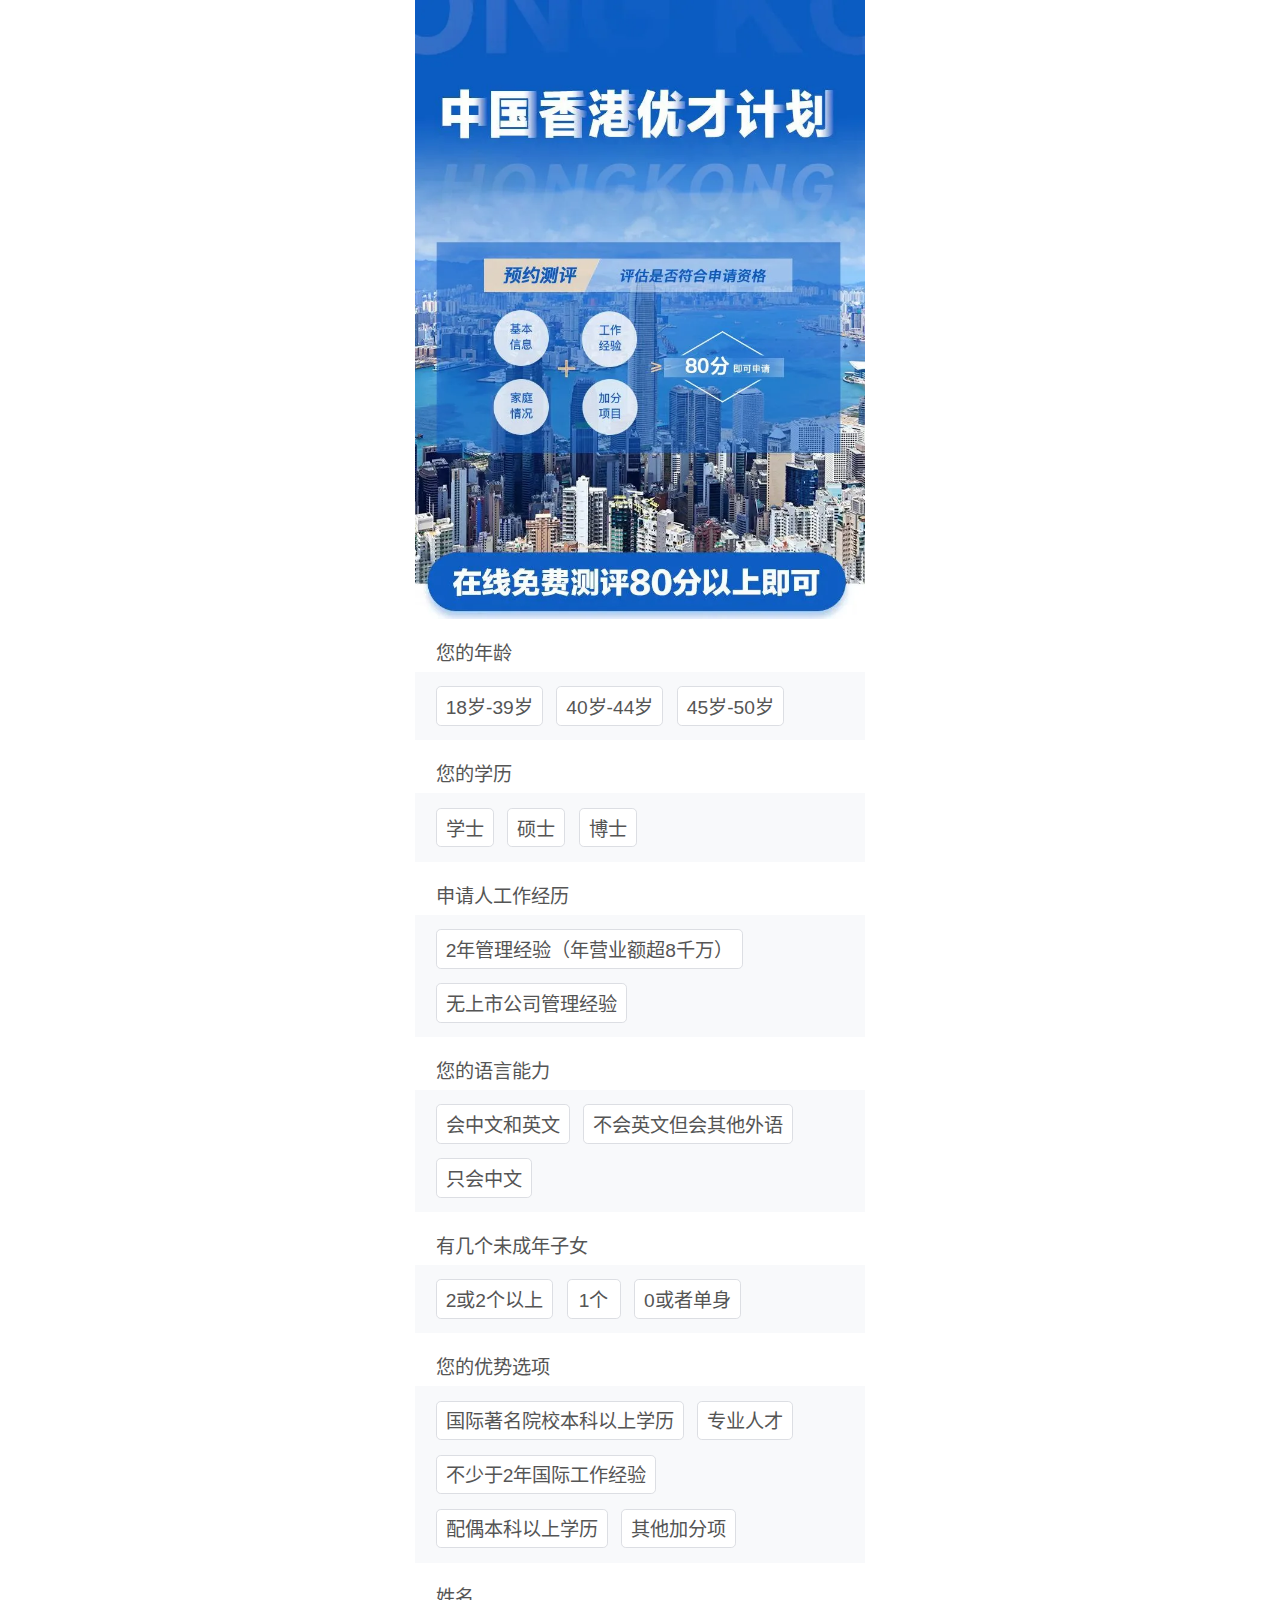
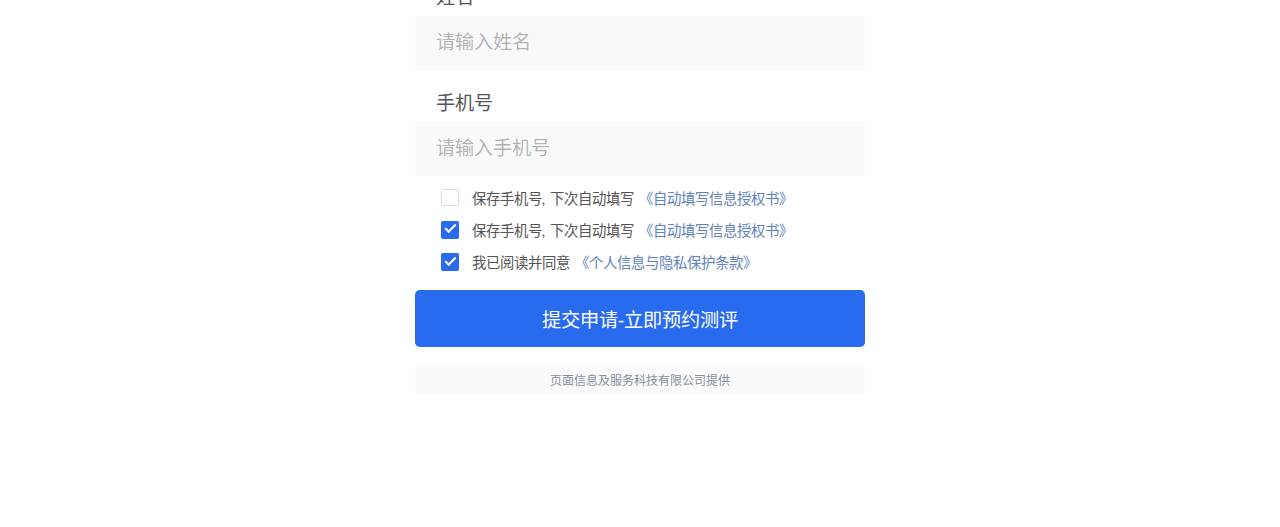
<file: src/main/resources/static/index.html>
<!DOCTYPE html>
<!-- saved from url=(0237)https://h5.gdt.qq.com/xjviewer/nemo/26269892?wx_aid=17542684758&tid=17542720496&gdt_vid=wx0u44cwxtknu4vc00&wx_traceid=wx0u44cwxtknu4vc00&ad_id=17542720496&gdt_ad_id=17542684758&request_id=wx0u44cwxtknu4vc&wx_xj_ui=6_bd6a877e11b33654_ccb2 -->
<html lang="zh-cn" style="font-size: 45px;"><head><meta http-equiv="Content-Type" content="text/html; charset=UTF-8">

    <meta name="viewport" content="width=device-width, user-scalable=no, initial-scale=1.0">

    <meta http-equiv="X-UA-Compatible" content="ie=edge">
    <title>
        香港优才计划
    </title>
    <link rel="icon" href="https://xj.gtimg.cn/qzone/biz/gdt/promotion/pages/landingpage/pagemaker/images/favicon.ico" type="image/x-icon">
    <link rel="shortcut icon" href="https://xj.gtimg.cn/qzone/biz/gdt/promotion/pages/landingpage/pagemaker/images/favicon.ico" type="image/x-icon">






    <style>
            body {
                background-color: #ffffff;
                color: #555;
                font-size: 2vw;
            }
        #forRemHack {
            width: 1rem !important;
        }

    </style>
    <style>
        @font-face {
            font-family: 'icomoon';
            src: url('//xj.gtimg.cn/qzone/biz/gdt/lib/xijing/viewer/cdn/fonts/icomoon-v3.0.3.eot') format('embedded-opentype'),
                url('//xj.gtimg.cn/qzone/biz/gdt/lib/xijing/viewer/cdn/fonts/icomoon-v3.0.3.ttf') format('truetype'),
                url('//xj.gtimg.cn/qzone/biz/gdt/lib/xijing/viewer/cdn/fonts/icomoon-v3.0.3.woff') format('woff'),
                url('//xj.gtimg.cn/qzone/biz/gdt/lib/xijing/viewer/cdn/fonts/icomoon-v3.0.3.svg') format('svg');
            font-weight: normal;
            font-style: normal;
        }
    </style>

    <link rel="stylesheet" href="./yc_files/website-h5-v2.11.08201825.min.css">


    <script>
        var reportList = [];
        var tianqinReport = function (info) {
            if (typeof tianqinMonitor === 'object') {
                tianqinMonitor.report(info);
            } else {
                reportList.push(info.data);
            }
        }
    </script>
    <script>
        !function(){var i=[],o=["video.qq.com"];function c(e,n){var t=!1;return e.forEach(function(e){e===n&&(t=!0)}),t}function a(e,n){var t=t=(t=(t=-1<(t=n).indexOf("//")?t.split("/")[2]:t.split("/")[0]).split(":")[0]).split("?")[0],r=!0;o.forEach(function(e){0<=n.indexOf(e)&&(r=!1)}),r&&(t={attr:"xj_resources_load_fail",val:1,url:t,status:e},tianqinReport({type:"GXT",data:window.addXJReportDimension?window.addXJReportDimension(t):t}))}document.addEventListener("error",function(e){var n,t,e=e.target||e.srcElement,r="";if(e)try{"IMG"===e.nodeName?c(i,e)||(a("img_failure",r=e.src),i.push(e),e.onload=function(){a("img_retry_success",r)},e.src=r):"LINK"===e.nodeName?(r=e.href,c(i,r)||(a("link_failure",r),i.push(r),(n=document.createElement("link")).type=e.type,n.rel=e.rel,n.onload=function(){a("link_retry_success",r)},n.href=r,document.getElementsByTagName("head")[0].appendChild(n),n=null)):"SCRIPT"===e.nodeName&&(r=e.src,c(i,r)||(a("script_failure",r),i.push(r),(t=document.createElement("script")).type=e.type,t.onload=function(){a("script_retry_success",r)},t.src=r,document.body.appendChild(t),t=null))}catch(e){a("function_check_failure","function_error_e.message")}},!0)}();;
    </script>
    <script>
        var serverTimestamp = 1724420215644;
        var startTimeForReport = Date.now();
        var PageD = {};
        var viewerData = {
            appData: undefined,
            multAppData: null,
            playableType: 'DEFAULT',
            transformType: 'appDownload',
            gameType: '',
            isContact: undefined,
            ottAppDataMap: {"Android":null,"iOS":null},
            pageData: {},
            permission: [14,10,16],
            accountId: 20493499,
            pageId: 26269892,
            pageType: 'website-h5',
            actionSetId: '1111897322',
            commonPageId: '204919247',
            pageName: '中国香港优才 - 验证码-跳转2',
            pageTitle: '香港优才计划',
            serverTimestamp: 1724420215644,
            mediaName: 'UNKNOWN',
            requestSource: '2',
            clickIdWhiteUser: false,
            activityClickIdWhiteUser: false,
            hasFixProgress: false,
            protocol: '',
            expParam: '',
            marketDownloadEnable: false,
            deeplinkConfig: {},
            deepLink: '',
            hasDeeplink: false,
            clipboardConfig: {"content":"","enable":false,"toast":"","toastEnable":false},
            isClickButton: false,
            network: null,
            clickTime: '0',
            isGray: false,
            cdnHost: "xj.gtimg.cn",
            backendHost: "h5.gdt.qq.com",
            isNeedLocation: false,
            isPreview: undefined,
            isNeedLoadQQJSApiFromModule: false,
            isNeedLoadQQJSApiFromMediaName: false,
            oppoexpadverid: {},
            qboppoexpid: {},
            abtestadid: {},
            xsOppoABTestAdverId: {},
            xsDisabledAutoDownloadByGdtAdId: null,
            ovmihuaexpader: {},
            webFormExpId: {},
            xsExpAderId: {},
            spaPageNetworkVersion: "1.6.3",
            isMP: "0",
            speedVersion: false,
            hotAreaDownloadConfirm: "no",
            currentSpaMediaId: "0",
            postRewardConfig: {
    "1": {
        "mediaName": "手Q",
        "industry": "游戏",
        "action": "注册",
        "loginType": "qq",
        "act": "24小时内完成游戏账号注册",
        "num": "3元",
        "wallet": "【QQ钱包】",
        "check": "QQ→我的QQ钱包→余额",
        "feedback": "点击QQ头像→设置→关于QQ与帮助→反馈",
        "button": "立即下载注册返3元到QQ钱包",
        "time": "2022年12月26日~2023年3月31日"
    },
    "2": {
        "mediaName": "腾讯视频",
        "industry": "游戏",
        "action": "注册",
        "loginType": "qq",
        "act": "24小时内完成游戏账号注册",
        "num": "3元",
        "wallet": "【QQ钱包】",
        "check": "QQ→我的QQ钱包→余额",
        "feedback": "腾讯视频→个人中心→意见反馈→输入你的反馈",
        "button": "立即下载注册返3元到QQ钱包",
        "time": "2022年12月26日~2023年3月31日"
    },
    "3": {
        "mediaName": "手Q",
        "industry": "游戏",
        "action": "首充",
        "loginType": "qq",
        "act": "点击广告24小时内完成首次充值（仅限游戏新用户）",
        "num": "首充金额30%（最高不超过66元）",
        "wallet": "【QQ钱包】",
        "check": "QQ→我的QQ钱包→余额",
        "feedback": "点击QQ头像→设置→关于QQ与帮助→反馈",
        "button": "立即下载首充返30%到QQ钱包",
        "time": "2022年6月28日~2022年9月25日"
    },
    "4": {
        "mediaName": "手Q",
        "industry": "网服",
        "action": "次留",
        "loginType": "qq",
        "act": "您在点击广告下载安装并连续2天打开APP后",
        "num": "2元（如您未点击广告，仅通过H5页面或自行前往应用商店等下载APP并安装打开后，则不满足奖励条件，无法获得奖励金；）",
        "wallet": "【QQ钱包】",
        "check": "QQ→我的QQ钱包→余额",
        "feedback": "点击QQ头像→设置→关于QQ与帮助→反馈",
        "button": "<p>立即下载安装</p><p>连续2天打开APP返2元</p>",
        "time": "2022年6月28日~2022年9月25日"
    },
    "5": {
        "mediaName": "QQ阅读",
        "industry": "游戏",
        "action": "注册",
        "loginType": "qq",
        "act": "24小时内完成游戏账号注册",
        "num": "3元",
        "wallet": "【QQ钱包】",
        "check": "QQ→我的QQ钱包→余额",
        "feedback": "QQ阅读→我的→设置→我要反馈提交信息",
        "button": "立即下载注册返3元到QQ钱包",
        "time": "2022年12月26日~2023年3月31日"
    },
    "6": {
        "mediaName": "QQ阅读",
        "industry": "游戏",
        "action": "首充",
        "loginType": "qq",
        "act": "点击广告24小时内完成首次充值（仅限游戏新用户）",
        "num": "首充金额30%（最高不超过66元）",
        "wallet": "【QQ钱包】",
        "check": "QQ→我的QQ钱包→余额",
        "feedback": "QQ阅读→我的→设置→我要反馈提交信息",
        "button": "立即下载首充返30%到QQ钱包",
        "time": "2022年6月28日~2022年9月25日"
    },
    "7": {
        "mediaName": "手Q",
        "industry": "电商",
        "action": "激活",
        "loginType": "qq",
        "act": "24小时内完成APP登录",
        "num": "1元以内随机金额（如您未点击广告，仅通过H5页面或自行前往应用商店等下载APP并安装打开，则不满足奖励条件，无法获得奖励金；）",
        "wallet": "【QQ钱包】",
        "check": "QQ→我的QQ钱包→余额",
        "feedback": "点击QQ头像→设置→关于QQ与帮助→反馈",
        "button": "<p>立即下载或打开APP</p><p>返红包到QQ钱包</p>",
        "time": "2022年7月15日-2022年12月31日"
    },
    "8": {
        "mediaName": "QQ浏览器",
        "industry": "游戏",
        "action": "注册",
        "loginType": "qq",
        "act": "24小时内完成游戏账号注册",
        "num": "3元",
        "wallet": "【QQ钱包】",
        "check": "QQ→我的QQ钱包→余额",
        "feedback": "QQ浏览器→我的→设置→帮助与反馈→我要反馈",
        "button": "立即下载注册返3元到QQ钱包",
        "time": "2022年12月26日~2023年3月31日"
    },
    "9": {
        "mediaName": "QQ浏览器",
        "industry": "游戏",
        "action": "注册",
        "loginType": "wechat",
        "act": "24小时内完成游戏账号注册",
        "num": "3元",
        "wallet": "【微信钱包】",
        "check": "微信→我的→支付→钱包",
        "feedback": "QQ浏览器→我的→设置→帮助与反馈→我要反馈",
        "button": "立即下载注册返3元到微信钱包",
        "time": "2022年12月26日~2023年3月31日"
    },
    "10": {
        "mediaName": "QQ浏览器",
        "industry": "游戏",
        "action": "注册",
        "loginType": "unlogin",
        "qqIndex": "8",
        "wechatIndex": "9",
        "act": "24小时内完成游戏账号注册",
        "num": "3元",
        "wallet": "【QQ钱包】或【微信钱包】",
        "check": "QQ→我的QQ钱包→余额/微信→我的→支付→钱包",
        "feedback": "QQ浏览器→我的→设置→帮助与反馈→我要反馈",
        "button": "<p>先登陆再下载</p><p>注册返3元到QQ/微信钱包</p>",
        "time": "2022年12月26日~2023年3月31日"
    },
    "11": {
        "mediaName": "QQ浏览器",
        "industry": "游戏",
        "action": "首充",
        "loginType": "qq",
        "act": "点击广告24小时内完成首次充值（仅限游戏新用户）",
        "num": "首充金额30%（最高不超过66元）",
        "wallet": "【QQ钱包】",
        "check": "QQ→我的QQ钱包→余额",
        "feedback": "QQ浏览器→我的→设置→帮助与反馈→我要反馈",
        "button": "立即下载首充返30%到QQ钱包",
        "time": "2022年6月28日~2022年9月25日"
    },
    "12": {
        "mediaName": "QQ浏览器",
        "industry": "游戏",
        "action": "首充",
        "loginType": "wechat",
        "act": "点击广告24小时内完成首次充值（仅限游戏新用户）",
        "num": "首充金额30%（最高不超过66元）",
        "wallet": "【微信钱包】",
        "check": "微信→我的→支付→钱包",
        "feedback": "QQ浏览器→我的→设置→帮助与反馈→我要反馈",
        "button": "立即下载首充返30%到微信钱包",
        "time": "2022年6月28日~2022年9月25日"
    },
    "13": {
        "mediaName": "QQ浏览器",
        "industry": "游戏",
        "action": "首充",
        "loginType": "unlogin",
        "qqIndex": "11",
        "wechatIndex": "12",
        "act": "点击广告24小时内完成首次充值（仅限游戏新用户）",
        "num": "首充金额30%（最高不超过66元）",
        "wallet": "【QQ钱包】或【微信钱包】",
        "check": "QQ→我的QQ钱包→余额/微信→我的→支付→钱包",
        "feedback": "QQ浏览器→我的→设置→帮助与反馈→我要反馈",
        "button": "<p>先登陆再下载</p><p>首充返30%到QQ/微信钱包</p>",
        "time": "2022年6月28日~2022年9月25日"
    },
    "14": {
        "mediaName": "QQ浏览器",
        "industry": "电商",
        "action": "激活",
        "loginType": "qq",
        "act": "24小时内完成APP登录",
        "num": "1元以内随机金额（如您未点击广告，仅通过H5页面或自行前往应用商店等下载APP并安装打开，则不满足奖励条件，无法获得奖励金；）",
        "wallet": "【QQ钱包】",
        "check": "QQ→我的QQ钱包→余额",
        "feedback": "QQ浏览器→我的→设置→帮助与反馈→我要反馈",
        "button": "<p>立即下载或打开APP</p><p>返红包到QQ钱包</p>",
        "time": "2022年7月15日-2022年12月31日"
    },
    "15": {
        "mediaName": "QQ浏览器",
        "industry": "电商",
        "action": "激活",
        "loginType": "wechat",
        "act": "24小时内完成APP登录",
        "num": "1元以内随机金额（如您未点击广告，仅通过H5页面或自行前往应用商店等下载APP并安装打开，则不满足奖励条件，无法获得奖励金；）",
        "wallet": "【微信钱包】",
        "check": "钱包途径",
        "feedback": "QQ浏览器→我的→设置→帮助与反馈→我要反馈",
        "button": "<p>立即下载或打开APP</p><p>返红包到微信钱包</p>",
        "time": "2022年7月15日-2022年12月31日"
    },
    "16": {
        "mediaName": "QQ浏览器",
        "industry": "电商",
        "action": "激活",
        "loginType": "unlogin",
        "qqIndex": "14",
        "wechatIndex": "15",
        "act": "24小时内完成APP登录",
        "num": "1元以内随机金额（如您未点击广告，仅通过H5页面或自行前往应用商店等下载APP并安装打开，则不满足奖励条件，无法获得奖励金；）",
        "wallet": "【QQ钱包】或【微信钱包】",
        "check": "QQ→我的QQ钱包→余额/微信→我的→支付→钱包",
        "feedback": "QQ浏览器→我的→设置→帮助与反馈→我要反馈",
        "button": "<p>先登陆再下载或打开APP</p><p>返红包到QQ/微信钱包</p>",
        "time": "2022年7月15日-2022年12月31日"
    },
    "17": {
        "mediaName": "QQ浏览器",
        "industry": "网服",
        "action": "次留",
        "loginType": "qq",
        "act": "您在点击广告下载安装并连续2天打开APP后",
        "num": "2元（如您未点击广告，仅通过H5页面或自行前往应用商店等下载APP并安装打开后，则不满足奖励条件，无法获得奖励金；）",
        "wallet": "【QQ钱包】",
        "check": "QQ→我的QQ钱包→余额",
        "feedback": "QQ浏览器→我的→设置→帮助与反馈→我要反馈",
        "button": "<p>立即下载</p><p>连续2天打开APP返2元到QQ钱包</p>",
        "time": "2022年6月28日~2022年9月25日"
    },
    "18": {
        "mediaName": "QQ浏览器",
        "industry": "网服",
        "action": "次留",
        "loginType": "wechat",
        "act": "您在点击广告下载安装并连续2天打开APP后",
        "num": "2元（如您未点击广告，仅通过H5页面或自行前往应用商店等下载APP并安装打开后，则不满足奖励条件，无法获得奖励金；）",
        "wallet": "【微信钱包】",
        "check": "微信→我的→支付→钱包",
        "feedback": "QQ浏览器→我的→设置→帮助与反馈→我要反馈",
        "button": "<p>立即下载</p><p>连续2天打开APP返2元到微信钱包</p>",
        "time": "2022年6月28日~2022年9月25日"
    },
    "19": {
        "mediaName": "QQ浏览器",
        "industry": "网服",
        "action": "次留",
        "loginType": "unlogin",
        "qqIndex": "17",
        "wechatIndex": "18",
        "act": "您在点击广告下载安装并连续2天打开APP后",
        "num": "2元（如您未点击广告，仅通过H5页面或自行前往应用商店等下载APP并安装打开后，则不满足奖励条件，无法获得奖励金；）",
        "wallet": "【QQ钱包】或【微信钱包】",
        "check": "QQ→我的QQ钱包→余额/微信→我的→支付→钱包",
        "feedback": "QQ浏览器→我的→设置→帮助与反馈→我要反馈",
        "button": "<p>先登陆再下载</p><p>连续2天打开APP返2元到QQ/微信钱包</p>",
        "time": "2022年6月28日~2022年9月25日"
    }
},
            multAppMediaBlackList: 'QNEWS',
            cancelDownloadMediaWhiteList: 'UnionSDK,QLIVE,QNEWS,WECHATAD,WEISHI,QSPORTS,WXNEWS,WESEEWXNEWS,QQ,MQQNEWS',
            env: 'prod', // 环境，织云配置下发 http://yun.isd.com/index.php/cc/operate?fileId=288006&fileName=env&fileDesc=%E6%B5%8B%E8%AF%95%E7%8E%AF%E5%A2%83%20env&plan=one&moduleId=
            commonConfig: {},
        };

        !function(t){var r={};function e(n){if(r[n])return r[n].exports;var o=r[n]={i:n,l:!1,exports:{}};return t[n].call(o.exports,o,o.exports,e),o.l=!0,o.exports}e.m=t,e.c=r,e.d=function(t,r,n){e.o(t,r)||Object.defineProperty(t,r,{enumerable:!0,get:n})},e.r=function(t){"undefined"!=typeof Symbol&&Symbol.toStringTag&&Object.defineProperty(t,Symbol.toStringTag,{value:"Module"}),Object.defineProperty(t,"__esModule",{value:!0})},e.t=function(t,r){if(1&r&&(t=e(t)),8&r)return t;if(4&r&&"object"==typeof t&&t&&t.__esModule)return t;var n=Object.create(null);if(e.r(n),Object.defineProperty(n,"default",{enumerable:!0,value:t}),2&r&&"string"!=typeof t)for(var o in t)e.d(n,o,function(r){return t[r]}.bind(null,o));return n},e.n=function(t){var r=t&&t.__esModule?function(){return t.default}:function(){return t};return e.d(r,"a",r),r},e.o=function(t,r){return Object.prototype.hasOwnProperty.call(t,r)},e.p="",e(e.s=356)}({127:function(t,r,e){"use strict";t.exports=function(){}},128:function(t,r,e){"use strict";var n=e(129);t.exports=function(t){if("function"!=typeof t)return!1;if(!hasOwnProperty.call(t,"length"))return!1;try{if("number"!=typeof t.length)return!1;if("function"!=typeof t.call)return!1;if("function"!=typeof t.apply)return!1}catch(t){return!1}return!n(t)}},129:function(t,r,e){"use strict";var n=e(70);t.exports=function(t){if(!n(t))return!1;try{return!!t.constructor&&t.constructor.prototype===t}catch(t){return!1}}},130:function(t,r,e){"use strict";t.exports=function(){var t,r=Object.assign;return"function"==typeof r&&(r(t={foo:"raz"},{bar:"dwa"},{trzy:"trzy"}),t.foo+t.bar+t.trzy==="razdwatrzy")}},131:function(t,r,e){"use strict";var n=e(132),o=e(23),i=Math.max;t.exports=function(t,r){var e,c,a,u=i(arguments.length,2);for(t=Object(o(t)),a=function(n){try{t[n]=r[n]}catch(t){e||(e=t)}},c=1;c<u;++c)n(r=arguments[c]).forEach(a);if(void 0!==e)throw e;return t}},132:function(t,r,e){"use strict";t.exports=e(133)()?Object.keys:e(134)},133:function(t,r,e){"use strict";t.exports=function(){try{return Object.keys("primitive"),!0}catch(t){return!1}}},134:function(t,r,e){"use strict";var n=e(32),o=Object.keys;t.exports=function(t){return o(n(t)?Object(t):t)}},135:function(t,r,e){"use strict";var n="razdwatrzy";t.exports=function(){return"function"==typeof n.contains&&!0===n.contains("dwa")&&!1===n.contains("foo")}},136:function(t,r,e){"use strict";var n=String.prototype.indexOf;t.exports=function(t){return n.call(this,t,arguments[1])>-1}},137:function(t,r,e){"use strict";var n=e(45),o={object:!0,symbol:!0};t.exports=function(){var t,r=n.Symbol;if("function"!=typeof r)return!1;t=r("test symbol");try{String(t)}catch(t){return!1}return!!o[typeof r.iterator]&&!!o[typeof r.toPrimitive]&&!!o[typeof r.toStringTag]}},138:function(t,r,e){"use strict";t.exports=function(){return"object"==typeof globalThis&&!!globalThis&&globalThis.Array===Array}},139:function(t,r){var e=function(){if("object"==typeof self&&self)return self;if("object"==typeof window&&window)return window;throw new Error("Unable to resolve global `this`")};t.exports=function(){if(this)return this;try{Object.defineProperty(Object.prototype,"__global__",{get:function(){return this},configurable:!0})}catch(t){return e()}try{return __global__||e()}finally{delete Object.prototype.__global__}}()},14:function(t,r,e){"use strict";var n=e(35),o=e(87),i=e(71),c=e(88),a=e(89);(t.exports=function(t,r){var e,o,u,s,f;return arguments.length<2||"string"!=typeof t?(s=r,r=t,t=null):s=arguments[2],n(t)?(e=a.call(t,"c"),o=a.call(t,"e"),u=a.call(t,"w")):(e=u=!0,o=!1),f={value:r,configurable:e,enumerable:o,writable:u},s?i(c(s),f):f}).gs=function(t,r,e){var u,s,f,p;return"string"!=typeof t?(f=e,e=r,r=t,t=null):f=arguments[3],n(r)?o(r)?n(e)?o(e)||(f=e,e=void 0):e=void 0:(f=r,r=e=void 0):r=void 0,n(t)?(u=a.call(t,"c"),s=a.call(t,"e")):(u=!0,s=!1),p={get:r,set:e,configurable:u,enumerable:s},f?i(c(f),p):p}},140:function(t,r,e){"use strict";var n,o,i,c=e(14),a=e(78),u=e(45).Symbol,s=e(142),f=e(143),p=e(144),l=Object.create,d=Object.defineProperties,_=Object.defineProperty;if("function"==typeof u)try{String(u()),i=!0}catch(t){}else u=null;o=function(t){if(this instanceof o)throw new TypeError("Symbol is not a constructor");return n(t)},t.exports=n=function t(r){var e;if(this instanceof t)throw new TypeError("Symbol is not a constructor");return i?u(r):(e=l(o.prototype),r=void 0===r?"":String(r),d(e,{__description__:c("",r),__name__:c("",s(r))}))},f(n),p(n),d(o.prototype,{constructor:c(n),toString:c("",(function(){return this.__name__}))}),d(n.prototype,{toString:c((function(){return"Symbol ("+a(this).__description__+")"})),valueOf:c((function(){return a(this)}))}),_(n.prototype,n.toPrimitive,c("",(function(){var t=a(this);return"symbol"==typeof t?t:t.toString()}))),_(n.prototype,n.toStringTag,c("c","Symbol")),_(o.prototype,n.toStringTag,c("c",n.prototype[n.toStringTag])),_(o.prototype,n.toPrimitive,c("c",n.prototype[n.toPrimitive]))},141:function(t,r,e){"use strict";t.exports=function(t){return!!t&&("symbol"==typeof t||!!t.constructor&&"Symbol"===t.constructor.name&&"Symbol"===t[t.constructor.toStringTag])}},142:function(t,r,e){"use strict";var n=e(14),o=Object.create,i=Object.defineProperty,c=Object.prototype,a=o(null);t.exports=function(t){for(var r,e,o=0;a[t+(o||"")];)++o;return a[t+=o||""]=!0,i(c,r="@@"+t,n.gs(null,(function(t){e||(e=!0,i(this,r,n(t)),e=!1)}))),r}},143:function(t,r,e){"use strict";var n=e(14),o=e(45).Symbol;t.exports=function(t){return Object.defineProperties(t,{hasInstance:n("",o&&o.hasInstance||t("hasInstance")),isConcatSpreadable:n("",o&&o.isConcatSpreadable||t("isConcatSpreadable")),iterator:n("",o&&o.iterator||t("iterator")),match:n("",o&&o.match||t("match")),replace:n("",o&&o.replace||t("replace")),search:n("",o&&o.search||t("search")),species:n("",o&&o.species||t("species")),split:n("",o&&o.split||t("split")),toPrimitive:n("",o&&o.toPrimitive||t("toPrimitive")),toStringTag:n("",o&&o.toStringTag||t("toStringTag")),unscopables:n("",o&&o.unscopables||t("unscopables"))})}},144:function(t,r,e){"use strict";var n=e(14),o=e(78),i=Object.create(null);t.exports=function(t){return Object.defineProperties(t,{for:n((function(r){return i[r]?i[r]:i[r]=t(String(r))})),keyFor:n((function(t){var r;for(r in o(t),i)if(i[r]===t)return r}))})}},23:function(t,r,e){"use strict";var n=e(32);t.exports=function(t){if(!n(t))throw new TypeError("Cannot use null or undefined");return t}},32:function(t,r,e){"use strict";var n=e(127)();t.exports=function(t){return t!==n&&null!==t}},35:function(t,r,e){"use strict";t.exports=function(t){return null!=t}},356:function(t,r,e){"use strict";e(357),e(358),e(360),e(361),e(362),e(363),e(364),e(368),window.viewerData||(window.viewerData={}),window.viewerUtils={supportProtectApkUrlMedias:["READ"],cdnDomains:["xj.gdt.qq.com","test-xj.gdt.qq.com"],XSMedias:["10102373586482","10505395211243","40803343280609","30701354116910"],RPTTYPE:{ACTION_XJ_LANDINGPAGE_DEEPLINK_TRIGGER:104,ACTION_XJ_LANDINGPAGE_DEEPLINK_FAIL:105,ACTION_XJ_LANDINGPAGE_DIALOG_TRIGGER:100,ACTION_XJ_LANDINGPAGE_DIALOG_MOUNT:101,INIT_END:53,FIRST_SCREEN:54,ONLOAD:55,XJ_PV:106,JUMP_MOBILE_MARKET:56,JUMP_YYB_MARKET:57,ACTION_XJ_FORM_AUTO_FILL:58,CLICK_TO_PAGESTART:59,WEBVIEWSTART_TO_PAGESTART:60,OPPO_GO_MARKET_VIEW_CONTENT:63,OPPO_GO_YYB_VIEW_CONTENT:64,AREA_CLICK_START:65,AREA_CLICK_PAUSE:66,BUTTON_CLICK_START:67,BUTTON_CLICK_PAUSE:68,VIEW_CONTENT:69,LIVE_SUCCESS_PV:70,LIVE_FAILED_PV:71,LIVE_SUCCESS_DOWNLOAD_CLICK:72,LIVE_FAILED_DOWNLOAD_CLICK:73,GAME_RESOURCE_LOAD_COMPLETED:84,GAME_START:85,GAME_END:86,DOWNLOAD_AFTER_GAME_END:87,ACTION_XJ_LANDINGPAGE_GAME_CLICK_CHOOSE_CARD_1:96,ACTION_XJ_LANDINGPAGE_GAME_CLICK_CHOOSE_CARD_2:97,ACTION_XJ_LANDINGPAGE_GAME_CLICK_CHOOSE_CARD_3:98,ACTION_XJ_LANDINGPAGE_GAME_CLICK_CHOOSE_CARD_4:99,ACTION_XJ_LANDINGPAGE_STAY_MODAL_DOWNLOAD_PAUSE:112,ACTION_XJ_LANDINGPAGE_STAY_MODAL_DOWNLOAD_CONTINUE:113,XJ_DEEPLINK_PV:116,ACTION_XJ_LANDINGPAGE_DEEPLINK_DOWNLOAD:117,ACTION_XJ_LANDINGPAGE_DEEPLINK_SUCCESS:118,ACTION_XJ_LANDINGPAGE_STAY_MODAL_EXPOSURE:114,ACTION_XJ_LANDINGPAGE_STAY_MODAL_CLOSE:115,WEBVIEW_FIRST_SHOW:122,ACTION_XJ_POST_REWARD_CONFIRM_PV:119,ACTION_XJ_POST_REWARD_CONFIRM_OK:120,ACTION_XJ_POST_REWARD_CONFIRM_CLOSE:121,ACTION_XJ_LANDINGPAGE_UNION_MARKET_ENABLE_PV:123,CLOUD_SOURCE_USE_FALLBACK_URL:124,INTERACTIVE_TRANSFORM_START:129},RPTGRAY:Math.random()<=.3,RPTPERFORMANCEGRAY:Math.random()<=.1,TESTMONITOR:{1813675:781,1835378:781,1835786:781,1908227:781,1955867:781,1950313:781},parseUrl:function(){var t,r=/\+/g,e=/([^&=]+)=?([^&]*)/g,n=function(t){return decodeURIComponent(t.replace(r," "))},o="";window.location&&window.location.search&&"function"==typeof window.location.search.substring&&(o=window.location.search.substring(1));var i={};if(""===o)return{};for(t=e.exec(o);t;)i[n(t[1])]=n(t[2]),t=e.exec(o);return i},getCookie:function(t,r){if(!t)return"";r=r||document.cookie;var e=new RegExp("(?:^|;+|\\s+)"+t+"=([^;]*)"),n=r.match(e);return n?n[1]:""},replaceApkUrl:function(t,r){if(r)return-1!==this.supportProtectApkUrlMedias.indexOf(t)&&"string"==typeof r.apkUrl&&(r.apkUrl=r.apkUrl.replace(/fsname=[^&]+(\&)?/,"")),r},getClkExtObj:function(){var t=this.parseUrl().click_ext;if(!t)return{};var r={};try{var e=window.atob(t)||"{}";r=JSON.parse(e)||{}}catch(t){}return r},getExpParamStr:function(){return(this.getClkExtObj()||{}).exp_param||""},getClkLppObj:function(){var t=this.parseUrl().clklpp;if(!t)return{};var r={};try{r=JSON.parse(t)||{}}catch(t){}return r},getClickTime:function(){return(this.getClkLppObj()||{}).click_time||0},inDMPGray:function(){var t=this.parseUrl().gdt_media_id,r=!1;return("1"===this.parseUrl().isDMPGray||-1!=["10309012621387","60005012352827","40803343280609","70100221174573"].indexOf(t)&&Math.random()<=.2)&&(r=!0),r},getDownloaderJsName:function(t,r){return t&&r?t.toLowerCase()+"-downloader-"+r+".min.js":"spa-downloader-"+r+".min.js"},getChannelId:function(){var t=this.parseUrl().gdt_subordinate_product_id||"";if(t.length>0){var r=/^(([0-9a-zA-Z]+;)|(;))?(([0-9a-zA-Z]+)(_([0-9a-zA-Z]+))?)$/.exec(t);if(r&&r[4])return r[4]}return""},sendRPT:function(t,r){this.tryReward(t);var e=this.parseUrl(),n=e.qz_gdt||e.gdt_vid||"";if(t&&n){var o="//rpt.gdt.qq.com/landing_page?click_id="+n+"&pa="+t+"&pat="+(r||Date.now()-window.navTime)+"&trace_uniq_id="+(n+t);(new Image).src=o}},getRenderStyle:function(){return viewerData.isVelenOffline?"VelenOffline":window.performance&&window.performance.wx&&window.performance.wx.info&&window.performance.wx.info.prefetch?"MPPrefetch":-1!==(window.viewerUtils.cdnDomains||window.cdnDomains||[]).indexOf(window.location.host)?"CDN":"Node"},getHitPrefetch:function(){try{if("VelenOffline"===this.getRenderStyle()&&window.pageDataFromNativeVelen)return!0}catch(t){console.error("getHitPrefetch error.")}return!1},tryReward:function(t){t===this.RPTTYPE.GAME_END&&window.XJADSDK&&window.XJADSDK.reportReward()},prefetchCheck:function(){if(!window.viewerData.isPreview){var t=window.viewerData.pageId,r="default-h5"===viewerData.pageType?"1":"0";if("1"===r)return;(new Image).src="//h5.gdt.qq.com/xjviewer/prefetch/check?pageId="+t+"&isDefaultH5="+r+"&url="+encodeURIComponent(window.location.href)}},getUrlRelativePath:function(){var t=document.location.toString().split("//"),r=t[1].indexOf("/"),e=t[1].substring(r);return-1!=e.indexOf("?")&&(e=e.split("?")[0]),e},getCDNMediaInPath:function(t){if(-1!==t.indexOf("website"))return"";var r,e=window.SPAPageMedias&&window.SPAPageMedias.MEDIA_ID;try{r=Object.values(e)||[]}catch(t){r=[]}for(var n=this.getUrlRelativePath(),o=n.split("/").length>4?n.split("/").slice(4):[],i=!1,c="",a=0;a<o.length;a++)if(-1!==r.indexOf(o[a])){i=!0,c=o[a];break}return i&&c?c:""},checkVersion:function(t){if(t){var r=new Image,e=(this.parseUrl()||{}).gdt_product_id||"",n=window.viewerData.pageId||"";r.src="//h5.gdt.qq.com/xjviewer/cdn/check?v=".concat(encodeURIComponent(JSON.stringify(t)),"&pageId=").concat(n,"&appId=").concat(e)}},pingAppCount:function(t){var r=this.parseUrl()||{},e=t.pageId,n=r.gdt_product_id||"",o=window.viewerUtils.getChannelId(),i=r.gdt_media_id||"",c=new Image,a=t.pageType||"";if(-1!==window.viewerUtils.cdnDomains.indexOf(window.location.host)&&(a=a?"XJ_"+a.replace(/\-+/g,"_").toUpperCase():"",-1!==["XJ_ANDROID_APP_H5","XJ_IOS_APP_H5","XJ_WEBSITE_H5"].indexOf(a))){var u="//h5.gdt.qq.com/player/page/count/"+e+"?appId="+n+"&channelId="+o+"&type="+a;-1!==window.viewerUtils.XSMedias.indexOf(i)&&(u+="&gdtMediaId="+i),c.src=u}},getToolsStatus:function(){return(this.getClkLppObj()||{}).toolsalive||"unknown"},getWVPreloadStatus:function(){return(this.getClkLppObj()||{}).preload||"unknown"},getclkCgiExpParam:function(){var t=this.getClkExtObj();return(t.no_clkcgi_jump?"no_clkcgi_jump_":"")+(t.sonic?"sonic":"")}}},357:function(t,r,e){"use strict";e.r(r),Array.prototype.flat||Object.defineProperty(Array.prototype,"flat",{configurable:!0,value:function t(){var r=isNaN(arguments[0])?1:Number(arguments[0]);return r?Array.prototype.reduce.call(this,(function(e,n){return Array.isArray(n)?e.push.apply(e,t.call(n,r-1)):e.push(n),e}),[]):Array.prototype.slice.call(this)},writable:!0}),Array.prototype.flatMap||Object.defineProperty(Array.prototype,"flatMap",{configurable:!0,value:function(t){return Array.prototype.map.apply(this,arguments).flat()},writable:!0})},358:function(t,r,e){e(359)},359:function(t,r){!function(t){function r(n){if(e[n])return e[n].exports;var o=e[n]={i:n,l:!1,exports:{}};return t[n].call(o.exports,o,o.exports,r),o.l=!0,o.exports}var e={};r.m=t,r.c=e,r.d=function(t,e,n){r.o(t,e)||Object.defineProperty(t,e,{configurable:!1,enumerable:!0,get:n})},r.n=function(t){var e=t&&t.__esModule?function(){return t.default}:function(){return t};return r.d(e,"a",e),e},r.o=function(t,r){return Object.prototype.hasOwnProperty.call(t,r)},r.p="",r(r.s=0)}([function(t,r){Array.from||(Array.from=function(){var t=Object.prototype.toString,r=function(r){return"function"==typeof r||"[object Function]"===t.call(r)},e=Math.pow(2,53)-1,n=function(t){var r=function(t){var r=Number(t);return isNaN(r)?0:0!==r&&isFinite(r)?(r>0?1:-1)*Math.floor(Math.abs(r)):r}(t);return Math.min(Math.max(r,0),e)};return function(t){var e=Object(t);if(null==t)throw new TypeError("Array.from requires an array-like object - not null or undefined");var o,i=arguments.length>1?arguments[1]:void 0;if(void 0!==i){if(!r(i))throw new TypeError("Array.from: when provided, the second argument must be a function");arguments.length>2&&(o=arguments[2])}for(var c,a=n(e.length),u=r(this)?Object(new this(a)):new Array(a),s=0;s<a;)c=e[s],u[s]=i?void 0===o?i(c,s):i.call(o,c,s):c,s+=1;return u.length=a,u}}())}])},360:function(t,r,e){"use strict";"function"!=typeof Object.assign&&(Object.assign=function(t){if(null==t)throw new TypeError("Cannot convert undefined or null to object");for(var r=Object(t),e=1;e<arguments.length;e++){var n=arguments[e];if(null!=n)for(var o in n)n.hasOwnProperty(o)&&(r[o]=n[o])}return r})},361:function(t,r){Array.prototype.includes||Object.defineProperty(Array.prototype,"includes",{value:function(t,r){if(null==this)throw new TypeError('"this" is null or not defined');var e=Object(this),n=e.length>>>0;if(0===n)return!1;for(var o=0|r,i=Math.max(o>=0?o:n-Math.abs(o),0);i<n;){if(function(t,r){return t===r||"number"==typeof t&&"number"==typeof r&&isNaN(t)&&isNaN(r)}(e[i],t))return!0;i++}return!1}})},362:function(t,r){function e(t){return" "===t||"\n"===t}var n,o,i,c;String.prototype.trimLeft||(String.prototype.trimLeft=function(){for(var t=0;t<this.length&&e(this[t]);)t++;return this.substring(t)}),String.prototype.trimRight||(String.prototype.trimRight=function(){for(var t=this.length-1;t>=0&&e(this[t]);)t--;return this.substring(0,t+1)}),String.prototype.startsWith||(String.prototype.startsWith=function(t,r){return this.substr(!r||r<0?0:Number(r),t.length)===t}),String.prototype.endsWith||(String.prototype.endsWith=function(t,r){var e=this.toString();("number"!=typeof r||!isFinite(r)||Math.floor(r)!==r||r>e.length)&&(r=e.length),r-=t.length;var n=e.lastIndexOf(t,r);return-1!==n&&n===r}),String.fromCodePoint||(n=function(){try{var t={},r=Object.defineProperty,e=r(t,t,t)&&r}catch(t){}return e}(),o=String.fromCharCode,i=Math.floor,c=function(){var t=[],r=null,e=null,n=-1,c=arguments.length;if(!c)return"";for(var a="";++n<c;){var u=Number(arguments[n]);if(!isFinite(u)||u<0||u>1114111||i(u)!==u)throw RangeError("Invalid code point: "+u);u<=65535?t.push(u):(r=55296+((u-=65536)>>10),e=u%1024+56320,t.push(r,e)),(n+1===c||t.length>16384)&&(a+=o.apply(null,t),t.length=0)}return a},n?n(String,"fromCodePoint",{value:c,configurable:!0,writable:!0}):String.fromCodePoint=c),String.prototype.includes||(String.prototype.includes=function(t,r){return"number"!=typeof r&&(r=0),!(r+t.length>this.length)&&-1!==this.indexOf(t,r)}),String.prototype.padEnd||(String.prototype.padEnd=function(t,r){return t>>=0,r=String(void 0!==r?r:" "),this.length>t?String(this):((t-=this.length)>r.length&&(r+=r.repeat(t/r.length)),String(this)+r.slice(0,t))}),String.prototype.padStart||(String.prototype.padStart=function(t,r){return t>>=0,r=String(void 0!==r?r:" "),this.length>t?String(this):((t-=this.length)>r.length&&(r+=r.repeat(t/r.length)),r.slice(0,t)+String(this))}),String.prototype.repeat||(String.prototype.repeat=function(t){"use strict";var r=String(this);if((t=Number(t))<0)throw new RangeError("le nombre de répétitions doit être positif");if(t===1/0)throw new RangeError("le nombre de répétitions doit être inférieur à l'infini");if(t=Math.floor(t),0===r.length||0===t)return"";if(r.length*t>=1<<28)throw new RangeError("le nombre de répétitions ne doit pas dépasser la taille de chaîne maximale");for(var e="",n=0;n<t;n++)e+=r;return e}),"b"!=="ab".substr(-1)&&(String.prototype.substr=function(t){return function(r,e){return r<0&&(r=this.length+r),t.call(this,r,e)}}(String.prototype.substr)),String.prototype.trim||(String.prototype.trim=function(){return this.replace(/^[\s\uFEFF\xA0]+|[\s\uFEFF\xA0]+$/g,"")})},363:function(t,r,e){"use strict";e(137)()||Object.defineProperty(e(45),"Symbol",{value:e(140),configurable:!0,enumerable:!1,writable:!0})},364:function(t,r,e){"use strict";e(365),e(366),e(367)},365:function(t,r,e){"use strict";t.exports=Array.prototype.find||(Array.prototype.find=function(t){if(null==this)throw new TypeError("find called on null or undefined");if("function"!=typeof t)throw new TypeError("predicate must be a function");for(var r,e=Object(this),n=e.length>>>0,o=arguments[1],i=0;i<n;i++)if(r=e[i],t.call(o,r,i,e))return r})},366:function(t,r,e){"use strict";t.exports=Array.prototype.findIndex||(Array.prototype.findIndex=function(t){if(null===this)throw new TypeError("findIndex called on null or undefined");if("function"!=typeof t)throw new TypeError("predicate must be a function");for(var r,e=Object(this),n=e.length>>>0,o=arguments[1],i=0;i<n;i++)if(r=e[i],t.call(o,r,i,e))return i;return-1})},367:function(t,r,e){"use strict";t.exports=Array.prototype.reduce||(Array.prototype.reduce=function(t){if(null===this)throw new TypeError("Array.prototype.reduce called on null or undefined");if("function"!=typeof t)throw new TypeError(t+" is not a function");var r,e=Object(this),n=e.length>>>0,o=0;if(2==arguments.length)r=arguments[1];else{for(;o<n&&!o in e;)o++;if(o>=n)throw new TypeError("Reduce of empty array with no initial value");r=e[o++]}for(;o<n;o++)o in e&&(r=t(r,e[o],o,e));return r})},368:function(t,r,e){t.exports=function(){"use strict";var t=e(369),r=Function.bind.call(Function.call,Array.prototype.reduce),n=Function.bind.call(Function.call,Object.prototype.propertyIsEnumerable),o=Function.bind.call(Function.call,Array.prototype.concat);return Object.values||(Object.values=function(e){return r(t(e),(function(t,r){return o(t,"string"==typeof r&&n(e,r)?[e[r]]:[])}),[])}),Object.entries||(Object.entries=function(e){return r(t(e),(function(t,r){return o(t,"string"==typeof r&&n(e,r)?[[r,e[r]]]:[])}),[])}),Object}()},369:function(t,r){"object"==typeof Reflect&&"function"==typeof Reflect.ownKeys?t.exports=Reflect.ownKeys:"function"==typeof Object.getOwnPropertySymbols?t.exports=function(t){return Object.getOwnPropertyNames(t).concat(Object.getOwnPropertySymbols(t))}:t.exports=Object.getOwnPropertyNames},45:function(t,r,e){"use strict";t.exports=e(138)()?globalThis:e(139)},70:function(t,r,e){"use strict";var n=e(35),o={object:!0,function:!0,undefined:!0};t.exports=function(t){return!!n(t)&&hasOwnProperty.call(o,typeof t)}},71:function(t,r,e){"use strict";t.exports=e(130)()?Object.assign:e(131)},78:function(t,r,e){"use strict";var n=e(141);t.exports=function(t){if(!n(t))throw new TypeError(t+" is not a symbol");return t}},87:function(t,r,e){"use strict";var n=e(128),o=/^\s*class[\s{/}]/,i=Function.prototype.toString;t.exports=function(t){return!!n(t)&&!o.test(i.call(t))}},88:function(t,r,e){"use strict";var n=e(32),o=Array.prototype.forEach,i=Object.create;t.exports=function(t){var r=i(null);return o.call(arguments,(function(t){n(t)&&function(t,r){var e;for(e in t)r[e]=t[e]}(Object(t),r)})),r}},89:function(t,r,e){"use strict";t.exports=e(135)()?String.prototype.contains:e(136)}});

        var getProtocolStr = function () {
            var protocolList = document.location.protocol.split(':');
            var protocol = protocolList[0] || '';
            var stgwSSLInfo = viewerUtils.getCookie('x-stgw-ssl-info');
            var sslInfoList = stgwSSLInfo.split('_');
            if (sslInfoList.length > 8) {
                protocol = protocol + '_' + sslInfoList[4] + '_' + sslInfoList[7];
            }
            return protocol;
        }

        var cdnDomains = ['xj.gdt.qq.com', 'test-xj.gdt.qq.com'];
        var addXJReportDimension = function (dimension) {
            dimension.media_name = viewerData.mediaName.toLowerCase();
            dimension.media_id = viewerData.currentSpaMediaId;
            dimension.page_type = viewerData.pageType.replace(/-/g, '_');
            dimension.count = 1;
            dimension.exp_param = viewerData.expParam || 'NULL';
            dimension.protocol = getProtocolStr();
            dimension.render_style = viewerUtils.getRenderStyle();
            dimension.scene_type = window.XJADSDK && window.XJADSDK.getSceneEnv && window.XJADSDK.getSceneEnv().sceneType; // 拼接场景
            dimension.hit_prefetch = viewerUtils.getHitPrefetch();
            dimension.ip = {
                enable: true
            }
            dimension.siteset = viewerUtils.parseUrl().siteset;
            // 当获取了网络状态后再增加该类型上报
            if (viewerData.network) {
                dimension.network = viewerData.network;
            }
            if (viewerData.mediaName === "UNKNOWN") {
                dimension.attr = dimension.attr + '_unknown';
            }
            if (viewerData.speedVersion) {
                dimension.render_spec_type = 'speedVersion';
            }
            dimension.static_version = '2.11.08201825';
            return dimension;
        }
    </script>
    <script>
        tianqinReport({
            type: 'GXT',
            data: addXJReportDimension({
                attr: 'xijing_front_start',
                val: 1,
            }),
        });
    </script>
    <script>
        var miaoZhenReport = function(e){var t,i,n,c,r,s;window.viewerUtils&&(t=window.viewerUtils.TESTMONITOR||{}),-1!==Object.keys(t).indexOf(e.toString())&&(t="dc-"+t[e],i=window,e=document,n="script",c="//stm-cdn.cn.miaozhen.com/bmw_double_request.min.js?v="+Math.round((new Date).getTime()/1e3/300),r="stm_clicki",i.ClickiTrackerName=r,i[r]=i[r]||function(){(i[r].queue=i[r].queue||[]).push(arguments)},i[r].start=+new Date,s=e.createElement(n),e=e.getElementsByTagName(n)[0],s.async=1,s.src=c,e.parentNode.insertBefore(s,e),stm_clicki("create",t,"auto"),stm_clicki("send","pageview"))};
        if (typeof miaoZhenReport === 'function') {
            miaoZhenReport(26269892)
        }
    </script>
    <style type="text/css">.dg ul{list-style:none;margin:0;padding:0;width:100%;clear:both}.dg.ac{position:fixed;top:0;left:0;right:0;height:0;z-index:0}.dg:not(.ac) .main{overflow:hidden}.dg.main{-webkit-transition:opacity .1s linear;-o-transition:opacity .1s linear;-moz-transition:opacity .1s linear;transition:opacity .1s linear}.dg.main.taller-than-window{overflow-y:auto}.dg.main.taller-than-window .close-button{opacity:1;margin-top:-1px;border-top:1px solid #2c2c2c}.dg.main ul.closed .close-button{opacity:1 !important}.dg.main:hover .close-button,.dg.main .close-button.drag{opacity:1}.dg.main .close-button{-webkit-transition:opacity .1s linear;-o-transition:opacity .1s linear;-moz-transition:opacity .1s linear;transition:opacity .1s linear;border:0;line-height:19px;height:20px;cursor:pointer;text-align:center;background-color:#000}.dg.main .close-button.close-top{position:relative}.dg.main .close-button.close-bottom{position:absolute}.dg.main .close-button:hover{background-color:#111}.dg.a{float:right;margin-right:15px;overflow-y:visible}.dg.a.has-save>ul.close-top{margin-top:0}.dg.a.has-save>ul.close-bottom{margin-top:27px}.dg.a.has-save>ul.closed{margin-top:0}.dg.a .save-row{top:0;z-index:1002}.dg.a .save-row.close-top{position:relative}.dg.a .save-row.close-bottom{position:fixed}.dg li{-webkit-transition:height .1s ease-out;-o-transition:height .1s ease-out;-moz-transition:height .1s ease-out;transition:height .1s ease-out;-webkit-transition:overflow .1s linear;-o-transition:overflow .1s linear;-moz-transition:overflow .1s linear;transition:overflow .1s linear}.dg li:not(.folder){cursor:auto;height:27px;line-height:27px;padding:0 4px 0 5px}.dg li.folder{padding:0;border-left:4px solid rgba(0,0,0,0)}.dg li.title{cursor:pointer;margin-left:-4px}.dg .closed li:not(.title),.dg .closed ul li,.dg .closed ul li>*{height:0;overflow:hidden;border:0}.dg .cr{clear:both;padding-left:3px;height:27px;overflow:hidden}.dg .property-name{cursor:default;float:left;clear:left;width:40%;overflow:hidden;text-overflow:ellipsis}.dg .cr.function .property-name{width:100%}.dg .c{float:left;width:60%;position:relative}.dg .c input[type=text]{border:0;margin-top:4px;padding:3px;width:100%;float:right}.dg .has-slider input[type=text]{width:30%;margin-left:0}.dg .slider{float:left;width:66%;margin-left:-5px;margin-right:0;height:19px;margin-top:4px}.dg .slider-fg{height:100%}.dg .c input[type=checkbox]{margin-top:7px}.dg .c select{margin-top:5px}.dg .cr.function,.dg .cr.function .property-name,.dg .cr.function *,.dg .cr.boolean,.dg .cr.boolean *{cursor:pointer}.dg .cr.color{overflow:visible}.dg .selector{display:none;position:absolute;margin-left:-9px;margin-top:23px;z-index:10}.dg .c:hover .selector,.dg .selector.drag{display:block}.dg li.save-row{padding:0}.dg li.save-row .button{display:inline-block;padding:0px 6px}.dg.dialogue{background-color:#222;width:460px;padding:15px;font-size:13px;line-height:15px}#dg-new-constructor{padding:10px;color:#222;font-family:Monaco, monospace;font-size:10px;border:0;resize:none;box-shadow:inset 1px 1px 1px #888;word-wrap:break-word;margin:12px 0;display:block;width:440px;overflow-y:scroll;height:100px;position:relative}#dg-local-explain{display:none;font-size:11px;line-height:17px;border-radius:3px;background-color:#333;padding:8px;margin-top:10px}#dg-local-explain code{font-size:10px}#dat-gui-save-locally{display:none}.dg{color:#eee;font:11px 'Lucida Grande', sans-serif;text-shadow:0 -1px 0 #111}.dg.main::-webkit-scrollbar{width:5px;background:#1a1a1a}.dg.main::-webkit-scrollbar-corner{height:0;display:none}.dg.main::-webkit-scrollbar-thumb{border-radius:5px;background:#676767}.dg li:not(.folder){background:#1a1a1a;border-bottom:1px solid #2c2c2c}.dg li.save-row{line-height:25px;background:#dad5cb;border:0}.dg li.save-row select{margin-left:5px;width:108px}.dg li.save-row .button{margin-left:5px;margin-top:1px;border-radius:2px;font-size:9px;line-height:7px;padding:4px 4px 5px 4px;background:#c5bdad;color:#fff;text-shadow:0 1px 0 #b0a58f;box-shadow:0 -1px 0 #b0a58f;cursor:pointer}.dg li.save-row .button.gears{background:#c5bdad url([data-uri]) 2px 1px no-repeat;height:7px;width:8px}.dg li.save-row .button:hover{background-color:#bab19e;box-shadow:0 -1px 0 #b0a58f}.dg li.folder{border-bottom:0}.dg li.title{padding-left:16px;background:#000 url([data-uri]) 6px 10px no-repeat;cursor:pointer;border-bottom:1px solid rgba(255,255,255,0.2)}.dg .closed li.title{background-image:url([data-uri])}.dg .cr.boolean{border-left:3px solid #806787}.dg .cr.color{border-left:3px solid}.dg .cr.function{border-left:3px solid #e61d5f}.dg .cr.number{border-left:3px solid #2FA1D6}.dg .cr.number input[type=text]{color:#2FA1D6}.dg .cr.string{border-left:3px solid #1ed36f}.dg .cr.string input[type=text]{color:#1ed36f}.dg .cr.function:hover,.dg .cr.boolean:hover{background:#111}.dg .c input[type=text]{background:#303030;outline:none}.dg .c input[type=text]:hover{background:#3c3c3c}.dg .c input[type=text]:focus{background:#494949;color:#fff}.dg .c .slider{background:#303030;cursor:ew-resize}.dg .c .slider-fg{background:#2FA1D6;max-width:100%}.dg .c .slider:hover{background:#3c3c3c}.dg .c .slider:hover .slider-fg{background:#44abda}
</style><style type="text/css">.dg ul{list-style:none;margin:0;padding:0;width:100%;clear:both}.dg.ac{position:fixed;top:0;left:0;right:0;height:0;z-index:0}.dg:not(.ac) .main{overflow:hidden}.dg.main{-webkit-transition:opacity .1s linear;-o-transition:opacity .1s linear;-moz-transition:opacity .1s linear;transition:opacity .1s linear}.dg.main.taller-than-window{overflow-y:auto}.dg.main.taller-than-window .close-button{opacity:1;margin-top:-1px;border-top:1px solid #2c2c2c}.dg.main ul.closed .close-button{opacity:1 !important}.dg.main:hover .close-button,.dg.main .close-button.drag{opacity:1}.dg.main .close-button{-webkit-transition:opacity .1s linear;-o-transition:opacity .1s linear;-moz-transition:opacity .1s linear;transition:opacity .1s linear;border:0;line-height:19px;height:20px;cursor:pointer;text-align:center;background-color:#000}.dg.main .close-button.close-top{position:relative}.dg.main .close-button.close-bottom{position:absolute}.dg.main .close-button:hover{background-color:#111}.dg.a{float:right;margin-right:15px;overflow-y:visible}.dg.a.has-save>ul.close-top{margin-top:0}.dg.a.has-save>ul.close-bottom{margin-top:27px}.dg.a.has-save>ul.closed{margin-top:0}.dg.a .save-row{top:0;z-index:1002}.dg.a .save-row.close-top{position:relative}.dg.a .save-row.close-bottom{position:fixed}.dg li{-webkit-transition:height .1s ease-out;-o-transition:height .1s ease-out;-moz-transition:height .1s ease-out;transition:height .1s ease-out;-webkit-transition:overflow .1s linear;-o-transition:overflow .1s linear;-moz-transition:overflow .1s linear;transition:overflow .1s linear}.dg li:not(.folder){cursor:auto;height:27px;line-height:27px;padding:0 4px 0 5px}.dg li.folder{padding:0;border-left:4px solid rgba(0,0,0,0)}.dg li.title{cursor:pointer;margin-left:-4px}.dg .closed li:not(.title),.dg .closed ul li,.dg .closed ul li>*{height:0;overflow:hidden;border:0}.dg .cr{clear:both;padding-left:3px;height:27px;overflow:hidden}.dg .property-name{cursor:default;float:left;clear:left;width:40%;overflow:hidden;text-overflow:ellipsis}.dg .cr.function .property-name{width:100%}.dg .c{float:left;width:60%;position:relative}.dg .c input[type=text]{border:0;margin-top:4px;padding:3px;width:100%;float:right}.dg .has-slider input[type=text]{width:30%;margin-left:0}.dg .slider{float:left;width:66%;margin-left:-5px;margin-right:0;height:19px;margin-top:4px}.dg .slider-fg{height:100%}.dg .c input[type=checkbox]{margin-top:7px}.dg .c select{margin-top:5px}.dg .cr.function,.dg .cr.function .property-name,.dg .cr.function *,.dg .cr.boolean,.dg .cr.boolean *{cursor:pointer}.dg .cr.color{overflow:visible}.dg .selector{display:none;position:absolute;margin-left:-9px;margin-top:23px;z-index:10}.dg .c:hover .selector,.dg .selector.drag{display:block}.dg li.save-row{padding:0}.dg li.save-row .button{display:inline-block;padding:0px 6px}.dg.dialogue{background-color:#222;width:460px;padding:15px;font-size:13px;line-height:15px}#dg-new-constructor{padding:10px;color:#222;font-family:Monaco, monospace;font-size:10px;border:0;resize:none;box-shadow:inset 1px 1px 1px #888;word-wrap:break-word;margin:12px 0;display:block;width:440px;overflow-y:scroll;height:100px;position:relative}#dg-local-explain{display:none;font-size:11px;line-height:17px;border-radius:3px;background-color:#333;padding:8px;margin-top:10px}#dg-local-explain code{font-size:10px}#dat-gui-save-locally{display:none}.dg{color:#eee;font:11px 'Lucida Grande', sans-serif;text-shadow:0 -1px 0 #111}.dg.main::-webkit-scrollbar{width:5px;background:#1a1a1a}.dg.main::-webkit-scrollbar-corner{height:0;display:none}.dg.main::-webkit-scrollbar-thumb{border-radius:5px;background:#676767}.dg li:not(.folder){background:#1a1a1a;border-bottom:1px solid #2c2c2c}.dg li.save-row{line-height:25px;background:#dad5cb;border:0}.dg li.save-row select{margin-left:5px;width:108px}.dg li.save-row .button{margin-left:5px;margin-top:1px;border-radius:2px;font-size:9px;line-height:7px;padding:4px 4px 5px 4px;background:#c5bdad;color:#fff;text-shadow:0 1px 0 #b0a58f;box-shadow:0 -1px 0 #b0a58f;cursor:pointer}.dg li.save-row .button.gears{background:#c5bdad url([data-uri]) 2px 1px no-repeat;height:7px;width:8px}.dg li.save-row .button:hover{background-color:#bab19e;box-shadow:0 -1px 0 #b0a58f}.dg li.folder{border-bottom:0}.dg li.title{padding-left:16px;background:#000 url([data-uri]) 6px 10px no-repeat;cursor:pointer;border-bottom:1px solid rgba(255,255,255,0.2)}.dg .closed li.title{background-image:url([data-uri])}.dg .cr.boolean{border-left:3px solid #806787}.dg .cr.color{border-left:3px solid}.dg .cr.function{border-left:3px solid #e61d5f}.dg .cr.number{border-left:3px solid #2FA1D6}.dg .cr.number input[type=text]{color:#2FA1D6}.dg .cr.string{border-left:3px solid #1ed36f}.dg .cr.string input[type=text]{color:#1ed36f}.dg .cr.function:hover,.dg .cr.boolean:hover{background:#111}.dg .c input[type=text]{background:#303030;outline:none}.dg .c input[type=text]:hover{background:#3c3c3c}.dg .c input[type=text]:focus{background:#494949;color:#fff}.dg .c .slider{background:#303030;cursor:ew-resize}.dg .c .slider-fg{background:#2FA1D6;max-width:100%}.dg .c .slider:hover{background:#3c3c3c}.dg .c .slider:hover .slider-fg{background:#44abda}
</style><script src="./yc_files/gwpassh5.js" async=""></script><script src="./yc_files/qqapi.js" async="" crossorigin="anonymous"></script><script src="./yc_files/spa-page-network-1.6.3.min.js"></script></head>

<body><div style="position: fixed; background-color: gray; z-index: 2;"></div>
<div id="forRemHack"></div>

<script>
    (function () {
        var adjustRem = function(t){t=t||function(e){document.querySelector("html").style.fontSize=e};var e,n,o=window.getComputedStyle&&(e=(n=document.getElementById("forRemHack"))?window.getComputedStyle(n,null):e)&&e.getPropertyValue?(n=e.getPropertyValue("width"),16/parseFloat(n)):1;function d(){var e=window.innerWidth/10*o;t((45<e?45:e)+"px")}d(),window.addEventListener("resize",d)};
        if (adjustRem) {
            adjustRem();
        }
    })();
    var xjPerformance = {};
    xjPerformance.blankScreen = Date.now();
</script>

<div id="root" style="
    padding-bottom: 2.933333333333333rem;
    padding-top: 0px;

    background-size: cover;
    background-repeat: repeat;
    background-position: 50% 0px;
    min-height: 100%;
">


    <div class="xj-margin-wrapper">





        <div class="xj-images-wrapper xj-component-report" data-has-jump-link="false" data-report-id="XJImages_fqNG204w" data-report-name="XJImages" data-report-index="0" style="padding: 0.0000rem 0.0000rem 0.0000rem 0.0000rem; box-sizing: border-box;">

            <img class="xj-lazy-img" src="./yc_files/0" data-image="https://xj.gdtimg.com/xjimg/0/ce4bd719e257db6f212ac0e6b9893077e8703b65.jpg/0?tp=webp" width="100%">


        </div>



    </div>


    <div class="xj-margin-wrapper xj-component-report" data-has-jump-link="true" data-report-id="XJWebForm_QOlNCleg" data-report-name="XJWebForm">


        <!-- 生成一个唯一标识，用于标识当前表单的后意向表单 -->





        <div class="isd-web-form-out-wrapper" style="width: 100%; background-color: rgb(255, 255, 255);">

            <!-- <div class="isd-web-form-out-wrapper"> -->

            <form class="isd-web-form-global-wrapper web-form-font-size-16 type-line-feed-and-border" data-id="374140" data-layerformid="" data-forminfo="{&quot;formUseStatus&quot;:&quot;UNUSED&quot;,&quot;formName&quot;:&quot;香港优才测评815-全表单&quot;,&quot;formId&quot;:374140,&quot;isJump&quot;:true,&quot;linkType&quot;:&quot;link&quot;,&quot;jumpLink&quot;:&quot;https://www.chengzijianzhan.com/tetris/page/7345299487337119754&quot;,&quot;connectType&quot;:&quot;smart&quot;,&quot;connectLink&quot;:&quot;&quot;,&quot;connectSmartType&quot;:&quot;1&quot;,&quot;weixinCustomerServiceSrc&quot;:&quot;&quot;,&quot;smartConnectId&quot;:&quot;&quot;,&quot;smartUrl&quot;:&quot;&quot;,&quot;verificationRule&quot;:[&quot;verifyResubmit&quot;],&quot;dimension&quot;:&quot;account&quot;,&quot;cycle&quot;:&quot;1_day&quot;,&quot;showSuccessInfo&quot;:&quot;confirm&quot;,&quot;successInfo&quot;:&quot;提交成功，香港优才项目顾问将在24小时内与您联系，请保持手机畅通！&quot;,&quot;showPhoneVerify&quot;:true,&quot;verifyMethod&quot;:&quot;shortMessage&quot;,&quot;dataForwardAPIUrl&quot;:&quot;&quot;,&quot;showTitle&quot;:false,&quot;title&quot;:&quot;&quot;,&quot;showPrivacyPolicy&quot;:false,&quot;defaultValueOfPrivacyPolicy&quot;:true,&quot;contentOfPrivacyPolicy&quot;:&quot;隐私保护政策&quot;,&quot;urlOfPrivacyPolicy&quot;:&quot;&quot;,&quot;enableGetPolicyCompanyName&quot;:true,&quot;verifyMethodDisabled&quot;:false,&quot;enableOverseasPhoneNumberDisabled&quot;:true,&quot;enableOverseasPhoneNumber&quot;:false,&quot;isAuthorize&quot;:true,&quot;isAutoFillPhone&quot;:true,&quot;deepLinkUrl&quot;:&quot;&quot;,&quot;showIdCardVerify&quot;:false,&quot;reservationId&quot;:&quot;&quot;,&quot;showReservation&quot;:false,&quot;delLBS&quot;:true,&quot;policyCompanyName&quot;:&quot;科技有限公司&quot;,&quot;layerForm&quot;:{&quot;formControl&quot;:{&quot;configs&quot;:[]},&quot;formInfo&quot;:{&quot;submitBtnLabel&quot;:&quot;完成&quot;}},&quot;hasPay&quot;:false,&quot;showSubmitForPay&quot;:false}" data-clipboard="" data-formstyle="{&quot;labelRatio&quot;:25,&quot;backgroundColor&quot;:&quot;#fff&quot;,&quot;styleType&quot;:&quot;type_line_feed_and_border&quot;,&quot;padding&quot;:{&quot;top&quot;:0,&quot;right&quot;:0,&quot;bottom&quot;:0,&quot;left&quot;:0},&quot;buttonBackgroundColor&quot;:&quot;#296BEF&quot;,&quot;buttonFontColor&quot;:&quot;#fff&quot;,&quot;titleColor&quot;:&quot;rgba(28,109,204,1)&quot;,&quot;titleSize&quot;:20,&quot;formFontSize&quot;:&quot;16&quot;}" data-formcontrol="{&quot;configs&quot;:[{&quot;label&quot;:&quot;您的年龄&quot;,&quot;type&quot;:&quot;checkbox&quot;,&quot;isRequired&quot;:true,&quot;configs&quot;:[{&quot;label&quot;:&quot;18岁-39岁&quot;},{&quot;label&quot;:&quot;40岁-44岁&quot;},{&quot;label&quot;:&quot;45岁-50岁&quot;}]},{&quot;label&quot;:&quot;您的学历&quot;,&quot;type&quot;:&quot;radio&quot;,&quot;isRequired&quot;:true,&quot;configs&quot;:[{&quot;label&quot;:&quot;学士&quot;},{&quot;label&quot;:&quot;硕士&quot;},{&quot;label&quot;:&quot;博士&quot;}],&quot;description&quot;:&quot;请选择&quot;},{&quot;label&quot;:&quot;申请人工作经历&quot;,&quot;type&quot;:&quot;radio&quot;,&quot;isRequired&quot;:true,&quot;configs&quot;:[{&quot;label&quot;:&quot;2年管理经验（年营业额超8千万）&quot;},{&quot;label&quot;:&quot;无上市公司管理经验&quot;}]},{&quot;label&quot;:&quot;您的语言能力&quot;,&quot;type&quot;:&quot;radio&quot;,&quot;isRequired&quot;:true,&quot;configs&quot;:[{&quot;label&quot;:&quot;会中文和英文&quot;},{&quot;label&quot;:&quot;不会英文但会其他外语&quot;},{&quot;label&quot;:&quot;只会中文&quot;}]},{&quot;label&quot;:&quot;有几个未成年子女&quot;,&quot;type&quot;:&quot;radio&quot;,&quot;isRequired&quot;:true,&quot;configs&quot;:[{&quot;label&quot;:&quot;2或2个以上&quot;},{&quot;label&quot;:&quot;1个&quot;},{&quot;label&quot;:&quot;0或者单身&quot;}],&quot;description&quot;:&quot;请选择&quot;},{&quot;label&quot;:&quot;您的优势选项&quot;,&quot;type&quot;:&quot;checkbox&quot;,&quot;isRequired&quot;:true,&quot;configs&quot;:[{&quot;label&quot;:&quot;国际著名院校本科以上学历&quot;},{&quot;label&quot;:&quot;专业人才&quot;},{&quot;label&quot;:&quot;不少于2年国际工作经验&quot;},{&quot;label&quot;:&quot;配偶本科以上学历&quot;},{&quot;label&quot;:&quot;其他加分项&quot;}]},{&quot;label&quot;:&quot;姓名&quot;,&quot;type&quot;:&quot;name&quot;,&quot;isRequired&quot;:true,&quot;description&quot;:&quot;请输入姓名&quot;},{&quot;label&quot;:&quot;手机号&quot;,&quot;type&quot;:&quot;phone&quot;,&quot;isRequired&quot;:true,&quot;description&quot;:&quot;请输入手机号&quot;},{&quot;hasInput&quot;:true,&quot;isRequired&quot;:true,&quot;label&quot;:&quot;提交申请-立即预约测评&quot;,&quot;type&quot;:&quot;submit&quot;}]}" data-inlayout="" data-breath="{&quot;isOn&quot;:true,&quot;frequency&quot;:&quot;default&quot;,&quot;type&quot;:&quot;breath&quot;,&quot;gesturePosition&quot;:65,&quot;gestureUrl&quot;:&quot;http://xj.gdtimg.com/xjimg/0/437a907e134cab3b01f349c2ffb6fb9e9c5b58e9.png/0&quot;}" data-bottom="0.0000rem + 0.3733rem" data-floatform="false" style="display: flex; flex-direction: column; padding: 0px;" data-formtype="type-line-feed-and-border">









                <div class="isd-form-item isd-form-checkbox-item">

                    <div class="isd-form-item-label isd-form-item-label-checkbox">
                        <label for="isd_form_checkbox_0" class="isd-form-item-required">
                            您的年龄
                        </label>
                    </div>

                    <div class="isd-form-item-control-wrapper isd-form-item-control-wrapper-checkbox">

                        <ul title="checkbox" type="checkbox" class="isd_form_checkbox_0 isd-form-item-children isd-checkbox-list isd-form-item-checkbox js-isd-form-control" name="isd_form_checkbox_0" data-type="checkbox" data-label="您的年龄" data-required="isRequired" data-id="isd_form_checkbox_0">

                            <li class="isd_form_checkbox_0   isd-checkbox-item js-isd-form-option" type="checkbox" data-value="18岁-39岁" data-type="checkbox" data-required="isRequired" data-id="isd_form_checkbox_0_0" data-parentid="0">

                                <div class="isd-form-option-label">
                                    18岁-39岁
                                </div>
                            </li>

                            <li class="isd_form_checkbox_1   isd-checkbox-item js-isd-form-option" type="checkbox" data-value="40岁-44岁" data-type="checkbox" data-required="isRequired" data-id="isd_form_checkbox_0_1" data-parentid="0">

                                <div class="isd-form-option-label">
                                    40岁-44岁
                                </div>
                            </li>

                            <li class="isd_form_checkbox_2   isd-checkbox-item js-isd-form-option" type="checkbox" data-value="45岁-50岁" data-type="checkbox" data-required="isRequired" data-id="isd_form_checkbox_0_2" data-parentid="0">

                                <div class="isd-form-option-label">
                                    45岁-50岁
                                </div>
                            </li>

                        </ul>
                    </div>
                </div>






                <div class="isd-form-item isd-form-radio-item">

                    <div class="isd-form-item-label isd-form-item-label-radio">
                        <label for="isd_form_radio_1" class="isd-form-item-required">
                            您的学历
                        </label>
                    </div>

                    <div class="isd-form-item-control-wrapper isd-form-item-control-wrapper-radio">

                        <ul title="radio" type="radio" class="isd_form_radio_1 isd-form-item-children isd-radio-list isd-form-item-radio js-isd-form-control" name="isd_form_radio_1" data-type="radio" data-label="您的学历" data-required="isRequired" data-id="isd_form_radio_1">

                            <li class="isd_form_radio_0   isd-radio-item js-isd-form-option" type="radio" data-value="学士" data-type="radio" data-required="isRequired" data-id="isd_form_radio_1_0" data-parentid="1">

                                <div class="isd-form-option-label">
                                    学士
                                </div>
                            </li>

                            <li class="isd_form_radio_1   isd-radio-item js-isd-form-option" type="radio" data-value="硕士" data-type="radio" data-required="isRequired" data-id="isd_form_radio_1_1" data-parentid="1">

                                <div class="isd-form-option-label">
                                    硕士
                                </div>
                            </li>

                            <li class="isd_form_radio_2   isd-radio-item js-isd-form-option" type="radio" data-value="博士" data-type="radio" data-required="isRequired" data-id="isd_form_radio_1_2" data-parentid="1">

                                <div class="isd-form-option-label">
                                    博士
                                </div>
                            </li>

                        </ul>
                    </div>
                </div>






                <div class="isd-form-item isd-form-radio-item">

                    <div class="isd-form-item-label isd-form-item-label-radio">
                        <label for="isd_form_radio_2" class="isd-form-item-required">
                            申请人工作经历
                        </label>
                    </div>

                    <div class="isd-form-item-control-wrapper isd-form-item-control-wrapper-radio">

                        <ul title="radio" type="radio" class="isd_form_radio_2 isd-form-item-children isd-radio-list isd-form-item-radio js-isd-form-control" name="isd_form_radio_2" data-type="radio" data-label="申请人工作经历" data-required="isRequired" data-id="isd_form_radio_2">

                            <li class="isd_form_radio_0   isd-radio-item js-isd-form-option" type="radio" data-value="2年管理经验（年营业额超8千万）" data-type="radio" data-required="isRequired" data-id="isd_form_radio_2_0" data-parentid="2">

                                <div class="isd-form-option-label">
                                    2年管理经验（年营业额超8千万）
                                </div>
                            </li>

                            <li class="isd_form_radio_1   isd-radio-item js-isd-form-option" type="radio" data-value="无上市公司管理经验" data-type="radio" data-required="isRequired" data-id="isd_form_radio_2_1" data-parentid="2">

                                <div class="isd-form-option-label">
                                    无上市公司管理经验
                                </div>
                            </li>

                        </ul>
                    </div>
                </div>






                <div class="isd-form-item isd-form-radio-item">

                    <div class="isd-form-item-label isd-form-item-label-radio">
                        <label for="isd_form_radio_3" class="isd-form-item-required">
                            您的语言能力
                        </label>
                    </div>

                    <div class="isd-form-item-control-wrapper isd-form-item-control-wrapper-radio">

                        <ul title="radio" type="radio" class="isd_form_radio_3 isd-form-item-children isd-radio-list isd-form-item-radio js-isd-form-control" name="isd_form_radio_3" data-type="radio" data-label="您的语言能力" data-required="isRequired" data-id="isd_form_radio_3">

                            <li class="isd_form_radio_0 isd-radio-item js-isd-form-option" type="radio" data-value="会中文和英文" data-type="radio" data-required="isRequired" data-id="isd_form_radio_3_0" data-parentid="3" style="background-image: initial; background-position: initial; background-size: initial; background-repeat: initial; background-attachment: initial; background-origin: initial; background-clip: initial;">

                                <div class="isd-form-option-label">
                                    会中文和英文
                                </div>
                            </li>

                            <li class="isd_form_radio_1 isd-radio-item js-isd-form-option" type="radio" data-value="不会英文但会其他外语" data-type="radio" data-required="isRequired" data-id="isd_form_radio_3_1" data-parentid="3" style="background-image: initial; background-position: initial; background-size: initial; background-repeat: initial; background-attachment: initial; background-origin: initial; background-clip: initial;">

                                <div class="isd-form-option-label">
                                    不会英文但会其他外语
                                </div>
                            </li>

                            <li class="isd_form_radio_2 isd-radio-item js-isd-form-option" type="radio" data-value="只会中文" data-type="radio" data-required="isRequired" data-id="isd_form_radio_3_2" data-parentid="3">

                                <div class="isd-form-option-label">
                                    只会中文
                                </div>
                            </li>

                        </ul>
                    </div>
                </div>






                <div class="isd-form-item isd-form-radio-item">

                    <div class="isd-form-item-label isd-form-item-label-radio">
                        <label for="isd_form_radio_4" class="isd-form-item-required">
                            有几个未成年子女
                        </label>
                    </div>

                    <div class="isd-form-item-control-wrapper isd-form-item-control-wrapper-radio">

                        <ul title="radio" type="radio" class="isd_form_radio_4 isd-form-item-children isd-radio-list isd-form-item-radio js-isd-form-control" name="isd_form_radio_4" data-type="radio" data-label="有几个未成年子女" data-required="isRequired" data-id="isd_form_radio_4">

                            <li class="isd_form_radio_0   isd-radio-item js-isd-form-option" type="radio" data-value="2或2个以上" data-type="radio" data-required="isRequired" data-id="isd_form_radio_4_0" data-parentid="4">

                                <div class="isd-form-option-label">
                                    2或2个以上
                                </div>
                            </li>

                            <li class="isd_form_radio_1   isd-radio-item js-isd-form-option" type="radio" data-value="1个" data-type="radio" data-required="isRequired" data-id="isd_form_radio_4_1" data-parentid="4">

                                <div class="isd-form-option-label">
                                    1个
                                </div>
                            </li>

                            <li class="isd_form_radio_2   isd-radio-item js-isd-form-option" type="radio" data-value="0或者单身" data-type="radio" data-required="isRequired" data-id="isd_form_radio_4_2" data-parentid="4">

                                <div class="isd-form-option-label">
                                    0或者单身
                                </div>
                            </li>

                        </ul>
                    </div>
                </div>






                <div class="isd-form-item isd-form-checkbox-item">

                    <div class="isd-form-item-label isd-form-item-label-checkbox">
                        <label for="isd_form_checkbox_5" class="isd-form-item-required">
                            您的优势选项
                        </label>
                    </div>

                    <div class="isd-form-item-control-wrapper isd-form-item-control-wrapper-checkbox">

                        <ul title="checkbox" type="checkbox" class="isd_form_checkbox_5 isd-form-item-children isd-checkbox-list isd-form-item-checkbox js-isd-form-control" name="isd_form_checkbox_5" data-type="checkbox" data-label="您的优势选项" data-required="isRequired" data-id="isd_form_checkbox_5">

                            <li class="isd_form_checkbox_0   isd-checkbox-item js-isd-form-option" type="checkbox" data-value="国际著名院校本科以上学历" data-type="checkbox" data-required="isRequired" data-id="isd_form_checkbox_5_0" data-parentid="5">

                                <div class="isd-form-option-label">
                                    国际著名院校本科以上学历
                                </div>
                            </li>

                            <li class="isd_form_checkbox_1   isd-checkbox-item js-isd-form-option" type="checkbox" data-value="专业人才" data-type="checkbox" data-required="isRequired" data-id="isd_form_checkbox_5_1" data-parentid="5">

                                <div class="isd-form-option-label">
                                    专业人才
                                </div>
                            </li>

                            <li class="isd_form_checkbox_2   isd-checkbox-item js-isd-form-option" type="checkbox" data-value="不少于2年国际工作经验" data-type="checkbox" data-required="isRequired" data-id="isd_form_checkbox_5_2" data-parentid="5">

                                <div class="isd-form-option-label">
                                    不少于2年国际工作经验
                                </div>
                            </li>

                            <li class="isd_form_checkbox_3   isd-checkbox-item js-isd-form-option" type="checkbox" data-value="配偶本科以上学历" data-type="checkbox" data-required="isRequired" data-id="isd_form_checkbox_5_3" data-parentid="5">

                                <div class="isd-form-option-label">
                                    配偶本科以上学历
                                </div>
                            </li>

                            <li class="isd_form_checkbox_4   isd-checkbox-item js-isd-form-option" type="checkbox" data-value="其他加分项" data-type="checkbox" data-required="isRequired" data-id="isd_form_checkbox_5_4" data-parentid="5">

                                <div class="isd-form-option-label">
                                    其他加分项
                                </div>
                            </li>

                        </ul>
                    </div>
                </div>






                <div class="isd-form-item isd-form-name-item">

                    <div class="isd-form-item-label isd-form-item-label-name">
                        <label for="isd_form_name_6" class="isd-form-item-required">
                            姓名
                        </label>
                    </div>

                    <div class="isd-form-item-control-wrapper isd-form-item-control-wrapper-name">
                        <input class="isd_form_name_6  isd-form-item-input js-isd-form-control isd-form-item-input-width" type="name" novalidate="" placeholder="请输入姓名" data-type="name" data-sup-type="" data-required="isRequired" data-label="姓名" title="name" data-id="isd_form_name_6" name="isd_form_name_6" autocomplete="off">
                    </div>
                </div>






                <div class="isd-form-item isd-form-phone-item">

                    <div class="isd-form-item-label isd-form-item-label-phone">
                        <label for="isd_form_phone_7" class="isd-form-item-required">
                            手机号
                        </label>
                    </div>

                    <div class="isd-form-item-control-wrapper isd-form-item-control-wrapper-phone">
                        <input class="isd_form_phone_7  isd-form-item-input js-isd-form-control isd-form-item-input-width" type="text" pattern="[0-9]*" novalidate="" placeholder="请输入手机号" data-type="phone" data-sup-type="" data-required="isRequired" data-label="手机号" title="phone" data-id="isd_form_phone_7" name="isd_form_phone_7" autocomplete="off">
                    </div>
                </div>







                <!-- -->
                <!-- 有协议主体名称：新表单，一定会出现《个人信息与隐私保护条款》；无协议主体名称：旧表单，没有隐私条款或身份证协议就出现《个人信息与隐私保护条款》 -->

                <div class="isd-form-item isd-form-privacyPolicy-item undefined" style="display: ">
                    <div class="isd-form-item-control-wrapper privacy-policy-wrapper privacy-policy-wrapper-auto-fill-phone js-isd-real-checkbox-checked">
            <span class="isd-real-checkbox">
                <span class="form-checkbox-fake"></span>
                <span class="isd-form-privacy-policy-content">保存手机号, 下次自动填写</span>
            </span>
                        <span class="isd-form-privacy-policy-url">《自动填写信息授权书》</span>
                    </div>
                </div><div class="isd-form-item isd-form-privacyPolicy-item">
                <div class="isd-form-item-control-wrapper privacy-policy-wrapper-get privacy-policy-wrapper js-isd-form-control }} js-isd-real-checkbox-checked" data-parentid="8" data-value="true" data-type="privacyPolicyPersonalInfo" data-label="个人信息与隐私保护条款" data-required="isRequired" data-id="isd_form_privacyPolicy_8">
                        <span class="isd-real-checkbox">
                            <span class="form-checkbox-fake" style="background-color: rgb(41, 107, 239);"></span>
                            <span class="isd-form-privacy-policy-content">我已阅读并同意</span>
                        </span>
                    <span class="isd-form-privacy-policy-url js-show-privacy-policy-item">《个人信息与隐私保护条款》</span>
                </div>
            </div>

                <!-- 旧表单 -->


                <div class="isd-form-item isd-form-submit-item" style="display: " data-conversion="conversion">

                    <!-- <div class="isd-form-item isd-form-submit-item" style="display: "> -->
                    <div style="animation: 0.5s ease-in-out 0s infinite alternate none running breath; background-color: rgb(41, 107, 239); color: rgb(255, 255, 255);" class="btn isd-form-item-button" data-conversion="conversion">提交申请-立即预约测评</div>
                </div>


            </form>
        </div>





    </div>


    <div class="xj-margin-wrapper xj-component-report" data-has-jump-link="false" data-report-id="XJContact_1T1MPQvY" data-report-name="XJContact">


        <div class="xj-contact-wrapper xj-horizontal-wrapper " data-conversion="conversion" style="position: fixed;
         bottom: 0.0000rem;
         width: 100%;
         height: 1.3333rem;
         z-index:100;
         margin-top: 0.0000rem;
         margin-bottom: 0.0000rem;
         border-radius: 0rem;
         background-color: transparent" data-bottom="0">


















        </div>



    </div>


    <div class="xj-margin-wrapper xj-component-report" data-has-jump-link="false" data-report-id="XJBottomInfo_BT52QdFl" data-report-name="XJBottomInfo">

        <div class="xj-bottom-info">
            <div class="content">

                页面信息及服务科技有限公司提供
            </div>
        </div>

    </div>


    <div class="xj-margin-wrapper xj-component-report" data-has-jump-link="false" data-report-id="XJFeedback_ViyqVCWq" data-report-name="XJFeedback">

        <div class="xj-feedback">
            <div class="xj-feedback__bottom">
                <div class="xj-feedback__bottom__title">
                    <div class="xj-feedback__bottom__title__line"></div>
                    <div class="xj-feedback__bottom__title__text">
                        <label>你觉得这个网页怎么样</label>
                    </div>
                </div>
                <div class="xj-feedback__bottom__feeling">
                    <div class="xj-feedback__bottom__feeling__box xj-feedback-openTrigger-positive">
                        <div>
                            <img src="./yc_files/0(1)" alt="">
                        </div>
                        <div>还不错</div>
                    </div>
                    <div class="xj-feedback__bottom__feeling__box xj-feedback-openTrigger-negative">
                        <div>
                            <img src="./yc_files/0(2)" alt="">
                        </div>
                        <div>不喜欢</div>
                    </div>
                </div>
            </div>
            <div class="xj-feedback__icon xj-feedback-openTrigger-top">我要反馈<div class="xj-feedback-closeTrigger xj-feedback__icon__close"><img src="./yc_files/feedback_close.svg" style="vertical-align: middle"></div></div>
        </div>


    </div>

    <script>
        xjPerformance.firstMeaningfulPaint = Date.now();

        // 激励场景上报sdk，必须在body内or后引入
        !function(e,t){"object"==typeof exports&&"object"==typeof module?module.exports=t():"function"==typeof define&&define.amd?define([],t):"object"==typeof exports?exports.XjAdSdk=t():e.XjAdSdk=t()}(window,(function(){return function(e){var t={};function n(o){if(t[o])return t[o].exports;var i=t[o]={i:o,l:!1,exports:{}};return e[o].call(i.exports,i,i.exports,n),i.l=!0,i.exports}return n.m=e,n.c=t,n.d=function(e,t,o){n.o(e,t)||Object.defineProperty(e,t,{enumerable:!0,get:o})},n.r=function(e){"undefined"!=typeof Symbol&&Symbol.toStringTag&&Object.defineProperty(e,Symbol.toStringTag,{value:"Module"}),Object.defineProperty(e,"__esModule",{value:!0})},n.t=function(e,t){if(1&t&&(e=n(e)),8&t)return e;if(4&t&&"object"==typeof e&&e&&e.__esModule)return e;var o=Object.create(null);if(n.r(o),Object.defineProperty(o,"default",{enumerable:!0,value:e}),2&t&&"string"!=typeof e)for(var i in e)n.d(o,i,function(t){return e[t]}.bind(null,i));return o},n.n=function(e){var t=e&&e.__esModule?function(){return e.default}:function(){return e};return n.d(t,"a",t),t},n.o=function(e,t){return Object.prototype.hasOwnProperty.call(e,t)},n.p="//i.gtimg.cn/ams-web/xj-ad-sdk/",n(n.s=1)}([function(e){e.exports=JSON.parse('{"a":"0.15.3"}')},function(e,t,n){"use strict";function o(e){return(o="function"==typeof Symbol&&"symbol"==typeof Symbol.iterator?function(e){return typeof e}:function(e){return e&&"function"==typeof Symbol&&e.constructor===Symbol&&e!==Symbol.prototype?"symbol":typeof e})(e)}function i(e,t){if(!(e instanceof t))throw new TypeError("Cannot call a class as a function")}function r(e,t){for(var n=0;n<t.length;n++){var o=t[n];o.enumerable=o.enumerable||!1,o.configurable=!0,"value"in o&&(o.writable=!0),Object.defineProperty(e,o.key,o)}}function a(e,t,n){return t&&r(e.prototype,t),n&&r(e,n),e}function c(e,t,n){return t in e?Object.defineProperty(e,t,{value:n,enumerable:!0,configurable:!0,writable:!0}):e[t]=n,e}n.r(t);var s,u,d=n(0);function p(){var e,t=/\+/g,n=/([^&=]+)=?([^&]*)/g,o=function(e){return decodeURIComponent(e.replace(t," "))},i="";window.location&&window.location.search&&"function"==typeof window.location.search.substring&&(i=window.location.search.substring(1));var r={};if(""===i)return{};for(e=n.exec(i);e;)r[o(e[1])]=o(e[2]),e=n.exec(i);return r}function l(){var e=p().xj_scene;return e?parseInt(e,10):function(){var e=p().click_ext;if(!e||e.length<=0)return{};try{return JSON.parse(window.atob(e))}catch(e){return{}}}().scences_type}function m(){var e=navigator.userAgent||navigator.vendor;return!!/android/i.test(e)}function f(e){return"QQ"===e||"IOSQQ"===e}function g(e,t){var n,o=t.code,i=t.status;try{n={attr:e,val:1,code:o,status:i,media_id:p().gdt_media_id||1},window.tianqinReport({type:"GXT",data:n})}catch(e){}}!function(e){e.EXPOSURE="exposure",e.COUNTDOWN="countdown",e.CLICK="click",e.WINDOW_ONLOAD="windowOnload",e.USER_CLICK="userClick",e.REWARD="reward"}(u||(u={}));u.EXPOSURE,u.WINDOW_ONLOAD,u.CLICK,u.COUNTDOWN,u.USER_CLICK,u.REWARD;var h=(c(s={},u.EXPOSURE,"gdtmsg://e.qq.com/reportExposureRewardAd/rewardAD"),c(s,u.COUNTDOWN,"gdtmsg://e.qq.com/startCountDown/rewardAD"),c(s,u.CLICK,"gdtmsg://e.qq.com/reportClickRewardAd/rewardAD"),c(s,u.WINDOW_ONLOAD,""),c(s,u.USER_CLICK,""),c(s,u.REWARD,""),s);function v(e,t){var n=Object.keys(e);if(Object.getOwnPropertySymbols){var o=Object.getOwnPropertySymbols(e);t&&(o=o.filter((function(t){return Object.getOwnPropertyDescriptor(e,t).enumerable}))),n.push.apply(n,o)}return n}var y,w=window,b={proxyWindow:function(e){w=e},send:function(e){var t,n=e.baseScheme,o=e.callback,i=e.payload,r=void 0===i?{}:i,a=this.bindCallbackThenGetCallbackId(o,(t=n,Object.keys(h).find((function(e){return h[e]===t}))||"unknown")),s=encodeURIComponent(JSON.stringify(function(e){for(var t=1;t<arguments.length;t++){var n=null!=arguments[t]?arguments[t]:{};t%2?v(Object(n),!0).forEach((function(t){c(e,t,n[t])})):Object.getOwnPropertyDescriptors?Object.defineProperties(e,Object.getOwnPropertyDescriptors(n)):v(Object(n)).forEach((function(t){Object.defineProperty(e,t,Object.getOwnPropertyDescriptor(n,t))}))}return e}({bridgeName:"xj.callback"},r)));this.postByIframe("".concat(n,"/").concat(a,"?q=").concat(s,"&t=").concat(Date.now()))},bindCallbackThenGetCallbackId:function(e,t){var n="GDTC_XJ_AD_SDK_".concat(t,"_").concat(Date.now());return w.xj||(w.xj={callback:this.dispatch,cbMap:{}}),w.xj.cbMap[n]=e,n},dispatch:function(e){var t=b.transformCallbackRes(e);w.xj.cbMap[e.callbackid](t)},transformCallbackRes:function(e){try{if(0===e.status&&e.data){var t=JSON.parse(e.data);return 0===t.code?{code:0,status:1}:{code:0,status:t.code}}return{code:0,status:e.status}}catch(e){return{code:1,status:1e4}}},postByIframe:function(e){var t=document.createElement("div");t.style.position="absolute",t.style.visibility="hidden",t.innerHTML='<iframe id="schema" src = "'+e+'"  scrolling = "no" width = "1" height = "1"></iframe>',document.body.appendChild(t)}},_=b,k=1,S=2,C=3,O=4,j=5,N=6,E=7,I=9,x=10,T=(c(y={},k,"reward_scan"),c(y,S,"iframe_of_endcard"),c(y,C,"sticky_video"),c(y,O,"gdt_union_reward_video"),c(y,j,"xq_reward_video"),c(y,N,"mp_mp_interactive"),c(y,E,"gdt_union_reward_video_prior_interactive"),c(y,x,"xq_reward_video_slide_page"),y),D=c({},u.CLICK,h[u.CLICK]),A=function(){if(m()){var e,t=window.parent;return _.proxyWindow(t),c(e={},u.WINDOW_ONLOAD,(function(e){t.postMessage("xjOnload","*"),e({code:0})})),c(e,u.CLICK,(function(e){if(!t.reportClickFlag)try{t.unjs.project.videoService.reportClick({reportClickArea:9},{site:25}),t.reportClickFlag=!0,e({code:0})}catch(e){}})),e}var n,o=window.parent;return c(n={},u.WINDOW_ONLOAD,(function(e){window.parent.postMessage("xjOnload","*"),e({code:0})})),c(n,u.CLICK,{scheme:h[u.CLICK],shouldSchemeSend:function(){return!o.reportClickFlag},schemeDidSend:function(){return o.reportClickFlag=!0}}),n}(),L=function(){function e(t){i(this,e),this.state={ad:{dom:t.dom,width:t.dom.offsetWidth,height:t.dom.offsetHeight},touchStart:{stamp:0,x:-999,y:-999},touchEnd:{stamp:0,x:-999,y:-999},click:{stamp:0,x:-999,y:-999},drag:t.drag||0,closeBtn:t.closeBtn||0,changeWindow:t.changeWindow||0,playtime:t.playtime||0},this.init()}return a(e,[{key:"init",value:function(){var e=this.state.ad.dom;this.touchStart(e),this.touchEnd(e),this.click(e)}},{key:"touchStart",value:function(e){var t=this,n="",o="";e.addEventListener("touchstart",(function(e){n=e.touches[0],o=e.currentTarget||e.target,t.state.touchStart={stamp:(new Date).getTime(),x:parseInt(n.pageX-o.offsetLeft),y:parseInt(n.pageY-o.offsetTop)}}))}},{key:"touchEnd",value:function(e){var t=this,n="",o="";e.addEventListener("touchend",(function(e){n=e.changedTouches[0],o=e.currentTarget||e.target,t.state.touchEnd={stamp:(new Date).getTime(),x:parseInt(n.pageX-o.offsetLeft),y:parseInt(n.pageY-o.offsetTop)}}))}},{key:"click",value:function(e){var t=this,n="";e.addEventListener("click",(function(e){n=e.currentTarget||e.target,t.state.click={stamp:(new Date).getTime(),x:parseInt(e.pageX-n.offsetLeft),y:parseInt(e.pageY-n.offsetTop)}}))}},{key:"getAntiSpamInfo",value:function(){var e=this.state,t=e.ad,n=e.touchStart,o=e.touchEnd,i=e.click,r=e.drag,a=e.closeBtn,c=e.playtime,s=e.changeWindow;return{g:(o.stamp-n.stamp).toString(),sc:(i.stamp-o.stamp).toString(),ec:(i.stamp-n.stamp).toString(),aa:n.x.toString(),ab:n.y.toString(),ba:o.x.toString(),bb:o.y.toString(),da:t.width.toString(),db:t.height.toString(),d:r.toString(),p:c.toString(),f:s.toString(),x:a.toString()}}}]),e}(),R=[],q=!1,W={start:function(){q=!0,R.forEach((function(e){e()}))},add:function(e){q?e():R.push(e)}},U={MQQ:"//open.mobile.qq.com/sdk/qqapi.wk.js?_bid=152",QB:"//jsapi.qq.com/get?api=app.getApkInfo,app.getAppVersion,app.installApp,app.runApk,app.isInstallApk,app.getAppVersion,app.getQua2,download.*,event.*,connection.*",QNEWS:"//mat1.gtimg.com/www/js/newsapp/jsapi/news.js?_tsid=1",READING:"//mat1.gtimg.com/www/reading/android/js/jsapi/jsapi.js",FM:"//open.mobile.qq.com/sdk/qqapi.js?_bid=152",UNION_SDK:"//qzs.gdtimg.com/union/res/union_sdk/page/unjs/un.js",UNION_INTERACTIVE_SDK:"//qzs.gdtimg.com/union/res/union_sdk/page/unjs/unsdk.js",UNION_TBS:"//static.res.qq.com/qbt/tbs/tbs.js",KG:"//imgcache.gtimg.cn/music/kg/lib/kgbridge.js?_bid=2241&max_age=31104000000",WEISHI:"//qzonestyle.gtimg.cn/qzone/hybrid/app/weishi/lib/wsapi.js",HONGXIU:"//qidian.gtimg.com/qd_jssdk/2.8.2/hxgdt.min.js",QSPORTS:"//mat1.gtimg.com/sports/tua-app-sdk/master/tua-sports-bridge.js",TANGRAM:"//i.gtimg.cn/qzone/biz/gdt/lib/spa-downloader/jsapi/tangram-jsapi.js",KUGOU:"//i.gtimg.cn/qzone/biz/gdt/lib/spa-downloader/jsapi/kugou-jsapi.js",KUWO:"//i.gtimg.cn/qzone/biz/gdt/lib/spa-downloader/jsapi/kuwo-jsapi.js",IOS_UNION_SDK:"//i.gtimg.cn/qzone/biz/gdt/lib/spa-downloader/jsapi/ios-union-jsapi.js",WECHAT_AD:"//i.gtimg.cn/qzone/biz/gdt/lib/spa-downloader/jsapi/wechat-ad-jsapi.js",UNIVERSAL_SDK:"//i.gtimg.cn/qzone/biz/gdt/lib/spa-downloader/jsapi/universal-jsapi.js"},K=p(),P=K&&(K.gdt_cl||K.cl),M={},X=function(){var e=navigator.userAgent||navigator.vendor,t=/MicroMessenger\/([\d\.]+)/;return e.match(t)?e.match(t)[1]:0},B=function(){var e=navigator.userAgent||navigator.vendor;return/(android|linux)/i.test(e)?"Android":/(iPhone|iPad|iPod|iOS)/i.test(e)?"iOS":/Windows Phone/i.test(e)?"WP":"Others"},z=function(){function e(t){i(this,e),this.props=t,this.state={touchEnd:{x:-999,y:-999}},this.init()}return a(e,[{key:"init",value:function(){this.bindEvent()}},{key:"bindEvent",value:function(){var e=this;this.props.dom.addEventListener("touchend",(function(t){var n=t.changedTouches[0];e.state.touchEnd={x:parseInt(n.pageX),y:parseInt(n.pageY)}}))}},{key:"clickReport",value:function(){this.getPayloadThen((function(e){window.sfetch("//mp.weixin.qq.com/wapad/reportaddata?action=click_report",{method:"post",body:JSON.stringify(e)}).then((function(e){return e.json()})).then((function(e){}))}))}},{key:"getPayloadThen",value:function(e){var t=this,n=p();n.aid=n.wx_aid,n.traceid=n.wx_traceid;var o={click_pos:2001,report_type:2,click_type:1,exp_id:"",exp_value:[],tid:n.traceid,aid:n.aid,rl:n.rl,pos_type:6,pos_x:this.state.touchEnd.x,pos_y:this.state.touchEnd.y,ad_w:document.body.scrollWidth,ad_h:document.body.scrollHeight,gh_id:"",press_interval:0,has_exposure:1,ext_click_comm:JSON.stringify({})},i={},r=function(){window.XJWeixinBridgeUtils.invoke("getAdIdInfo",i,(function(i){if((i.err_msg||"").indexOf(":ok")>-1){var r=i.oaid,a=i.imei,c=i.idfa;o.ext_click_comm=JSON.stringify({oaid:r,imei:a,idfa:c,is_playable:1}),e({data:JSON.stringify(t.formatReportParams(o)),aid:n.aid,ad_token:n.ad_token})}}))};window.XJWeixinBridgeUtils?r():window.loadjs(U.WECHAT_AD,(function(){return r()}))}},{key:"formatReportParams",value:function(e){return{client_version:X(),version:X(),devicetype:B(),click_type:Number(e.click_type),report_type:e.report_type,ad_h:Number(e.ad_h),ad_w:Number(e.ad_w),aid:Number(e.aid),action_id:Number(e.aid),click_pos:Number(e.click_pos),has_exposure:Number(e.has_exposure),report_link:e.rl,exp_id:Number(e.exp_id),exp_value:e.exp_value,weapp_gh_id:e.gh_id,pos_type:Number(e.pos_type),pos_x:Number(e.pos_x),pos_y:Number(e.pos_y),press_interval:Number(e.press_interval),trace_id:e.tid,ext_click_comm:e.ext_click_comm||"{}"}}}]),e}(),Q=!1;function J(e){var t,n=e.scene,o=e.mediaName,i=(c(t={},k,(function(){return function(e){var t,n;if(!f(e.mediaName)&&15!==parseInt(p().siteset,10)){var o,i=new L({dom:document.getElementById("root")||document.documentElement});return c(o={},u.EXPOSURE,h[u.EXPOSURE]),c(o,u.COUNTDOWN,h[u.COUNTDOWN]),c(o,u.CLICK,(function(e){_.send({baseScheme:h[u.CLICK],callback:e,payload:{antiSpam:i.getAntiSpamInfo()}})})),o}return 15===parseInt(p().siteset,10)?(c(n={},u.EXPOSURE,h[u.EXPOSURE]),c(n,u.COUNTDOWN,h[u.COUNTDOWN]),c(n,u.CLICK,h[u.CLICK]),c(n,u.REWARD,(function(e){window.loadjs(U.UNION_SDK,(function(){window.unjs.project.template.onReward({},{site:15}),e({code:0})}))})),n):(c(t={},u.EXPOSURE,h[u.EXPOSURE]),c(t,u.COUNTDOWN,h[u.COUNTDOWN]),c(t,u.CLICK,h[u.CLICK]),t)}({mediaName:o})})),c(t,S,(function(){return A})),c(t,C,(function(){return D})),c(t,O,(function(){return M})),c(t,j,(function(){return function(e){var t;if(f(e.mediaName))return c(t={},u.CLICK,h[u.CLICK]),c(t,u.USER_CLICK,(function(){if(m()){var e=function(){window.mqq.invoke("qq_gdt_ad","reportFlyingStreaming",{event_code:1020015})};window.mqq?e():window.loadjs(U.MQQ,(function(){return e()}))}})),t;if(m()){var n=new L({dom:document.getElementById("root")||document.documentElement});return c({},u.CLICK,(function(e){if(!Q)try{window.loadjs(U.UNION_SDK,(function(){var e=n.getAntiSpamInfo();window.unjs.project.videoService.reportClick({antiSpam:e,reportClickArea:9},{site:25})})),Q=!0,e({code:0})}catch(e){}}))}return c({},u.CLICK,h[u.CLICK])}({mediaName:o})})),c(t,N,(function(){return e=new z({dom:document.getElementById("root")||document.documentElement}),c({},u.CLICK,(function(){e.clickReport()}));var e})),c(t,E,(function(){return function(){W.add((function(){}));var e=new L({dom:document.getElementById("root")||document.documentElement});return c({},u.CLICK,(function(){window.loadjs(U.UNION_SDK,(function(){window.unjs.project.videoService.onClick({cl:P,antiSpam:e.getAntiSpamInfo()},{site:15})}))}))}()})),c(t,I,(function(){return{}})),c(t,x,(function(){return{}})),t)[n];return i?i():void 0}var F=new(function(){function e(){var t=this;i(this,e),c(this,"curToken",void 0),this.resetToken(),document.addEventListener("touchend",(function(){t.curToken=(new Date).getTime()}),!0)}return a(e,[{key:"resetToken",value:function(){this.curToken=void 0}},{key:"tryConsumeTokenThen",value:function(e){this.curToken&&(this.resetToken(),e())}}]),e}()),G=function(){function e(t){i(this,e),c(this,"version",d.a),c(this,"env",null),c(this,"curSceneScheme",void 0),c(this,"mediaName",void 0),c(this,"reportClickCount",0),c(this,"reportRewardCount",0);var n=(t||{}).mediaName,o=void 0===n?"":n,r=l();if(this.curSceneScheme=J({scene:r,mediaName:o}),this.mediaName=o,this.curSceneScheme,this.getSceneEnv().isFrame)try{window.document.domain="qq.com",window.document.getElementsByTagName("html")[0].classList.add("xj-is-frame"),this.bindTouchMove()}catch(e){}}return a(e,[{key:"bindTouchMove",value:function(){var e=0,t=0,n=function(e,t,n){var o,i,r,a=null,c=0;n||(n={});var s=function(){c=!1===n.leading?0:Date.now(),a=null,r=e.apply(o,i),a||(o=i=null)};return function(){var u=Date.now();c||!1!==n.leading||(c=u);var d=t-(u-c);return o=this,i=arguments,d<=0||d>t?(a&&(clearTimeout(a),a=null),c=u,r=e.apply(o,i),a||(o=i=null)):a||!1===n.trailing||(a=setTimeout(s,d)),r}}((function(t){var n=t.touches[0].clientY;n>e&&document.documentElement.scrollTop<=10||n<e&&window.parent.postMessage("scrollUp","*"),e=n}),500);document.addEventListener("touchstart",(function(o){e=o.touches[0].clientY,t=(new Date).getTime(),document.addEventListener("touchmove",n)})),document.addEventListener("touchend",(function(o){var i=o.changedTouches[0].clientY;(i>e&&(new Date).getTime()-t<=400&&document.documentElement.scrollTop<=20||i>e&&i-e<200&&(new Date).getTime()-t<=100)&&window.parent.postMessage("scrollDown","*"),document.removeEventListener("touchmove",n)}))}},{key:"reportExposure",value:function(){this.report(u.EXPOSURE)}},{key:"reportCountDown",value:function(){this.report(u.COUNTDOWN)}},{key:"reportWindowOnload",value:function(){this.report(u.WINDOW_ONLOAD)}},{key:"reportClick",value:function(){var e=arguments.length>0&&void 0!==arguments[0]?arguments[0]:{limit:1},t=e.limit;-1!==t&&this.reportClickCount>=t||(this.report(u.CLICK),this.reportClickCount++)}},{key:"reportUserClick",value:function(){var e=this;F.tryConsumeTokenThen((function(){e.report(u.USER_CLICK)}))}},{key:"reportReward",value:function(){this.reportRewardCount>0||(this.report(u.REWARD),this.reportRewardCount++)}},{key:"startBodyEndTagTask",value:function(){W.start()}},{key:"getSceneEnv",value:function(){if(!this.env){var e=l(),t=!1,n=!1,o=!1,i=!1,r=!1,a=!1,c=!1,s=!1,u=!1;if(e&&(t=!0),e!==C&&e!==S&&e!==O&&e!==j&&e!==E&&e!==I&&e!==x||(n=!0),((e===k||e===C)&&f(this.mediaName)||e===S||e===j||e===x)&&(o=!0),e!==k&&e!==S&&e!==O&&e!==j&&e!==N&&e!==E&&e!==I||(i=!0),e===j&&!f(this.mediaName)&&!m()){r=!0;var d=document.createElement("style");d.innerHTML="html{overflow:hidden}body{overflow:auto;-webkit-overflow-scrolling:touch}";try{(document.head||document.getElementsByTagName("head")[0]).appendChild(d)}catch(e){}}e!==E||m()||(a=!0),e===k&&(c=!0),e===S&&(s=!0),e===C&&(u=!0),this.env={sceneType:e,blockDMPExposure:t,disableVideoAutoplay:n,disableVideoFullScreen:o,disableAutoInstall:i,disableHeatAnalytics:r,enableSafeArea:a,enableFormBarrier:c,isFrame:s,enableAggressiveReportMode:u}}return this.env}},{key:"report",value:function(e){var t=this.getScenesTypeEnum();if(t&&t[e]){var n=T[l()];if("string"==typeof t[e]||"object"===o(t[e])){var i=!0,r=function(){};if("object"===o(t[e])&&(i=t[e].shouldSchemeSend(),r=t[e].schemeDidSend),!i)return;_.send({baseScheme:h[e],callback:function(t){var o=t.code,i=t.status;g("xj_".concat(n,"_").concat(e),{code:o,status:i})}}),r()}else if("function"==typeof t[e]){(0,t[e])((function(t){var o=t.code,i=t.status;g("xj_".concat(n,"_").concat(e),{code:o,status:i})}))}g("xj_".concat(n,"_").concat(e),{code:0})}}},{key:"getScenesTypeEnum",value:function(){return this.curSceneScheme?this.curSceneScheme:{}}}]),e}();t.default=G}]).default}));;
        var XJADSDK = new XjAdSdk({ mediaName: viewerData.mediaName });
        XJADSDK.reportExposure();
        XJADSDK.reportCountDown();
    </script>
</div>
<script crossorigin="anonymous" src="./yc_files/loader.min.js"></script>


<script crossorigin="anonymous" src="./yc_files/lib.v6.min.js"></script>


<script>
var sendPageDmp = function(a,i){var n,c,r,o,_,d,t,e,p="PLATFORM_VIEW",s=0,l=3,u=window.viewerUtils.parseUrl||function(){return console.error("window.viewerUtils.parseUrl不存在..."),{}};function f(){var t,i,e="//"+a.backendHost+"/player/actionset/report";i=[{action_type:"CUSTOM",custom_action:"VIEW_XJ_ONLOAD",ratio:.3}],(t=o)&&t.actions&&t.actions instanceof Array&&0!==t.actions.length&&(t.actions=t.actions.filter(function(t){for(var e,o=0;o<i.length;++o)if(e=i[o],t.action_type===e.action_type&&t.custom_action===e.custom_action&&Math.random()>e.ratio)return!1;return!0})),0!==o.actions.length&&window.sfetch(e,{method:"post",body:JSON.stringify(o),headers:{"Content-Type":d}}).then(function(t){return 200===t.status?t:++s<l?f():void 0}).catch(function(t){console.log(t)})}-1===a.pageType.indexOf("default")&&a.reportType===p&&window.XJADSDK.getSceneEnv&&window.XJADSDK.getSceneEnv().blockDMPExposure||(n=u(),c=Math.round((new Date).getTime()/1e3),r=n.qz_gdt||n.gdt_vid||"",t=[{action_time:c,action_type:p,custom_action:"",user_action_set_id:a.actionSetId,url:i,operator_platform:3,outer_action_id:r+1e3*c,trace:{click_id:r}},{action_time:c,action_type:"CUSTOM",custom_action:"VIEW_XJ_PAGE",user_action_set_id:a.actionSetId,url:i,operator_platform:3,outer_action_id:r,trace:{click_id:r}}],"VIEW_XJ_FIRSTSCREEN"!=a.reportType&&"VIEW_XJ_ONLOAD"!=a.reportType&&"XJ_WEBVIEWINITEND"!=a.reportType&&"XJ_INITEND"!=a.reportType||(t=[{action_time:c,action_type:"CUSTOM",custom_action:a.reportType,user_action_set_id:a.actionSetId,url:i,operator_platform:3,outer_action_id:r+a.reportType,trace:{click_id:r}}]),o={account_id:a.accountId,actions:t,signature:r+1e3*c+(Math.floor(1e4*Math.random())+"")},-1===a.pageType.indexOf("android")&&-1===a.pageType.indexOf("ios")||(o.actions[0].action_param={app_id:a.appData.appId,app_name:a.appData.name,app_type:a.pageType.slice(0,a.pageType.indexOf("-"))}),_=["xj.gdt.qq.com","test-xj.gdt.qq.com"],null!=a.costTime&&(o.actions[0].action_param={cost_time:a.costTime,auto_download:"1"===n.autodownload,render_style:a.isVelenOffline?"VelenOffline":a.isOffline?"offline":-1!==_.indexOf(window.location.host)?"CDN":"Node",tools_alive:a.toolsalive||"",wv_preload:a.preload||"",click_to_view:a.clickToView||0}),d="application/json;charset=UTF-8",t=a&&a.expParam||"",-1===_.indexOf(window.location.host)&&-1===t.indexOf("textreport")||(d="text/plain;charset=UTF-8"),(-1!==a.pageType.indexOf("default")&&a.reportType===p?(t=69,p=(p=u()).qz_gdt||p.gdt_vid||"",t&&p&&(e="//rpt.gdt.qq.com/landing_page?click_id="+p+"&pa="+t+"&pat="+(e||Date.now()-window.navTime)+"&trace_uniq_id="+(p+t),(new Image).src=e),function e(){var t="//"+a.backendHost+"/player/actionset/report",o={account_id:a.accountId,actions:[{action_time:c,action_type:"CUSTOM",custom_action:"VIEW_XJ_TRACE",user_action_set_id:a.actionSetId,url:i,operator_platform:3,outer_action_id:r,action_param:{cost_time:a.costTime,auto_download:"1"===n.autodownload,render_style:a.isVelenOffline?"VelenOffline":a.isOffline?"offline":-1!==_.indexOf(window.location.host)?"CDN":"Node",tools_alive:a.toolsalive||"",wv_preload:a.preload||"",click_to_view:a.clickToView||0},trace:{click_id:r}}],signature:r+1e3*c+(Math.floor(1e4*Math.random())+"")};window.sfetch(t,{method:"post",body:JSON.stringify(o),headers:{"Content-Type":d}}).then(function(t){return 200===t.status?t:++s<l?e():void 0}).catch(function(t){console.log(t)})}):f)())};
window.navTime = performance && performance.timing && performance.timing.navigationStart || 0;
(function () {
    if (sendPageDmp) {




        var pageData = viewerData;

        pageData.costTime = parseInt(Date.now() - navTime);
        pageData.reportType = 'PLATFORM_VIEW';

        if (!viewerData || viewerData.mpRender !== '1') {
            sendPageDmp(pageData);
        }
    }
    try{
        viewerUtils && viewerUtils.sendRPT(viewerUtils.RPTTYPE.XJ_PV);
    } catch(e) {}

    // deeplink落地页上报
    try {
        if (viewerData.hasDeeplink === true) {
            console.log('存在deeplink，事件上报')
            viewerUtils && viewerUtils.sendRPT(viewerUtils.RPTTYPE.XJ_DEEPLINK_PV);
        }
    } catch(e) {}

    //  联盟厂商下载上报
    try {
        if (viewerData.marketDownloadEnable === true) {
            console.info('该落地页开启了厂商下载能力，事件上报')
            viewerUtils && viewerUtils.sendRPT(viewerUtils.RPTTYPE.ACTION_XJ_LANDINGPAGE_UNION_MARKET_ENABLE_PV);
        }
    } catch(e) {}
})();

</script>








<script crossorigin="anonymous" src="./yc_files/website-h5-v2.11.08201825.min.js"></script>


<script>
    xjPerformance.initStart = Date.now();
    var urlParams = viewerUtils.parseUrl();
    var isAllComponentRenderSuccess = true;
    var initErrMsg = [];
    var randomFlag = Math.random() <= 0.05;


        try {
        XJViewer['XJImages']();
        } catch (e) {
            isAllComponentRenderSuccess = false;
            console.error(e);
            var componentType = /XJViewer\['(.*)']/.exec("XJViewer['XJImages']();")[1];

            if (!e) {
              e = {};
            }
            var message = e.stack || e.message;
            if (!message && typeof e.toString === 'function') {
              message = e.toString();
            }
            initErrMsg.push('componentType: ' + componentType + ', error stack: ' + message);

            tianqinReport({
                type: 'GXT',
                data: addXJReportDimension({
                    attr: 'xj_component_init_fail',
                    val: 1,
                    component: componentType,
                    click_id_sample: randomFlag ? (urlParams.qz_gdt || urlParams.gdt_vid) : 'ignore',
                    page_id: randomFlag ? '26269892' : 'ignore',
                })
            });
        }

        try {
        XJViewer['XJWebForm']();
        } catch (e) {
            isAllComponentRenderSuccess = false;
            console.error(e);
            var componentType = /XJViewer\['(.*)']/.exec("XJViewer['XJWebForm']();")[1];

            if (!e) {
              e = {};
            }
            var message = e.stack || e.message;
            if (!message && typeof e.toString === 'function') {
              message = e.toString();
            }
            initErrMsg.push('componentType: ' + componentType + ', error stack: ' + message);

            tianqinReport({
                type: 'GXT',
                data: addXJReportDimension({
                    attr: 'xj_component_init_fail',
                    val: 1,
                    component: componentType,
                    click_id_sample: randomFlag ? (urlParams.qz_gdt || urlParams.gdt_vid) : 'ignore',
                    page_id: randomFlag ? '26269892' : 'ignore',
                })
            });
        }

        try {
        XJViewer['XJContact']();
        } catch (e) {
            isAllComponentRenderSuccess = false;
            console.error(e);
            var componentType = /XJViewer\['(.*)']/.exec("XJViewer['XJContact']();")[1];

            if (!e) {
              e = {};
            }
            var message = e.stack || e.message;
            if (!message && typeof e.toString === 'function') {
              message = e.toString();
            }
            initErrMsg.push('componentType: ' + componentType + ', error stack: ' + message);

            tianqinReport({
                type: 'GXT',
                data: addXJReportDimension({
                    attr: 'xj_component_init_fail',
                    val: 1,
                    component: componentType,
                    click_id_sample: randomFlag ? (urlParams.qz_gdt || urlParams.gdt_vid) : 'ignore',
                    page_id: randomFlag ? '26269892' : 'ignore',
                })
            });
        }

        try {
        XJViewer['XJBottomInfo']();
        } catch (e) {
            isAllComponentRenderSuccess = false;
            console.error(e);
            var componentType = /XJViewer\['(.*)']/.exec("XJViewer['XJBottomInfo']();")[1];

            if (!e) {
              e = {};
            }
            var message = e.stack || e.message;
            if (!message && typeof e.toString === 'function') {
              message = e.toString();
            }
            initErrMsg.push('componentType: ' + componentType + ', error stack: ' + message);

            tianqinReport({
                type: 'GXT',
                data: addXJReportDimension({
                    attr: 'xj_component_init_fail',
                    val: 1,
                    component: componentType,
                    click_id_sample: randomFlag ? (urlParams.qz_gdt || urlParams.gdt_vid) : 'ignore',
                    page_id: randomFlag ? '26269892' : 'ignore',
                })
            });
        }

        try {
        XJViewer['XJFeedback']();
        } catch (e) {
            isAllComponentRenderSuccess = false;
            console.error(e);
            var componentType = /XJViewer\['(.*)']/.exec("XJViewer['XJFeedback']();")[1];

            if (!e) {
              e = {};
            }
            var message = e.stack || e.message;
            if (!message && typeof e.toString === 'function') {
              message = e.toString();
            }
            initErrMsg.push('componentType: ' + componentType + ', error stack: ' + message);

            tianqinReport({
                type: 'GXT',
                data: addXJReportDimension({
                    attr: 'xj_component_init_fail',
                    val: 1,
                    component: componentType,
                    click_id_sample: randomFlag ? (urlParams.qz_gdt || urlParams.gdt_vid) : 'ignore',
                    page_id: randomFlag ? '26269892' : 'ignore',
                })
            });
        }

    xjPerformance.initEnd = Date.now();
    viewerUtils && viewerUtils.RPTGRAY && viewerUtils.sendRPT(viewerUtils.RPTTYPE.INIT_END);
    if (isAllComponentRenderSuccess) {
        tianqinReport({
            type: 'GXT',
            data: addXJReportDimension({
                attr: 'xijing_front_end',
                val: 1,
                is_mp: urlParams.xj_ad_type ? 'is_search_direct_ad' : viewerData.isMP// 流量来源判断参数，is_search_direct_ad：搜索直投 1：mp
            })
        });
    }

    (function(){
    if (!window.mqq) {
        loadjs(['//pub.idqqimg.com/qqmobile/qqapi.js?_bid=152'], {
            before: function (path, scriptEl) {
                scriptEl.crossOrigin = "anonymous";
            },
            success: function () {
                qqReportRenderEnd();
            }
        })
    } else {
        qqReportRenderEnd();
    }
    function qqReportRenderEnd() {
        if (window.mqq && window.mqq.device && typeof window.mqq.device.isMobileQQ === 'function') {
            window.mqq.device.isMobileQQ(function(isMobileQQ) {
                console.log('isMobile:');
                console.log(isMobileQQ);
                if (isMobileQQ && viewerData) {
                    var gxtReportQQRenderEnd = function(hasOfflinePackage, offlineVersion) {
                      var urlParams = getUrlParams();
                      tianqinReport({
                          type: 'GXT',
                          data: {
                              attr: 'xj_qq_render_end',
                              count: 1,
                              val: 1,
                              media_name: viewerData.mediaName && viewerData.mediaName.toLowerCase(),
                              page_type: viewerData.pageType && viewerData.pageType.replace(/-/g, '_'),
                              media_id: urlParams.gdt_media_id,
                              adid: urlParams.gdt_ad_id,
                              is_dpa: typeof urlParams.materials !== 'undefined' || typeof urlParams.tMaterials !== 'undefined' || typeof urlParams.materials !== 'undefined',
                              is_nocdn: urlParams.xj_nocdn === '1',
                              not_from_display: typeof urlParams.gdt_ad_id === 'undefined',
                              is_preview: location.href.indexOf('preview') !== -1,
                              simple_path: location.href.indexOf('?') === -1,
                              render_type: urlParams.isVelen === '1' ? 'velen_offline' : "node",
                              has_offline_pkg: hasOfflinePackage,
                              offline_version: offlineVersion,
                          }
                      })
                    }
                    var bidMap = {
                      'android-app-h5': 4264,
                      'ios-app-h5': 4265,
                      'website-h5': 4266,
                    }
                    var offlineBid = bidMap[viewerData.pageType];
                    if (offlineBid) {
                      var gxtReportQQRenderEndTimeoutId = setTimeout(function() {
                        gxtReportQQRenderEnd('timeout');
                      }, 1000);
                      mqq.offline.isCached({ bid: offlineBid }, function (localVersion) {
                        clearTimeout(gxtReportQQRenderEndTimeoutId);
                        if (localVersion === -1) {
                          gxtReportQQRenderEnd(false);
                        } else {
                          gxtReportQQRenderEnd(true, localVersion);
                        }
                      });
                    } else {
                      gxtReportQQRenderEnd('cannot_be_offline');
                    }
                }
            })
        }
    }
    function getUrlParams() {
        return viewerUtils.parseUrl();
    }
})();

    if (navTime > 0 && viewerData.clickTime > 0) {
        xjPerformance.webviewInitEnd =  parseInt(navTime - viewerData.clickTime + navTime);
        xjPerformance.clickToFirstMeaning = parseInt(xjPerformance.firstMeaningfulPaint - viewerData.clickTime + navTime);
        var needReport = viewerData.isGray;
        if (needReport && sendPageDmp) {
            var pageData = viewerData;
            pageData.reportType = 'XJ_WEBVIEWINITEND';
            pageData.costTime = parseInt(navTime - viewerData.clickTime);
            sendPageDmp(pageData);
        }
    }
</script><style>.privacy-policy-wrapper.js-isd-real-checkbox-checked .isd-real-checkbox .form-checkbox-fake {background-color: #296BEF !important</style>
<script type="text/javascript" async="">
    !function(){var e=viewerData.cdnHost||"xj.gtimg.cn",t=document.createElement("script");t.src="//"+e+"/qzone/biz/gdt/lib/spa-page-network/spa-page-network-"+viewerData.spaPageNetworkVersion+".min.js?max_age=31536000",document.getElementsByTagName("head")[0].appendChild(t),t.onload=function(){if(window.viewerData)try{var t=window.SPAPageNetwork.checkNetworkType;t(function(e){window.viewerData.network=e})}catch(e){window.viewerData.network="UNGET",t(function(e){window.viewerData.network=e})}};try{var o,n,d="xj_",s=performance&&performance.timing||{};s.navigationStart&&1e12<s.navigationStart&&(o=s.navigationStart,setTimeout(function(){var e,t,n,i,r=[];function a(e){Array.prototype.push.apply(r,e)}a(Object.keys(xjPerformance).map(function(e){return addXJReportDimension({attr:d+e.toLowerCase(),val:xjPerformance[e]-o})})),a(Object.keys(JSON.parse(JSON.stringify(s))).map(function(e){var t=s[e]-o;return addXJReportDimension({attr:d+e.toLowerCase(),val:0<=t?t:0})})),"function"==typeof performance.getEntries&&(e=performance.getEntries().filter(function(e){return"script"===e.initiatorType}).map(function(e){var t=/(.*\/)*([^.^]+).*/.exec(e.name)[2].split("-");return 1<t.length&&t.splice(t.length-1,1),{name:t.join("").toLowerCase().split("?")[0],duration:Math.floor(e.duration),fetchStart:Math.floor(e.fetchStart),responseEnd:Math.floor(e.responseEnd)}}),t=[],n=[],i=[],e.forEach(function(e){t.push(addXJReportDimension({attr:d+"js_fetch_start",name:e.name,val:e.fetchStart})),n.push(addXJReportDimension({attr:d+"js_response_end",name:e.name,val:e.responseEnd})),i.push(addXJReportDimension({attr:d+"js_duration",name:e.name,val:e.duration}))}),a(i)),r=r.filter(function(e){return 0<=e.val&&e.val<=3e4}),Math.random()<=.3&&tianqinReport({type:"GXT",data:r})},1600),setTimeout(function(){if("function"==typeof performance.getEntries){for(var e,t,n=document.getElementsByTagName("img"),i=performance.getEntries().filter(function(e){return"img"===e.initiatorType}),r=[],a=0;a<n.length;a++){var o=n[a],w=o.getBoundingClientRect();(w="video-before-init"===o.parentNode.className?o.parentNode.parentNode.getBoundingClientRect():w).top<window.innerHeight-2&&0<w.right&&w.left<window.innerWidth-2&&((w=i.filter(function(e){var t=/^https?/i;return e.name.split(t)[1]===o.src.split(t)[1]})[0])&&r.push(w))}1<=r.length&&((e=r.reduce(function(e,t){return t.responseEnd>e.responseEnd?t:e}).responseEnd)<1e4&&0<=e&&window.viewerUtils&&window.viewerUtils.sendRPT(window.viewerUtils.RPTTYPE.FIRST_SCREEN),Math.random()<=.3&&e<1e4&&0<=e&&(tianqinReport({type:"GXT",data:addXJReportDimension({attr:d+"firstscreen",val:Math.floor(e)})}),1e12<viewerData.clickTime&&((t=s.navigationStart-viewerData.clickTime+e)<1e4&&0<t?tianqinReport({type:"GXT",data:addXJReportDimension({attr:d+"firstscreenfromwebview",val:Math.floor(s.navigationStart-viewerData.clickTime+e)})}):tianqinReport({type:"GXT",data:addXJReportDimension({attr:d+"badperformancefromclick",val:1,bad_str:s.navigationStart+"_"+viewerData.clickTime+"_"+e})}))))}},3e3),document.getElementsByTagName("img")[0],n=performance&&performance.timing&&performance.timing.navigationStart||0,window.onload=function(){var e;window.XJADSDK&&window.XJADSDK.reportWindowOnload(),window.sendPageDmp&&window.viewerData&&((e=window.viewerData).reportType="VIEW_XJ_ONLOAD",e.costTime=parseInt(Date.now()-n),window.sendPageDmp(e)),window.viewerUtils&&window.viewerUtils.sendRPT(window.viewerUtils.RPTTYPE.ONLOAD),window.mqq&&window.mqq.data&&"function"==typeof window.mqq.data.getPerformance&&window.mqq.data.getPerformance(function(e){var t;0==e.result&&e.data&&window.viewerUtils.RPTPERFORMANCEGRAY&&(t=(e=e.data).pageStart-e.clickStart,e=e.pageStart-e.webviewStart,window.viewerUtils.sendRPT(window.viewerUtils.RPTTYPE.CLICK_TO_PAGESTART,t),window.viewerUtils.sendRPT(window.viewerUtils.RPTTYPE.WEBVIEWSTART_TO_PAGESTART,e))}),window.viewerUtils&&window.viewerUtils.parseUrl&&"1"===window.viewerUtils.parseUrl().prefetch&&window.tianqinReport&&window.tianqinReport({type:"GXT",data:{attr:"xj_lbs_test",val:1,code:window.performance&&window.performance.wx&&window.performance.wx.info&&window.performance.wx.info.prefetch?0:1,prefetch_type:"MP"}})})}catch(e){}}();
!function(){var a,e,_,t,i;viewerUtils&&viewerUtils.parseUrl&&((a=(e=viewerUtils.parseUrl()).gdt_subordinate_product_id)&&(i=a.split(";")[0]||"",e=e.qz_gdt||e.gdt_vid||"",t=_="",viewerData&&viewerData.appData&&(viewerData.appData.channelId&&(_=i+";"+viewerData.appData.channelId),viewerData.appData.apkUrl&&(t=encodeURIComponent(viewerData.appData.apkUrl))),i="//rpt.gdt.qq.com/landing_page?click_id="+e+"&trace_id=&pa=36&pat=__PAGE_TIME__&lec=__LANDING_ERROR_CODE__&ot=__OS_TYPE__&ver=__VERSION__&nlid=&espid="+a+"&rspid="+_+"&pu="+t,(new Image).src=i))}();;
</script>
<script>
    //用于debug的设置
    var debugTest = function () {
        var divObj = document.createElement("div");
        divObj.style.position = "fixed";
        divObj.style.backgroundColor = 'gray';
        divObj.style.zIndex = '2';
        var first = document.body.firstChild; //得到第一个元素
        document.body.insertBefore(divObj, first); //在第原来的第一个元素之前插入
        PageD.divObj = divObj;
        PageD.divObj.innerHTML = '';
    }
    debugTest();
    var log = function (str) {
        PageD.divObj.innerHTML += str + '</br>';
        console.log(str);
    }
    if (viewerUtils && viewerUtils.parseUrl) {
        var o = viewerUtils.parseUrl();
        var isDebug = o.isDebug;
        var clickTime = o.startClick;
        if (isDebug == 1 && clickTime > 0) {
            var s = performance && performance.timing || {}
            var respondeTime = s.responseEnd - clickTime;
            log("request cost time：" + respondeTime);
        }
    }
</script>
<script>
        viewerUtils.prefetchCheck();

        tianqinMonitor.init({
            token: '770a384ed2c1cd5f'
        });
        tianqinMonitor.report({
            type: 'GXT',
            data: reportList,
        });
        XJADSDK.startBodyEndTagTask();

        if (initErrMsg.length > 0) {
            window.aegis.report('initErrMsg, expParam: ' + viewerData.expParam + ', detail: ' + JSON.stringify(initErrMsg));
        }
    </script>
<script type="text/javascript" async="">
        if(viewerData && ['test'].indexOf(viewerData.env) > -1) {
            loadjs('https://cdn.jsdelivr.net/npm/vconsole@latest/dist/vconsole.min.js', {
                success: function () {
                    console.info('init vConsole success');
                    var vConsole = new window.VConsole();
                }
            })
        }
    </script>




<script async="" src="./yc_files/reporter-2.0.2.min.js"></script><script src="./yc_files/preauth.do" type="text/javascript"></script></body></html>
</file>
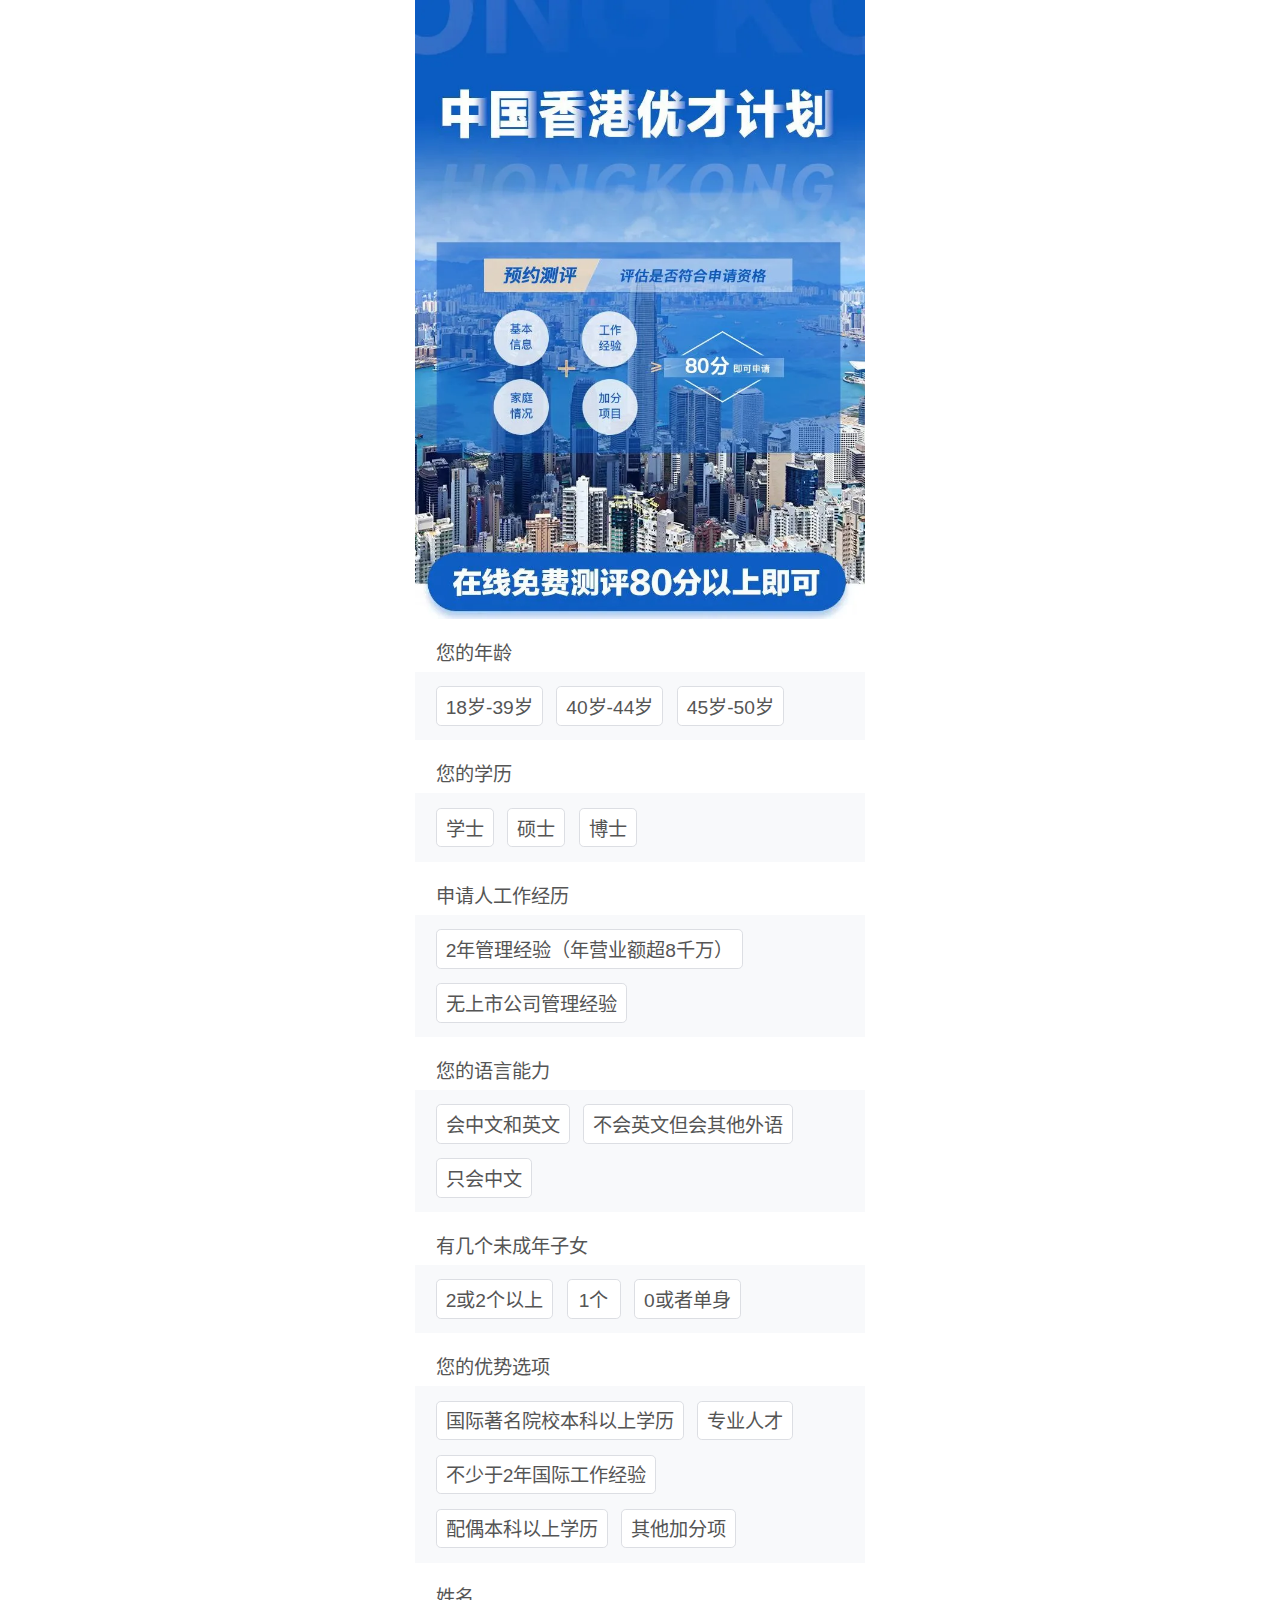
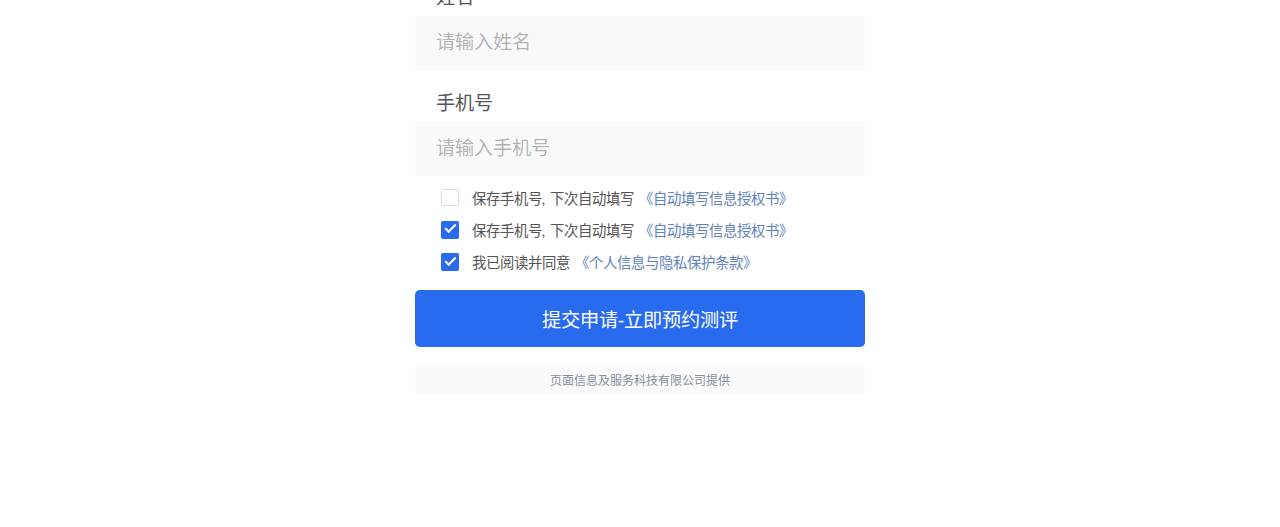
<file: src/main/resources/static/yc.html>
<!DOCTYPE html>
<!-- saved from url=(0237)https://h5.gdt.qq.com/xjviewer/nemo/26269892?wx_aid=17542684758&tid=17542720496&gdt_vid=wx0u44cwxtknu4vc00&wx_traceid=wx0u44cwxtknu4vc00&ad_id=17542720496&gdt_ad_id=17542684758&request_id=wx0u44cwxtknu4vc&wx_xj_ui=6_bd6a877e11b33654_ccb2 -->
<html lang="zh-cn" style="font-size: 45px;"><head><meta http-equiv="Content-Type" content="text/html; charset=UTF-8">
    
    <meta name="viewport" content="width=device-width, user-scalable=no, initial-scale=1.0">

    <meta http-equiv="X-UA-Compatible" content="ie=edge">
    <title>
        香港优才计划
    </title>
    <link rel="icon" href="https://xj.gtimg.cn/qzone/biz/gdt/promotion/pages/landingpage/pagemaker/images/favicon.ico" type="image/x-icon">
    <link rel="shortcut icon" href="https://xj.gtimg.cn/qzone/biz/gdt/promotion/pages/landingpage/pagemaker/images/favicon.ico" type="image/x-icon">
    
    

    
    

        <style>
            body {
                background-color: #ffffff;
                color: #555;
                font-size: 2vw;
            }
        #forRemHack {
            width: 1rem !important;
        }
        
    </style>
    <style>
        @font-face {
            font-family: 'icomoon';
            src: url('//xj.gtimg.cn/qzone/biz/gdt/lib/xijing/viewer/cdn/fonts/icomoon-v3.0.3.eot') format('embedded-opentype'),
                url('//xj.gtimg.cn/qzone/biz/gdt/lib/xijing/viewer/cdn/fonts/icomoon-v3.0.3.ttf') format('truetype'),
                url('//xj.gtimg.cn/qzone/biz/gdt/lib/xijing/viewer/cdn/fonts/icomoon-v3.0.3.woff') format('woff'),
                url('//xj.gtimg.cn/qzone/biz/gdt/lib/xijing/viewer/cdn/fonts/icomoon-v3.0.3.svg') format('svg');
            font-weight: normal;
            font-style: normal;
        }
    </style>
    
        <link rel="stylesheet" href="./yc_files/website-h5-v2.11.08201825.min.css">
    

    <script>
        var reportList = [];
        var tianqinReport = function (info) {
            if (typeof tianqinMonitor === 'object') {
                tianqinMonitor.report(info);
            } else {
                reportList.push(info.data);
            }
        }
    </script>
    <script>
        !function(){var i=[],o=["video.qq.com"];function c(e,n){var t=!1;return e.forEach(function(e){e===n&&(t=!0)}),t}function a(e,n){var t=t=(t=(t=-1<(t=n).indexOf("//")?t.split("/")[2]:t.split("/")[0]).split(":")[0]).split("?")[0],r=!0;o.forEach(function(e){0<=n.indexOf(e)&&(r=!1)}),r&&(t={attr:"xj_resources_load_fail",val:1,url:t,status:e},tianqinReport({type:"GXT",data:window.addXJReportDimension?window.addXJReportDimension(t):t}))}document.addEventListener("error",function(e){var n,t,e=e.target||e.srcElement,r="";if(e)try{"IMG"===e.nodeName?c(i,e)||(a("img_failure",r=e.src),i.push(e),e.onload=function(){a("img_retry_success",r)},e.src=r):"LINK"===e.nodeName?(r=e.href,c(i,r)||(a("link_failure",r),i.push(r),(n=document.createElement("link")).type=e.type,n.rel=e.rel,n.onload=function(){a("link_retry_success",r)},n.href=r,document.getElementsByTagName("head")[0].appendChild(n),n=null)):"SCRIPT"===e.nodeName&&(r=e.src,c(i,r)||(a("script_failure",r),i.push(r),(t=document.createElement("script")).type=e.type,t.onload=function(){a("script_retry_success",r)},t.src=r,document.body.appendChild(t),t=null))}catch(e){a("function_check_failure","function_error_e.message")}},!0)}();;
    </script>
    <script>
        var serverTimestamp = 1724420215644;
        var startTimeForReport = Date.now();
        var PageD = {};
        var viewerData = {
            appData: undefined,
            multAppData: null,
            playableType: 'DEFAULT',
            transformType: 'appDownload',
            gameType: '',
            isContact: undefined,
            ottAppDataMap: {"Android":null,"iOS":null},
            pageData: {},
            permission: [14,10,16],
            accountId: 20493499,
            pageId: 26269892,
            pageType: 'website-h5',
            actionSetId: '1111897322',
            commonPageId: '204919247',
            pageName: '中国香港优才 - 验证码-跳转2',
            pageTitle: '香港优才计划',
            serverTimestamp: 1724420215644,
            mediaName: 'UNKNOWN',
            requestSource: '2',
            clickIdWhiteUser: false,
            activityClickIdWhiteUser: false,
            hasFixProgress: false,
            protocol: '',
            expParam: '',
            marketDownloadEnable: false,
            deeplinkConfig: {},
            deepLink: '',
            hasDeeplink: false,
            clipboardConfig: {"content":"","enable":false,"toast":"","toastEnable":false},
            isClickButton: false,
            network: null,
            clickTime: '0',
            isGray: false,
            cdnHost: "xj.gtimg.cn",
            backendHost: "h5.gdt.qq.com",
            isNeedLocation: false,
            isPreview: undefined,
            isNeedLoadQQJSApiFromModule: false,
            isNeedLoadQQJSApiFromMediaName: false,
            oppoexpadverid: {},
            qboppoexpid: {},
            abtestadid: {},
            xsOppoABTestAdverId: {},
            xsDisabledAutoDownloadByGdtAdId: null,
            ovmihuaexpader: {},
            webFormExpId: {},
            xsExpAderId: {},
            spaPageNetworkVersion: "1.6.3",
            isMP: "0",
            speedVersion: false,
            hotAreaDownloadConfirm: "no",
            currentSpaMediaId: "0",
            postRewardConfig: {
    "1": {
        "mediaName": "手Q",
        "industry": "游戏",
        "action": "注册",
        "loginType": "qq",
        "act": "24小时内完成游戏账号注册",
        "num": "3元",
        "wallet": "【QQ钱包】",
        "check": "QQ→我的QQ钱包→余额",
        "feedback": "点击QQ头像→设置→关于QQ与帮助→反馈",
        "button": "立即下载注册返3元到QQ钱包",
        "time": "2022年12月26日~2023年3月31日"
    },
    "2": {
        "mediaName": "腾讯视频",
        "industry": "游戏",
        "action": "注册",
        "loginType": "qq",
        "act": "24小时内完成游戏账号注册",
        "num": "3元",
        "wallet": "【QQ钱包】",
        "check": "QQ→我的QQ钱包→余额",
        "feedback": "腾讯视频→个人中心→意见反馈→输入你的反馈",
        "button": "立即下载注册返3元到QQ钱包",
        "time": "2022年12月26日~2023年3月31日"
    },
    "3": {
        "mediaName": "手Q",
        "industry": "游戏",
        "action": "首充",
        "loginType": "qq",
        "act": "点击广告24小时内完成首次充值（仅限游戏新用户）",
        "num": "首充金额30%（最高不超过66元）",
        "wallet": "【QQ钱包】",
        "check": "QQ→我的QQ钱包→余额",
        "feedback": "点击QQ头像→设置→关于QQ与帮助→反馈",
        "button": "立即下载首充返30%到QQ钱包",
        "time": "2022年6月28日~2022年9月25日"
    },
    "4": {
        "mediaName": "手Q",
        "industry": "网服",
        "action": "次留",
        "loginType": "qq",
        "act": "您在点击广告下载安装并连续2天打开APP后",
        "num": "2元（如您未点击广告，仅通过H5页面或自行前往应用商店等下载APP并安装打开后，则不满足奖励条件，无法获得奖励金；）",
        "wallet": "【QQ钱包】",
        "check": "QQ→我的QQ钱包→余额",
        "feedback": "点击QQ头像→设置→关于QQ与帮助→反馈",
        "button": "<p>立即下载安装</p><p>连续2天打开APP返2元</p>",
        "time": "2022年6月28日~2022年9月25日"
    },
    "5": {
        "mediaName": "QQ阅读",
        "industry": "游戏",
        "action": "注册",
        "loginType": "qq",
        "act": "24小时内完成游戏账号注册",
        "num": "3元",
        "wallet": "【QQ钱包】",
        "check": "QQ→我的QQ钱包→余额",
        "feedback": "QQ阅读→我的→设置→我要反馈提交信息",
        "button": "立即下载注册返3元到QQ钱包",
        "time": "2022年12月26日~2023年3月31日"
    },
    "6": {
        "mediaName": "QQ阅读",
        "industry": "游戏",
        "action": "首充",
        "loginType": "qq",
        "act": "点击广告24小时内完成首次充值（仅限游戏新用户）",
        "num": "首充金额30%（最高不超过66元）",
        "wallet": "【QQ钱包】",
        "check": "QQ→我的QQ钱包→余额",
        "feedback": "QQ阅读→我的→设置→我要反馈提交信息",
        "button": "立即下载首充返30%到QQ钱包",
        "time": "2022年6月28日~2022年9月25日"
    },
    "7": {
        "mediaName": "手Q",
        "industry": "电商",
        "action": "激活",
        "loginType": "qq",
        "act": "24小时内完成APP登录",
        "num": "1元以内随机金额（如您未点击广告，仅通过H5页面或自行前往应用商店等下载APP并安装打开，则不满足奖励条件，无法获得奖励金；）",
        "wallet": "【QQ钱包】",
        "check": "QQ→我的QQ钱包→余额",
        "feedback": "点击QQ头像→设置→关于QQ与帮助→反馈",
        "button": "<p>立即下载或打开APP</p><p>返红包到QQ钱包</p>",
        "time": "2022年7月15日-2022年12月31日"
    },
    "8": {
        "mediaName": "QQ浏览器",
        "industry": "游戏",
        "action": "注册",
        "loginType": "qq",
        "act": "24小时内完成游戏账号注册",
        "num": "3元",
        "wallet": "【QQ钱包】",
        "check": "QQ→我的QQ钱包→余额",
        "feedback": "QQ浏览器→我的→设置→帮助与反馈→我要反馈",
        "button": "立即下载注册返3元到QQ钱包",
        "time": "2022年12月26日~2023年3月31日"
    },
    "9": {
        "mediaName": "QQ浏览器",
        "industry": "游戏",
        "action": "注册",
        "loginType": "wechat",
        "act": "24小时内完成游戏账号注册",
        "num": "3元",
        "wallet": "【微信钱包】",
        "check": "微信→我的→支付→钱包",
        "feedback": "QQ浏览器→我的→设置→帮助与反馈→我要反馈",
        "button": "立即下载注册返3元到微信钱包",
        "time": "2022年12月26日~2023年3月31日"
    },
    "10": {
        "mediaName": "QQ浏览器",
        "industry": "游戏",
        "action": "注册",
        "loginType": "unlogin",
        "qqIndex": "8",
        "wechatIndex": "9",
        "act": "24小时内完成游戏账号注册",
        "num": "3元",
        "wallet": "【QQ钱包】或【微信钱包】",
        "check": "QQ→我的QQ钱包→余额/微信→我的→支付→钱包",
        "feedback": "QQ浏览器→我的→设置→帮助与反馈→我要反馈",
        "button": "<p>先登陆再下载</p><p>注册返3元到QQ/微信钱包</p>",
        "time": "2022年12月26日~2023年3月31日"
    },
    "11": {
        "mediaName": "QQ浏览器",
        "industry": "游戏",
        "action": "首充",
        "loginType": "qq",
        "act": "点击广告24小时内完成首次充值（仅限游戏新用户）",
        "num": "首充金额30%（最高不超过66元）",
        "wallet": "【QQ钱包】",
        "check": "QQ→我的QQ钱包→余额",
        "feedback": "QQ浏览器→我的→设置→帮助与反馈→我要反馈",
        "button": "立即下载首充返30%到QQ钱包",
        "time": "2022年6月28日~2022年9月25日"
    },
    "12": {
        "mediaName": "QQ浏览器",
        "industry": "游戏",
        "action": "首充",
        "loginType": "wechat",
        "act": "点击广告24小时内完成首次充值（仅限游戏新用户）",
        "num": "首充金额30%（最高不超过66元）",
        "wallet": "【微信钱包】",
        "check": "微信→我的→支付→钱包",
        "feedback": "QQ浏览器→我的→设置→帮助与反馈→我要反馈",
        "button": "立即下载首充返30%到微信钱包",
        "time": "2022年6月28日~2022年9月25日"
    },
    "13": {
        "mediaName": "QQ浏览器",
        "industry": "游戏",
        "action": "首充",
        "loginType": "unlogin",
        "qqIndex": "11",
        "wechatIndex": "12",
        "act": "点击广告24小时内完成首次充值（仅限游戏新用户）",
        "num": "首充金额30%（最高不超过66元）",
        "wallet": "【QQ钱包】或【微信钱包】",
        "check": "QQ→我的QQ钱包→余额/微信→我的→支付→钱包",
        "feedback": "QQ浏览器→我的→设置→帮助与反馈→我要反馈",
        "button": "<p>先登陆再下载</p><p>首充返30%到QQ/微信钱包</p>",
        "time": "2022年6月28日~2022年9月25日"
    },
    "14": {
        "mediaName": "QQ浏览器",
        "industry": "电商",
        "action": "激活",
        "loginType": "qq",
        "act": "24小时内完成APP登录",
        "num": "1元以内随机金额（如您未点击广告，仅通过H5页面或自行前往应用商店等下载APP并安装打开，则不满足奖励条件，无法获得奖励金；）",
        "wallet": "【QQ钱包】",
        "check": "QQ→我的QQ钱包→余额",
        "feedback": "QQ浏览器→我的→设置→帮助与反馈→我要反馈",
        "button": "<p>立即下载或打开APP</p><p>返红包到QQ钱包</p>",
        "time": "2022年7月15日-2022年12月31日"
    },
    "15": {
        "mediaName": "QQ浏览器",
        "industry": "电商",
        "action": "激活",
        "loginType": "wechat",
        "act": "24小时内完成APP登录",
        "num": "1元以内随机金额（如您未点击广告，仅通过H5页面或自行前往应用商店等下载APP并安装打开，则不满足奖励条件，无法获得奖励金；）",
        "wallet": "【微信钱包】",
        "check": "钱包途径",
        "feedback": "QQ浏览器→我的→设置→帮助与反馈→我要反馈",
        "button": "<p>立即下载或打开APP</p><p>返红包到微信钱包</p>",
        "time": "2022年7月15日-2022年12月31日"
    },
    "16": {
        "mediaName": "QQ浏览器",
        "industry": "电商",
        "action": "激活",
        "loginType": "unlogin",
        "qqIndex": "14",
        "wechatIndex": "15",
        "act": "24小时内完成APP登录",
        "num": "1元以内随机金额（如您未点击广告，仅通过H5页面或自行前往应用商店等下载APP并安装打开，则不满足奖励条件，无法获得奖励金；）",
        "wallet": "【QQ钱包】或【微信钱包】",
        "check": "QQ→我的QQ钱包→余额/微信→我的→支付→钱包",
        "feedback": "QQ浏览器→我的→设置→帮助与反馈→我要反馈",
        "button": "<p>先登陆再下载或打开APP</p><p>返红包到QQ/微信钱包</p>",
        "time": "2022年7月15日-2022年12月31日"
    },
    "17": {
        "mediaName": "QQ浏览器",
        "industry": "网服",
        "action": "次留",
        "loginType": "qq",
        "act": "您在点击广告下载安装并连续2天打开APP后",
        "num": "2元（如您未点击广告，仅通过H5页面或自行前往应用商店等下载APP并安装打开后，则不满足奖励条件，无法获得奖励金；）",
        "wallet": "【QQ钱包】",
        "check": "QQ→我的QQ钱包→余额",
        "feedback": "QQ浏览器→我的→设置→帮助与反馈→我要反馈",
        "button": "<p>立即下载</p><p>连续2天打开APP返2元到QQ钱包</p>",
        "time": "2022年6月28日~2022年9月25日"
    },
    "18": {
        "mediaName": "QQ浏览器",
        "industry": "网服",
        "action": "次留",
        "loginType": "wechat",
        "act": "您在点击广告下载安装并连续2天打开APP后",
        "num": "2元（如您未点击广告，仅通过H5页面或自行前往应用商店等下载APP并安装打开后，则不满足奖励条件，无法获得奖励金；）",
        "wallet": "【微信钱包】",
        "check": "微信→我的→支付→钱包",
        "feedback": "QQ浏览器→我的→设置→帮助与反馈→我要反馈",
        "button": "<p>立即下载</p><p>连续2天打开APP返2元到微信钱包</p>",
        "time": "2022年6月28日~2022年9月25日"
    },
    "19": {
        "mediaName": "QQ浏览器",
        "industry": "网服",
        "action": "次留",
        "loginType": "unlogin",
        "qqIndex": "17",
        "wechatIndex": "18",
        "act": "您在点击广告下载安装并连续2天打开APP后",
        "num": "2元（如您未点击广告，仅通过H5页面或自行前往应用商店等下载APP并安装打开后，则不满足奖励条件，无法获得奖励金；）",
        "wallet": "【QQ钱包】或【微信钱包】",
        "check": "QQ→我的QQ钱包→余额/微信→我的→支付→钱包",
        "feedback": "QQ浏览器→我的→设置→帮助与反馈→我要反馈",
        "button": "<p>先登陆再下载</p><p>连续2天打开APP返2元到QQ/微信钱包</p>",
        "time": "2022年6月28日~2022年9月25日"
    }
},
            multAppMediaBlackList: 'QNEWS',
            cancelDownloadMediaWhiteList: 'UnionSDK,QLIVE,QNEWS,WECHATAD,WEISHI,QSPORTS,WXNEWS,WESEEWXNEWS,QQ,MQQNEWS',
            env: 'prod', // 环境，织云配置下发 http://yun.isd.com/index.php/cc/operate?fileId=288006&fileName=env&fileDesc=%E6%B5%8B%E8%AF%95%E7%8E%AF%E5%A2%83%20env&plan=one&moduleId=
            commonConfig: {},
        };

        !function(t){var r={};function e(n){if(r[n])return r[n].exports;var o=r[n]={i:n,l:!1,exports:{}};return t[n].call(o.exports,o,o.exports,e),o.l=!0,o.exports}e.m=t,e.c=r,e.d=function(t,r,n){e.o(t,r)||Object.defineProperty(t,r,{enumerable:!0,get:n})},e.r=function(t){"undefined"!=typeof Symbol&&Symbol.toStringTag&&Object.defineProperty(t,Symbol.toStringTag,{value:"Module"}),Object.defineProperty(t,"__esModule",{value:!0})},e.t=function(t,r){if(1&r&&(t=e(t)),8&r)return t;if(4&r&&"object"==typeof t&&t&&t.__esModule)return t;var n=Object.create(null);if(e.r(n),Object.defineProperty(n,"default",{enumerable:!0,value:t}),2&r&&"string"!=typeof t)for(var o in t)e.d(n,o,function(r){return t[r]}.bind(null,o));return n},e.n=function(t){var r=t&&t.__esModule?function(){return t.default}:function(){return t};return e.d(r,"a",r),r},e.o=function(t,r){return Object.prototype.hasOwnProperty.call(t,r)},e.p="",e(e.s=356)}({127:function(t,r,e){"use strict";t.exports=function(){}},128:function(t,r,e){"use strict";var n=e(129);t.exports=function(t){if("function"!=typeof t)return!1;if(!hasOwnProperty.call(t,"length"))return!1;try{if("number"!=typeof t.length)return!1;if("function"!=typeof t.call)return!1;if("function"!=typeof t.apply)return!1}catch(t){return!1}return!n(t)}},129:function(t,r,e){"use strict";var n=e(70);t.exports=function(t){if(!n(t))return!1;try{return!!t.constructor&&t.constructor.prototype===t}catch(t){return!1}}},130:function(t,r,e){"use strict";t.exports=function(){var t,r=Object.assign;return"function"==typeof r&&(r(t={foo:"raz"},{bar:"dwa"},{trzy:"trzy"}),t.foo+t.bar+t.trzy==="razdwatrzy")}},131:function(t,r,e){"use strict";var n=e(132),o=e(23),i=Math.max;t.exports=function(t,r){var e,c,a,u=i(arguments.length,2);for(t=Object(o(t)),a=function(n){try{t[n]=r[n]}catch(t){e||(e=t)}},c=1;c<u;++c)n(r=arguments[c]).forEach(a);if(void 0!==e)throw e;return t}},132:function(t,r,e){"use strict";t.exports=e(133)()?Object.keys:e(134)},133:function(t,r,e){"use strict";t.exports=function(){try{return Object.keys("primitive"),!0}catch(t){return!1}}},134:function(t,r,e){"use strict";var n=e(32),o=Object.keys;t.exports=function(t){return o(n(t)?Object(t):t)}},135:function(t,r,e){"use strict";var n="razdwatrzy";t.exports=function(){return"function"==typeof n.contains&&!0===n.contains("dwa")&&!1===n.contains("foo")}},136:function(t,r,e){"use strict";var n=String.prototype.indexOf;t.exports=function(t){return n.call(this,t,arguments[1])>-1}},137:function(t,r,e){"use strict";var n=e(45),o={object:!0,symbol:!0};t.exports=function(){var t,r=n.Symbol;if("function"!=typeof r)return!1;t=r("test symbol");try{String(t)}catch(t){return!1}return!!o[typeof r.iterator]&&!!o[typeof r.toPrimitive]&&!!o[typeof r.toStringTag]}},138:function(t,r,e){"use strict";t.exports=function(){return"object"==typeof globalThis&&!!globalThis&&globalThis.Array===Array}},139:function(t,r){var e=function(){if("object"==typeof self&&self)return self;if("object"==typeof window&&window)return window;throw new Error("Unable to resolve global `this`")};t.exports=function(){if(this)return this;try{Object.defineProperty(Object.prototype,"__global__",{get:function(){return this},configurable:!0})}catch(t){return e()}try{return __global__||e()}finally{delete Object.prototype.__global__}}()},14:function(t,r,e){"use strict";var n=e(35),o=e(87),i=e(71),c=e(88),a=e(89);(t.exports=function(t,r){var e,o,u,s,f;return arguments.length<2||"string"!=typeof t?(s=r,r=t,t=null):s=arguments[2],n(t)?(e=a.call(t,"c"),o=a.call(t,"e"),u=a.call(t,"w")):(e=u=!0,o=!1),f={value:r,configurable:e,enumerable:o,writable:u},s?i(c(s),f):f}).gs=function(t,r,e){var u,s,f,p;return"string"!=typeof t?(f=e,e=r,r=t,t=null):f=arguments[3],n(r)?o(r)?n(e)?o(e)||(f=e,e=void 0):e=void 0:(f=r,r=e=void 0):r=void 0,n(t)?(u=a.call(t,"c"),s=a.call(t,"e")):(u=!0,s=!1),p={get:r,set:e,configurable:u,enumerable:s},f?i(c(f),p):p}},140:function(t,r,e){"use strict";var n,o,i,c=e(14),a=e(78),u=e(45).Symbol,s=e(142),f=e(143),p=e(144),l=Object.create,d=Object.defineProperties,_=Object.defineProperty;if("function"==typeof u)try{String(u()),i=!0}catch(t){}else u=null;o=function(t){if(this instanceof o)throw new TypeError("Symbol is not a constructor");return n(t)},t.exports=n=function t(r){var e;if(this instanceof t)throw new TypeError("Symbol is not a constructor");return i?u(r):(e=l(o.prototype),r=void 0===r?"":String(r),d(e,{__description__:c("",r),__name__:c("",s(r))}))},f(n),p(n),d(o.prototype,{constructor:c(n),toString:c("",(function(){return this.__name__}))}),d(n.prototype,{toString:c((function(){return"Symbol ("+a(this).__description__+")"})),valueOf:c((function(){return a(this)}))}),_(n.prototype,n.toPrimitive,c("",(function(){var t=a(this);return"symbol"==typeof t?t:t.toString()}))),_(n.prototype,n.toStringTag,c("c","Symbol")),_(o.prototype,n.toStringTag,c("c",n.prototype[n.toStringTag])),_(o.prototype,n.toPrimitive,c("c",n.prototype[n.toPrimitive]))},141:function(t,r,e){"use strict";t.exports=function(t){return!!t&&("symbol"==typeof t||!!t.constructor&&"Symbol"===t.constructor.name&&"Symbol"===t[t.constructor.toStringTag])}},142:function(t,r,e){"use strict";var n=e(14),o=Object.create,i=Object.defineProperty,c=Object.prototype,a=o(null);t.exports=function(t){for(var r,e,o=0;a[t+(o||"")];)++o;return a[t+=o||""]=!0,i(c,r="@@"+t,n.gs(null,(function(t){e||(e=!0,i(this,r,n(t)),e=!1)}))),r}},143:function(t,r,e){"use strict";var n=e(14),o=e(45).Symbol;t.exports=function(t){return Object.defineProperties(t,{hasInstance:n("",o&&o.hasInstance||t("hasInstance")),isConcatSpreadable:n("",o&&o.isConcatSpreadable||t("isConcatSpreadable")),iterator:n("",o&&o.iterator||t("iterator")),match:n("",o&&o.match||t("match")),replace:n("",o&&o.replace||t("replace")),search:n("",o&&o.search||t("search")),species:n("",o&&o.species||t("species")),split:n("",o&&o.split||t("split")),toPrimitive:n("",o&&o.toPrimitive||t("toPrimitive")),toStringTag:n("",o&&o.toStringTag||t("toStringTag")),unscopables:n("",o&&o.unscopables||t("unscopables"))})}},144:function(t,r,e){"use strict";var n=e(14),o=e(78),i=Object.create(null);t.exports=function(t){return Object.defineProperties(t,{for:n((function(r){return i[r]?i[r]:i[r]=t(String(r))})),keyFor:n((function(t){var r;for(r in o(t),i)if(i[r]===t)return r}))})}},23:function(t,r,e){"use strict";var n=e(32);t.exports=function(t){if(!n(t))throw new TypeError("Cannot use null or undefined");return t}},32:function(t,r,e){"use strict";var n=e(127)();t.exports=function(t){return t!==n&&null!==t}},35:function(t,r,e){"use strict";t.exports=function(t){return null!=t}},356:function(t,r,e){"use strict";e(357),e(358),e(360),e(361),e(362),e(363),e(364),e(368),window.viewerData||(window.viewerData={}),window.viewerUtils={supportProtectApkUrlMedias:["READ"],cdnDomains:["xj.gdt.qq.com","test-xj.gdt.qq.com"],XSMedias:["10102373586482","10505395211243","40803343280609","30701354116910"],RPTTYPE:{ACTION_XJ_LANDINGPAGE_DEEPLINK_TRIGGER:104,ACTION_XJ_LANDINGPAGE_DEEPLINK_FAIL:105,ACTION_XJ_LANDINGPAGE_DIALOG_TRIGGER:100,ACTION_XJ_LANDINGPAGE_DIALOG_MOUNT:101,INIT_END:53,FIRST_SCREEN:54,ONLOAD:55,XJ_PV:106,JUMP_MOBILE_MARKET:56,JUMP_YYB_MARKET:57,ACTION_XJ_FORM_AUTO_FILL:58,CLICK_TO_PAGESTART:59,WEBVIEWSTART_TO_PAGESTART:60,OPPO_GO_MARKET_VIEW_CONTENT:63,OPPO_GO_YYB_VIEW_CONTENT:64,AREA_CLICK_START:65,AREA_CLICK_PAUSE:66,BUTTON_CLICK_START:67,BUTTON_CLICK_PAUSE:68,VIEW_CONTENT:69,LIVE_SUCCESS_PV:70,LIVE_FAILED_PV:71,LIVE_SUCCESS_DOWNLOAD_CLICK:72,LIVE_FAILED_DOWNLOAD_CLICK:73,GAME_RESOURCE_LOAD_COMPLETED:84,GAME_START:85,GAME_END:86,DOWNLOAD_AFTER_GAME_END:87,ACTION_XJ_LANDINGPAGE_GAME_CLICK_CHOOSE_CARD_1:96,ACTION_XJ_LANDINGPAGE_GAME_CLICK_CHOOSE_CARD_2:97,ACTION_XJ_LANDINGPAGE_GAME_CLICK_CHOOSE_CARD_3:98,ACTION_XJ_LANDINGPAGE_GAME_CLICK_CHOOSE_CARD_4:99,ACTION_XJ_LANDINGPAGE_STAY_MODAL_DOWNLOAD_PAUSE:112,ACTION_XJ_LANDINGPAGE_STAY_MODAL_DOWNLOAD_CONTINUE:113,XJ_DEEPLINK_PV:116,ACTION_XJ_LANDINGPAGE_DEEPLINK_DOWNLOAD:117,ACTION_XJ_LANDINGPAGE_DEEPLINK_SUCCESS:118,ACTION_XJ_LANDINGPAGE_STAY_MODAL_EXPOSURE:114,ACTION_XJ_LANDINGPAGE_STAY_MODAL_CLOSE:115,WEBVIEW_FIRST_SHOW:122,ACTION_XJ_POST_REWARD_CONFIRM_PV:119,ACTION_XJ_POST_REWARD_CONFIRM_OK:120,ACTION_XJ_POST_REWARD_CONFIRM_CLOSE:121,ACTION_XJ_LANDINGPAGE_UNION_MARKET_ENABLE_PV:123,CLOUD_SOURCE_USE_FALLBACK_URL:124,INTERACTIVE_TRANSFORM_START:129},RPTGRAY:Math.random()<=.3,RPTPERFORMANCEGRAY:Math.random()<=.1,TESTMONITOR:{1813675:781,1835378:781,1835786:781,1908227:781,1955867:781,1950313:781},parseUrl:function(){var t,r=/\+/g,e=/([^&=]+)=?([^&]*)/g,n=function(t){return decodeURIComponent(t.replace(r," "))},o="";window.location&&window.location.search&&"function"==typeof window.location.search.substring&&(o=window.location.search.substring(1));var i={};if(""===o)return{};for(t=e.exec(o);t;)i[n(t[1])]=n(t[2]),t=e.exec(o);return i},getCookie:function(t,r){if(!t)return"";r=r||document.cookie;var e=new RegExp("(?:^|;+|\\s+)"+t+"=([^;]*)"),n=r.match(e);return n?n[1]:""},replaceApkUrl:function(t,r){if(r)return-1!==this.supportProtectApkUrlMedias.indexOf(t)&&"string"==typeof r.apkUrl&&(r.apkUrl=r.apkUrl.replace(/fsname=[^&]+(\&)?/,"")),r},getClkExtObj:function(){var t=this.parseUrl().click_ext;if(!t)return{};var r={};try{var e=window.atob(t)||"{}";r=JSON.parse(e)||{}}catch(t){}return r},getExpParamStr:function(){return(this.getClkExtObj()||{}).exp_param||""},getClkLppObj:function(){var t=this.parseUrl().clklpp;if(!t)return{};var r={};try{r=JSON.parse(t)||{}}catch(t){}return r},getClickTime:function(){return(this.getClkLppObj()||{}).click_time||0},inDMPGray:function(){var t=this.parseUrl().gdt_media_id,r=!1;return("1"===this.parseUrl().isDMPGray||-1!=["10309012621387","60005012352827","40803343280609","70100221174573"].indexOf(t)&&Math.random()<=.2)&&(r=!0),r},getDownloaderJsName:function(t,r){return t&&r?t.toLowerCase()+"-downloader-"+r+".min.js":"spa-downloader-"+r+".min.js"},getChannelId:function(){var t=this.parseUrl().gdt_subordinate_product_id||"";if(t.length>0){var r=/^(([0-9a-zA-Z]+;)|(;))?(([0-9a-zA-Z]+)(_([0-9a-zA-Z]+))?)$/.exec(t);if(r&&r[4])return r[4]}return""},sendRPT:function(t,r){this.tryReward(t);var e=this.parseUrl(),n=e.qz_gdt||e.gdt_vid||"";if(t&&n){var o="//rpt.gdt.qq.com/landing_page?click_id="+n+"&pa="+t+"&pat="+(r||Date.now()-window.navTime)+"&trace_uniq_id="+(n+t);(new Image).src=o}},getRenderStyle:function(){return viewerData.isVelenOffline?"VelenOffline":window.performance&&window.performance.wx&&window.performance.wx.info&&window.performance.wx.info.prefetch?"MPPrefetch":-1!==(window.viewerUtils.cdnDomains||window.cdnDomains||[]).indexOf(window.location.host)?"CDN":"Node"},getHitPrefetch:function(){try{if("VelenOffline"===this.getRenderStyle()&&window.pageDataFromNativeVelen)return!0}catch(t){console.error("getHitPrefetch error.")}return!1},tryReward:function(t){t===this.RPTTYPE.GAME_END&&window.XJADSDK&&window.XJADSDK.reportReward()},prefetchCheck:function(){if(!window.viewerData.isPreview){var t=window.viewerData.pageId,r="default-h5"===viewerData.pageType?"1":"0";if("1"===r)return;(new Image).src="//h5.gdt.qq.com/xjviewer/prefetch/check?pageId="+t+"&isDefaultH5="+r+"&url="+encodeURIComponent(window.location.href)}},getUrlRelativePath:function(){var t=document.location.toString().split("//"),r=t[1].indexOf("/"),e=t[1].substring(r);return-1!=e.indexOf("?")&&(e=e.split("?")[0]),e},getCDNMediaInPath:function(t){if(-1!==t.indexOf("website"))return"";var r,e=window.SPAPageMedias&&window.SPAPageMedias.MEDIA_ID;try{r=Object.values(e)||[]}catch(t){r=[]}for(var n=this.getUrlRelativePath(),o=n.split("/").length>4?n.split("/").slice(4):[],i=!1,c="",a=0;a<o.length;a++)if(-1!==r.indexOf(o[a])){i=!0,c=o[a];break}return i&&c?c:""},checkVersion:function(t){if(t){var r=new Image,e=(this.parseUrl()||{}).gdt_product_id||"",n=window.viewerData.pageId||"";r.src="//h5.gdt.qq.com/xjviewer/cdn/check?v=".concat(encodeURIComponent(JSON.stringify(t)),"&pageId=").concat(n,"&appId=").concat(e)}},pingAppCount:function(t){var r=this.parseUrl()||{},e=t.pageId,n=r.gdt_product_id||"",o=window.viewerUtils.getChannelId(),i=r.gdt_media_id||"",c=new Image,a=t.pageType||"";if(-1!==window.viewerUtils.cdnDomains.indexOf(window.location.host)&&(a=a?"XJ_"+a.replace(/\-+/g,"_").toUpperCase():"",-1!==["XJ_ANDROID_APP_H5","XJ_IOS_APP_H5","XJ_WEBSITE_H5"].indexOf(a))){var u="//h5.gdt.qq.com/player/page/count/"+e+"?appId="+n+"&channelId="+o+"&type="+a;-1!==window.viewerUtils.XSMedias.indexOf(i)&&(u+="&gdtMediaId="+i),c.src=u}},getToolsStatus:function(){return(this.getClkLppObj()||{}).toolsalive||"unknown"},getWVPreloadStatus:function(){return(this.getClkLppObj()||{}).preload||"unknown"},getclkCgiExpParam:function(){var t=this.getClkExtObj();return(t.no_clkcgi_jump?"no_clkcgi_jump_":"")+(t.sonic?"sonic":"")}}},357:function(t,r,e){"use strict";e.r(r),Array.prototype.flat||Object.defineProperty(Array.prototype,"flat",{configurable:!0,value:function t(){var r=isNaN(arguments[0])?1:Number(arguments[0]);return r?Array.prototype.reduce.call(this,(function(e,n){return Array.isArray(n)?e.push.apply(e,t.call(n,r-1)):e.push(n),e}),[]):Array.prototype.slice.call(this)},writable:!0}),Array.prototype.flatMap||Object.defineProperty(Array.prototype,"flatMap",{configurable:!0,value:function(t){return Array.prototype.map.apply(this,arguments).flat()},writable:!0})},358:function(t,r,e){e(359)},359:function(t,r){!function(t){function r(n){if(e[n])return e[n].exports;var o=e[n]={i:n,l:!1,exports:{}};return t[n].call(o.exports,o,o.exports,r),o.l=!0,o.exports}var e={};r.m=t,r.c=e,r.d=function(t,e,n){r.o(t,e)||Object.defineProperty(t,e,{configurable:!1,enumerable:!0,get:n})},r.n=function(t){var e=t&&t.__esModule?function(){return t.default}:function(){return t};return r.d(e,"a",e),e},r.o=function(t,r){return Object.prototype.hasOwnProperty.call(t,r)},r.p="",r(r.s=0)}([function(t,r){Array.from||(Array.from=function(){var t=Object.prototype.toString,r=function(r){return"function"==typeof r||"[object Function]"===t.call(r)},e=Math.pow(2,53)-1,n=function(t){var r=function(t){var r=Number(t);return isNaN(r)?0:0!==r&&isFinite(r)?(r>0?1:-1)*Math.floor(Math.abs(r)):r}(t);return Math.min(Math.max(r,0),e)};return function(t){var e=Object(t);if(null==t)throw new TypeError("Array.from requires an array-like object - not null or undefined");var o,i=arguments.length>1?arguments[1]:void 0;if(void 0!==i){if(!r(i))throw new TypeError("Array.from: when provided, the second argument must be a function");arguments.length>2&&(o=arguments[2])}for(var c,a=n(e.length),u=r(this)?Object(new this(a)):new Array(a),s=0;s<a;)c=e[s],u[s]=i?void 0===o?i(c,s):i.call(o,c,s):c,s+=1;return u.length=a,u}}())}])},360:function(t,r,e){"use strict";"function"!=typeof Object.assign&&(Object.assign=function(t){if(null==t)throw new TypeError("Cannot convert undefined or null to object");for(var r=Object(t),e=1;e<arguments.length;e++){var n=arguments[e];if(null!=n)for(var o in n)n.hasOwnProperty(o)&&(r[o]=n[o])}return r})},361:function(t,r){Array.prototype.includes||Object.defineProperty(Array.prototype,"includes",{value:function(t,r){if(null==this)throw new TypeError('"this" is null or not defined');var e=Object(this),n=e.length>>>0;if(0===n)return!1;for(var o=0|r,i=Math.max(o>=0?o:n-Math.abs(o),0);i<n;){if(function(t,r){return t===r||"number"==typeof t&&"number"==typeof r&&isNaN(t)&&isNaN(r)}(e[i],t))return!0;i++}return!1}})},362:function(t,r){function e(t){return" "===t||"\n"===t}var n,o,i,c;String.prototype.trimLeft||(String.prototype.trimLeft=function(){for(var t=0;t<this.length&&e(this[t]);)t++;return this.substring(t)}),String.prototype.trimRight||(String.prototype.trimRight=function(){for(var t=this.length-1;t>=0&&e(this[t]);)t--;return this.substring(0,t+1)}),String.prototype.startsWith||(String.prototype.startsWith=function(t,r){return this.substr(!r||r<0?0:Number(r),t.length)===t}),String.prototype.endsWith||(String.prototype.endsWith=function(t,r){var e=this.toString();("number"!=typeof r||!isFinite(r)||Math.floor(r)!==r||r>e.length)&&(r=e.length),r-=t.length;var n=e.lastIndexOf(t,r);return-1!==n&&n===r}),String.fromCodePoint||(n=function(){try{var t={},r=Object.defineProperty,e=r(t,t,t)&&r}catch(t){}return e}(),o=String.fromCharCode,i=Math.floor,c=function(){var t=[],r=null,e=null,n=-1,c=arguments.length;if(!c)return"";for(var a="";++n<c;){var u=Number(arguments[n]);if(!isFinite(u)||u<0||u>1114111||i(u)!==u)throw RangeError("Invalid code point: "+u);u<=65535?t.push(u):(r=55296+((u-=65536)>>10),e=u%1024+56320,t.push(r,e)),(n+1===c||t.length>16384)&&(a+=o.apply(null,t),t.length=0)}return a},n?n(String,"fromCodePoint",{value:c,configurable:!0,writable:!0}):String.fromCodePoint=c),String.prototype.includes||(String.prototype.includes=function(t,r){return"number"!=typeof r&&(r=0),!(r+t.length>this.length)&&-1!==this.indexOf(t,r)}),String.prototype.padEnd||(String.prototype.padEnd=function(t,r){return t>>=0,r=String(void 0!==r?r:" "),this.length>t?String(this):((t-=this.length)>r.length&&(r+=r.repeat(t/r.length)),String(this)+r.slice(0,t))}),String.prototype.padStart||(String.prototype.padStart=function(t,r){return t>>=0,r=String(void 0!==r?r:" "),this.length>t?String(this):((t-=this.length)>r.length&&(r+=r.repeat(t/r.length)),r.slice(0,t)+String(this))}),String.prototype.repeat||(String.prototype.repeat=function(t){"use strict";var r=String(this);if((t=Number(t))<0)throw new RangeError("le nombre de répétitions doit être positif");if(t===1/0)throw new RangeError("le nombre de répétitions doit être inférieur à l'infini");if(t=Math.floor(t),0===r.length||0===t)return"";if(r.length*t>=1<<28)throw new RangeError("le nombre de répétitions ne doit pas dépasser la taille de chaîne maximale");for(var e="",n=0;n<t;n++)e+=r;return e}),"b"!=="ab".substr(-1)&&(String.prototype.substr=function(t){return function(r,e){return r<0&&(r=this.length+r),t.call(this,r,e)}}(String.prototype.substr)),String.prototype.trim||(String.prototype.trim=function(){return this.replace(/^[\s\uFEFF\xA0]+|[\s\uFEFF\xA0]+$/g,"")})},363:function(t,r,e){"use strict";e(137)()||Object.defineProperty(e(45),"Symbol",{value:e(140),configurable:!0,enumerable:!1,writable:!0})},364:function(t,r,e){"use strict";e(365),e(366),e(367)},365:function(t,r,e){"use strict";t.exports=Array.prototype.find||(Array.prototype.find=function(t){if(null==this)throw new TypeError("find called on null or undefined");if("function"!=typeof t)throw new TypeError("predicate must be a function");for(var r,e=Object(this),n=e.length>>>0,o=arguments[1],i=0;i<n;i++)if(r=e[i],t.call(o,r,i,e))return r})},366:function(t,r,e){"use strict";t.exports=Array.prototype.findIndex||(Array.prototype.findIndex=function(t){if(null===this)throw new TypeError("findIndex called on null or undefined");if("function"!=typeof t)throw new TypeError("predicate must be a function");for(var r,e=Object(this),n=e.length>>>0,o=arguments[1],i=0;i<n;i++)if(r=e[i],t.call(o,r,i,e))return i;return-1})},367:function(t,r,e){"use strict";t.exports=Array.prototype.reduce||(Array.prototype.reduce=function(t){if(null===this)throw new TypeError("Array.prototype.reduce called on null or undefined");if("function"!=typeof t)throw new TypeError(t+" is not a function");var r,e=Object(this),n=e.length>>>0,o=0;if(2==arguments.length)r=arguments[1];else{for(;o<n&&!o in e;)o++;if(o>=n)throw new TypeError("Reduce of empty array with no initial value");r=e[o++]}for(;o<n;o++)o in e&&(r=t(r,e[o],o,e));return r})},368:function(t,r,e){t.exports=function(){"use strict";var t=e(369),r=Function.bind.call(Function.call,Array.prototype.reduce),n=Function.bind.call(Function.call,Object.prototype.propertyIsEnumerable),o=Function.bind.call(Function.call,Array.prototype.concat);return Object.values||(Object.values=function(e){return r(t(e),(function(t,r){return o(t,"string"==typeof r&&n(e,r)?[e[r]]:[])}),[])}),Object.entries||(Object.entries=function(e){return r(t(e),(function(t,r){return o(t,"string"==typeof r&&n(e,r)?[[r,e[r]]]:[])}),[])}),Object}()},369:function(t,r){"object"==typeof Reflect&&"function"==typeof Reflect.ownKeys?t.exports=Reflect.ownKeys:"function"==typeof Object.getOwnPropertySymbols?t.exports=function(t){return Object.getOwnPropertyNames(t).concat(Object.getOwnPropertySymbols(t))}:t.exports=Object.getOwnPropertyNames},45:function(t,r,e){"use strict";t.exports=e(138)()?globalThis:e(139)},70:function(t,r,e){"use strict";var n=e(35),o={object:!0,function:!0,undefined:!0};t.exports=function(t){return!!n(t)&&hasOwnProperty.call(o,typeof t)}},71:function(t,r,e){"use strict";t.exports=e(130)()?Object.assign:e(131)},78:function(t,r,e){"use strict";var n=e(141);t.exports=function(t){if(!n(t))throw new TypeError(t+" is not a symbol");return t}},87:function(t,r,e){"use strict";var n=e(128),o=/^\s*class[\s{/}]/,i=Function.prototype.toString;t.exports=function(t){return!!n(t)&&!o.test(i.call(t))}},88:function(t,r,e){"use strict";var n=e(32),o=Array.prototype.forEach,i=Object.create;t.exports=function(t){var r=i(null);return o.call(arguments,(function(t){n(t)&&function(t,r){var e;for(e in t)r[e]=t[e]}(Object(t),r)})),r}},89:function(t,r,e){"use strict";t.exports=e(135)()?String.prototype.contains:e(136)}});

        var getProtocolStr = function () {
            var protocolList = document.location.protocol.split(':');
            var protocol = protocolList[0] || '';
            var stgwSSLInfo = viewerUtils.getCookie('x-stgw-ssl-info');
            var sslInfoList = stgwSSLInfo.split('_');
            if (sslInfoList.length > 8) {
                protocol = protocol + '_' + sslInfoList[4] + '_' + sslInfoList[7];
            }
            return protocol;
        }

        var cdnDomains = ['xj.gdt.qq.com', 'test-xj.gdt.qq.com'];
        var addXJReportDimension = function (dimension) {
            dimension.media_name = viewerData.mediaName.toLowerCase();
            dimension.media_id = viewerData.currentSpaMediaId;
            dimension.page_type = viewerData.pageType.replace(/-/g, '_');
            dimension.count = 1;
            dimension.exp_param = viewerData.expParam || 'NULL';
            dimension.protocol = getProtocolStr();
            dimension.render_style = viewerUtils.getRenderStyle();
            dimension.scene_type = window.XJADSDK && window.XJADSDK.getSceneEnv && window.XJADSDK.getSceneEnv().sceneType; // 拼接场景
            dimension.hit_prefetch = viewerUtils.getHitPrefetch();
            dimension.ip = {
                enable: true
            }
            dimension.siteset = viewerUtils.parseUrl().siteset;
            // 当获取了网络状态后再增加该类型上报
            if (viewerData.network) {
                dimension.network = viewerData.network;
            }
            if (viewerData.mediaName === "UNKNOWN") {
                dimension.attr = dimension.attr + '_unknown';
            }
            if (viewerData.speedVersion) {
                dimension.render_spec_type = 'speedVersion';
            }
            dimension.static_version = '2.11.08201825';
            return dimension;
        }
    </script>
    <script>
        tianqinReport({
            type: 'GXT',
            data: addXJReportDimension({
                attr: 'xijing_front_start',
                val: 1,
            }),
        });
    </script>
    <script>
        var miaoZhenReport = function(e){var t,i,n,c,r,s;window.viewerUtils&&(t=window.viewerUtils.TESTMONITOR||{}),-1!==Object.keys(t).indexOf(e.toString())&&(t="dc-"+t[e],i=window,e=document,n="script",c="//stm-cdn.cn.miaozhen.com/bmw_double_request.min.js?v="+Math.round((new Date).getTime()/1e3/300),r="stm_clicki",i.ClickiTrackerName=r,i[r]=i[r]||function(){(i[r].queue=i[r].queue||[]).push(arguments)},i[r].start=+new Date,s=e.createElement(n),e=e.getElementsByTagName(n)[0],s.async=1,s.src=c,e.parentNode.insertBefore(s,e),stm_clicki("create",t,"auto"),stm_clicki("send","pageview"))};
        if (typeof miaoZhenReport === 'function') {
            miaoZhenReport(26269892)
        }
    </script>
<style type="text/css">.dg ul{list-style:none;margin:0;padding:0;width:100%;clear:both}.dg.ac{position:fixed;top:0;left:0;right:0;height:0;z-index:0}.dg:not(.ac) .main{overflow:hidden}.dg.main{-webkit-transition:opacity .1s linear;-o-transition:opacity .1s linear;-moz-transition:opacity .1s linear;transition:opacity .1s linear}.dg.main.taller-than-window{overflow-y:auto}.dg.main.taller-than-window .close-button{opacity:1;margin-top:-1px;border-top:1px solid #2c2c2c}.dg.main ul.closed .close-button{opacity:1 !important}.dg.main:hover .close-button,.dg.main .close-button.drag{opacity:1}.dg.main .close-button{-webkit-transition:opacity .1s linear;-o-transition:opacity .1s linear;-moz-transition:opacity .1s linear;transition:opacity .1s linear;border:0;line-height:19px;height:20px;cursor:pointer;text-align:center;background-color:#000}.dg.main .close-button.close-top{position:relative}.dg.main .close-button.close-bottom{position:absolute}.dg.main .close-button:hover{background-color:#111}.dg.a{float:right;margin-right:15px;overflow-y:visible}.dg.a.has-save>ul.close-top{margin-top:0}.dg.a.has-save>ul.close-bottom{margin-top:27px}.dg.a.has-save>ul.closed{margin-top:0}.dg.a .save-row{top:0;z-index:1002}.dg.a .save-row.close-top{position:relative}.dg.a .save-row.close-bottom{position:fixed}.dg li{-webkit-transition:height .1s ease-out;-o-transition:height .1s ease-out;-moz-transition:height .1s ease-out;transition:height .1s ease-out;-webkit-transition:overflow .1s linear;-o-transition:overflow .1s linear;-moz-transition:overflow .1s linear;transition:overflow .1s linear}.dg li:not(.folder){cursor:auto;height:27px;line-height:27px;padding:0 4px 0 5px}.dg li.folder{padding:0;border-left:4px solid rgba(0,0,0,0)}.dg li.title{cursor:pointer;margin-left:-4px}.dg .closed li:not(.title),.dg .closed ul li,.dg .closed ul li>*{height:0;overflow:hidden;border:0}.dg .cr{clear:both;padding-left:3px;height:27px;overflow:hidden}.dg .property-name{cursor:default;float:left;clear:left;width:40%;overflow:hidden;text-overflow:ellipsis}.dg .cr.function .property-name{width:100%}.dg .c{float:left;width:60%;position:relative}.dg .c input[type=text]{border:0;margin-top:4px;padding:3px;width:100%;float:right}.dg .has-slider input[type=text]{width:30%;margin-left:0}.dg .slider{float:left;width:66%;margin-left:-5px;margin-right:0;height:19px;margin-top:4px}.dg .slider-fg{height:100%}.dg .c input[type=checkbox]{margin-top:7px}.dg .c select{margin-top:5px}.dg .cr.function,.dg .cr.function .property-name,.dg .cr.function *,.dg .cr.boolean,.dg .cr.boolean *{cursor:pointer}.dg .cr.color{overflow:visible}.dg .selector{display:none;position:absolute;margin-left:-9px;margin-top:23px;z-index:10}.dg .c:hover .selector,.dg .selector.drag{display:block}.dg li.save-row{padding:0}.dg li.save-row .button{display:inline-block;padding:0px 6px}.dg.dialogue{background-color:#222;width:460px;padding:15px;font-size:13px;line-height:15px}#dg-new-constructor{padding:10px;color:#222;font-family:Monaco, monospace;font-size:10px;border:0;resize:none;box-shadow:inset 1px 1px 1px #888;word-wrap:break-word;margin:12px 0;display:block;width:440px;overflow-y:scroll;height:100px;position:relative}#dg-local-explain{display:none;font-size:11px;line-height:17px;border-radius:3px;background-color:#333;padding:8px;margin-top:10px}#dg-local-explain code{font-size:10px}#dat-gui-save-locally{display:none}.dg{color:#eee;font:11px 'Lucida Grande', sans-serif;text-shadow:0 -1px 0 #111}.dg.main::-webkit-scrollbar{width:5px;background:#1a1a1a}.dg.main::-webkit-scrollbar-corner{height:0;display:none}.dg.main::-webkit-scrollbar-thumb{border-radius:5px;background:#676767}.dg li:not(.folder){background:#1a1a1a;border-bottom:1px solid #2c2c2c}.dg li.save-row{line-height:25px;background:#dad5cb;border:0}.dg li.save-row select{margin-left:5px;width:108px}.dg li.save-row .button{margin-left:5px;margin-top:1px;border-radius:2px;font-size:9px;line-height:7px;padding:4px 4px 5px 4px;background:#c5bdad;color:#fff;text-shadow:0 1px 0 #b0a58f;box-shadow:0 -1px 0 #b0a58f;cursor:pointer}.dg li.save-row .button.gears{background:#c5bdad url([data-uri]) 2px 1px no-repeat;height:7px;width:8px}.dg li.save-row .button:hover{background-color:#bab19e;box-shadow:0 -1px 0 #b0a58f}.dg li.folder{border-bottom:0}.dg li.title{padding-left:16px;background:#000 url([data-uri]) 6px 10px no-repeat;cursor:pointer;border-bottom:1px solid rgba(255,255,255,0.2)}.dg .closed li.title{background-image:url([data-uri])}.dg .cr.boolean{border-left:3px solid #806787}.dg .cr.color{border-left:3px solid}.dg .cr.function{border-left:3px solid #e61d5f}.dg .cr.number{border-left:3px solid #2FA1D6}.dg .cr.number input[type=text]{color:#2FA1D6}.dg .cr.string{border-left:3px solid #1ed36f}.dg .cr.string input[type=text]{color:#1ed36f}.dg .cr.function:hover,.dg .cr.boolean:hover{background:#111}.dg .c input[type=text]{background:#303030;outline:none}.dg .c input[type=text]:hover{background:#3c3c3c}.dg .c input[type=text]:focus{background:#494949;color:#fff}.dg .c .slider{background:#303030;cursor:ew-resize}.dg .c .slider-fg{background:#2FA1D6;max-width:100%}.dg .c .slider:hover{background:#3c3c3c}.dg .c .slider:hover .slider-fg{background:#44abda}
</style><style type="text/css">.dg ul{list-style:none;margin:0;padding:0;width:100%;clear:both}.dg.ac{position:fixed;top:0;left:0;right:0;height:0;z-index:0}.dg:not(.ac) .main{overflow:hidden}.dg.main{-webkit-transition:opacity .1s linear;-o-transition:opacity .1s linear;-moz-transition:opacity .1s linear;transition:opacity .1s linear}.dg.main.taller-than-window{overflow-y:auto}.dg.main.taller-than-window .close-button{opacity:1;margin-top:-1px;border-top:1px solid #2c2c2c}.dg.main ul.closed .close-button{opacity:1 !important}.dg.main:hover .close-button,.dg.main .close-button.drag{opacity:1}.dg.main .close-button{-webkit-transition:opacity .1s linear;-o-transition:opacity .1s linear;-moz-transition:opacity .1s linear;transition:opacity .1s linear;border:0;line-height:19px;height:20px;cursor:pointer;text-align:center;background-color:#000}.dg.main .close-button.close-top{position:relative}.dg.main .close-button.close-bottom{position:absolute}.dg.main .close-button:hover{background-color:#111}.dg.a{float:right;margin-right:15px;overflow-y:visible}.dg.a.has-save>ul.close-top{margin-top:0}.dg.a.has-save>ul.close-bottom{margin-top:27px}.dg.a.has-save>ul.closed{margin-top:0}.dg.a .save-row{top:0;z-index:1002}.dg.a .save-row.close-top{position:relative}.dg.a .save-row.close-bottom{position:fixed}.dg li{-webkit-transition:height .1s ease-out;-o-transition:height .1s ease-out;-moz-transition:height .1s ease-out;transition:height .1s ease-out;-webkit-transition:overflow .1s linear;-o-transition:overflow .1s linear;-moz-transition:overflow .1s linear;transition:overflow .1s linear}.dg li:not(.folder){cursor:auto;height:27px;line-height:27px;padding:0 4px 0 5px}.dg li.folder{padding:0;border-left:4px solid rgba(0,0,0,0)}.dg li.title{cursor:pointer;margin-left:-4px}.dg .closed li:not(.title),.dg .closed ul li,.dg .closed ul li>*{height:0;overflow:hidden;border:0}.dg .cr{clear:both;padding-left:3px;height:27px;overflow:hidden}.dg .property-name{cursor:default;float:left;clear:left;width:40%;overflow:hidden;text-overflow:ellipsis}.dg .cr.function .property-name{width:100%}.dg .c{float:left;width:60%;position:relative}.dg .c input[type=text]{border:0;margin-top:4px;padding:3px;width:100%;float:right}.dg .has-slider input[type=text]{width:30%;margin-left:0}.dg .slider{float:left;width:66%;margin-left:-5px;margin-right:0;height:19px;margin-top:4px}.dg .slider-fg{height:100%}.dg .c input[type=checkbox]{margin-top:7px}.dg .c select{margin-top:5px}.dg .cr.function,.dg .cr.function .property-name,.dg .cr.function *,.dg .cr.boolean,.dg .cr.boolean *{cursor:pointer}.dg .cr.color{overflow:visible}.dg .selector{display:none;position:absolute;margin-left:-9px;margin-top:23px;z-index:10}.dg .c:hover .selector,.dg .selector.drag{display:block}.dg li.save-row{padding:0}.dg li.save-row .button{display:inline-block;padding:0px 6px}.dg.dialogue{background-color:#222;width:460px;padding:15px;font-size:13px;line-height:15px}#dg-new-constructor{padding:10px;color:#222;font-family:Monaco, monospace;font-size:10px;border:0;resize:none;box-shadow:inset 1px 1px 1px #888;word-wrap:break-word;margin:12px 0;display:block;width:440px;overflow-y:scroll;height:100px;position:relative}#dg-local-explain{display:none;font-size:11px;line-height:17px;border-radius:3px;background-color:#333;padding:8px;margin-top:10px}#dg-local-explain code{font-size:10px}#dat-gui-save-locally{display:none}.dg{color:#eee;font:11px 'Lucida Grande', sans-serif;text-shadow:0 -1px 0 #111}.dg.main::-webkit-scrollbar{width:5px;background:#1a1a1a}.dg.main::-webkit-scrollbar-corner{height:0;display:none}.dg.main::-webkit-scrollbar-thumb{border-radius:5px;background:#676767}.dg li:not(.folder){background:#1a1a1a;border-bottom:1px solid #2c2c2c}.dg li.save-row{line-height:25px;background:#dad5cb;border:0}.dg li.save-row select{margin-left:5px;width:108px}.dg li.save-row .button{margin-left:5px;margin-top:1px;border-radius:2px;font-size:9px;line-height:7px;padding:4px 4px 5px 4px;background:#c5bdad;color:#fff;text-shadow:0 1px 0 #b0a58f;box-shadow:0 -1px 0 #b0a58f;cursor:pointer}.dg li.save-row .button.gears{background:#c5bdad url([data-uri]) 2px 1px no-repeat;height:7px;width:8px}.dg li.save-row .button:hover{background-color:#bab19e;box-shadow:0 -1px 0 #b0a58f}.dg li.folder{border-bottom:0}.dg li.title{padding-left:16px;background:#000 url([data-uri]) 6px 10px no-repeat;cursor:pointer;border-bottom:1px solid rgba(255,255,255,0.2)}.dg .closed li.title{background-image:url([data-uri])}.dg .cr.boolean{border-left:3px solid #806787}.dg .cr.color{border-left:3px solid}.dg .cr.function{border-left:3px solid #e61d5f}.dg .cr.number{border-left:3px solid #2FA1D6}.dg .cr.number input[type=text]{color:#2FA1D6}.dg .cr.string{border-left:3px solid #1ed36f}.dg .cr.string input[type=text]{color:#1ed36f}.dg .cr.function:hover,.dg .cr.boolean:hover{background:#111}.dg .c input[type=text]{background:#303030;outline:none}.dg .c input[type=text]:hover{background:#3c3c3c}.dg .c input[type=text]:focus{background:#494949;color:#fff}.dg .c .slider{background:#303030;cursor:ew-resize}.dg .c .slider-fg{background:#2FA1D6;max-width:100%}.dg .c .slider:hover{background:#3c3c3c}.dg .c .slider:hover .slider-fg{background:#44abda}
</style><script src="./yc_files/gwpassh5.js" async=""></script><script src="./yc_files/qqapi.js" async="" crossorigin="anonymous"></script><script src="./yc_files/spa-page-network-1.6.3.min.js"></script></head>

<body><div style="position: fixed; background-color: gray; z-index: 2;"></div>
<div id="forRemHack"></div>

<script>
    (function () {
        var adjustRem = function(t){t=t||function(e){document.querySelector("html").style.fontSize=e};var e,n,o=window.getComputedStyle&&(e=(n=document.getElementById("forRemHack"))?window.getComputedStyle(n,null):e)&&e.getPropertyValue?(n=e.getPropertyValue("width"),16/parseFloat(n)):1;function d(){var e=window.innerWidth/10*o;t((45<e?45:e)+"px")}d(),window.addEventListener("resize",d)};
        if (adjustRem) {
            adjustRem();
        }
    })();
    var xjPerformance = {};
    xjPerformance.blankScreen = Date.now();
</script>

<div id="root" style="
    padding-bottom: 2.933333333333333rem;
    padding-top: 0px;
    
    background-size: cover;
    background-repeat: repeat;
    background-position: 50% 0px;
    min-height: 100%;
">
        
            
                <div class="xj-margin-wrapper">
            
                    



    <div class="xj-images-wrapper xj-component-report" data-has-jump-link="false" data-report-id="XJImages_fqNG204w" data-report-name="XJImages" data-report-index="0" style="padding: 0.0000rem 0.0000rem 0.0000rem 0.0000rem; box-sizing: border-box;">
        
            <img class="xj-lazy-img" src="./yc_files/0" data-image="https://xj.gdtimg.com/xjimg/0/ce4bd719e257db6f212ac0e6b9893077e8703b65.jpg/0?tp=webp" width="100%">
        
        
    </div>


                    
                </div>
        
            
                <div class="xj-margin-wrapper xj-component-report" data-has-jump-link="true" data-report-id="XJWebForm_QOlNCleg" data-report-name="XJWebForm">
            
                    
<!-- 生成一个唯一标识，用于标识当前表单的后意向表单 -->


    


    <div class="isd-web-form-out-wrapper" style="width: 100%; background-color: rgb(255, 255, 255);">

<!-- <div class="isd-web-form-out-wrapper"> -->
    
    <form class="isd-web-form-global-wrapper web-form-font-size-16 type-line-feed-and-border" data-id="374140" data-layerformid="" data-forminfo="{&quot;formUseStatus&quot;:&quot;UNUSED&quot;,&quot;formName&quot;:&quot;香港优才测评815-全表单&quot;,&quot;formId&quot;:374140,&quot;isJump&quot;:true,&quot;linkType&quot;:&quot;link&quot;,&quot;jumpLink&quot;:&quot;https://www.chengzijianzhan.com/tetris/page/7345299487337119754&quot;,&quot;connectType&quot;:&quot;smart&quot;,&quot;connectLink&quot;:&quot;&quot;,&quot;connectSmartType&quot;:&quot;1&quot;,&quot;weixinCustomerServiceSrc&quot;:&quot;&quot;,&quot;smartConnectId&quot;:&quot;&quot;,&quot;smartUrl&quot;:&quot;&quot;,&quot;verificationRule&quot;:[&quot;verifyResubmit&quot;],&quot;dimension&quot;:&quot;account&quot;,&quot;cycle&quot;:&quot;1_day&quot;,&quot;showSuccessInfo&quot;:&quot;confirm&quot;,&quot;successInfo&quot;:&quot;提交成功，香港优才项目顾问将在24小时内与您联系，请保持手机畅通！&quot;,&quot;showPhoneVerify&quot;:true,&quot;verifyMethod&quot;:&quot;shortMessage&quot;,&quot;dataForwardAPIUrl&quot;:&quot;&quot;,&quot;showTitle&quot;:false,&quot;title&quot;:&quot;&quot;,&quot;showPrivacyPolicy&quot;:false,&quot;defaultValueOfPrivacyPolicy&quot;:true,&quot;contentOfPrivacyPolicy&quot;:&quot;隐私保护政策&quot;,&quot;urlOfPrivacyPolicy&quot;:&quot;&quot;,&quot;enableGetPolicyCompanyName&quot;:true,&quot;verifyMethodDisabled&quot;:false,&quot;enableOverseasPhoneNumberDisabled&quot;:true,&quot;enableOverseasPhoneNumber&quot;:false,&quot;isAuthorize&quot;:true,&quot;isAutoFillPhone&quot;:true,&quot;deepLinkUrl&quot;:&quot;&quot;,&quot;showIdCardVerify&quot;:false,&quot;reservationId&quot;:&quot;&quot;,&quot;showReservation&quot;:false,&quot;delLBS&quot;:true,&quot;policyCompanyName&quot;:&quot;科技有限公司&quot;,&quot;layerForm&quot;:{&quot;formControl&quot;:{&quot;configs&quot;:[]},&quot;formInfo&quot;:{&quot;submitBtnLabel&quot;:&quot;完成&quot;}},&quot;hasPay&quot;:false,&quot;showSubmitForPay&quot;:false}" data-clipboard="" data-formstyle="{&quot;labelRatio&quot;:25,&quot;backgroundColor&quot;:&quot;#fff&quot;,&quot;styleType&quot;:&quot;type_line_feed_and_border&quot;,&quot;padding&quot;:{&quot;top&quot;:0,&quot;right&quot;:0,&quot;bottom&quot;:0,&quot;left&quot;:0},&quot;buttonBackgroundColor&quot;:&quot;#296BEF&quot;,&quot;buttonFontColor&quot;:&quot;#fff&quot;,&quot;titleColor&quot;:&quot;rgba(28,109,204,1)&quot;,&quot;titleSize&quot;:20,&quot;formFontSize&quot;:&quot;16&quot;}" data-formcontrol="{&quot;configs&quot;:[{&quot;label&quot;:&quot;您的年龄&quot;,&quot;type&quot;:&quot;checkbox&quot;,&quot;isRequired&quot;:true,&quot;configs&quot;:[{&quot;label&quot;:&quot;18岁-39岁&quot;},{&quot;label&quot;:&quot;40岁-44岁&quot;},{&quot;label&quot;:&quot;45岁-50岁&quot;}]},{&quot;label&quot;:&quot;您的学历&quot;,&quot;type&quot;:&quot;radio&quot;,&quot;isRequired&quot;:true,&quot;configs&quot;:[{&quot;label&quot;:&quot;学士&quot;},{&quot;label&quot;:&quot;硕士&quot;},{&quot;label&quot;:&quot;博士&quot;}],&quot;description&quot;:&quot;请选择&quot;},{&quot;label&quot;:&quot;申请人工作经历&quot;,&quot;type&quot;:&quot;radio&quot;,&quot;isRequired&quot;:true,&quot;configs&quot;:[{&quot;label&quot;:&quot;2年管理经验（年营业额超8千万）&quot;},{&quot;label&quot;:&quot;无上市公司管理经验&quot;}]},{&quot;label&quot;:&quot;您的语言能力&quot;,&quot;type&quot;:&quot;radio&quot;,&quot;isRequired&quot;:true,&quot;configs&quot;:[{&quot;label&quot;:&quot;会中文和英文&quot;},{&quot;label&quot;:&quot;不会英文但会其他外语&quot;},{&quot;label&quot;:&quot;只会中文&quot;}]},{&quot;label&quot;:&quot;有几个未成年子女&quot;,&quot;type&quot;:&quot;radio&quot;,&quot;isRequired&quot;:true,&quot;configs&quot;:[{&quot;label&quot;:&quot;2或2个以上&quot;},{&quot;label&quot;:&quot;1个&quot;},{&quot;label&quot;:&quot;0或者单身&quot;}],&quot;description&quot;:&quot;请选择&quot;},{&quot;label&quot;:&quot;您的优势选项&quot;,&quot;type&quot;:&quot;checkbox&quot;,&quot;isRequired&quot;:true,&quot;configs&quot;:[{&quot;label&quot;:&quot;国际著名院校本科以上学历&quot;},{&quot;label&quot;:&quot;专业人才&quot;},{&quot;label&quot;:&quot;不少于2年国际工作经验&quot;},{&quot;label&quot;:&quot;配偶本科以上学历&quot;},{&quot;label&quot;:&quot;其他加分项&quot;}]},{&quot;label&quot;:&quot;姓名&quot;,&quot;type&quot;:&quot;name&quot;,&quot;isRequired&quot;:true,&quot;description&quot;:&quot;请输入姓名&quot;},{&quot;label&quot;:&quot;手机号&quot;,&quot;type&quot;:&quot;phone&quot;,&quot;isRequired&quot;:true,&quot;description&quot;:&quot;请输入手机号&quot;},{&quot;hasInput&quot;:true,&quot;isRequired&quot;:true,&quot;label&quot;:&quot;提交申请-立即预约测评&quot;,&quot;type&quot;:&quot;submit&quot;}]}" data-inlayout="" data-breath="{&quot;isOn&quot;:true,&quot;frequency&quot;:&quot;default&quot;,&quot;type&quot;:&quot;breath&quot;,&quot;gesturePosition&quot;:65,&quot;gestureUrl&quot;:&quot;http://xj.gdtimg.com/xjimg/0/437a907e134cab3b01f349c2ffb6fb9e9c5b58e9.png/0&quot;}" data-bottom="0.0000rem + 0.3733rem" data-floatform="false" style="display: flex; flex-direction: column; padding: 0px;" data-formtype="type-line-feed-and-border">
        
        
        
        
        
        
            
            
            
                <div class="isd-form-item isd-form-checkbox-item">
    
    <div class="isd-form-item-label isd-form-item-label-checkbox">
        <label for="isd_form_checkbox_0" class="isd-form-item-required">
            您的年龄
        </label>
    </div>
    
    <div class="isd-form-item-control-wrapper isd-form-item-control-wrapper-checkbox">
        
        <ul title="checkbox" type="checkbox" class="isd_form_checkbox_0 isd-form-item-children isd-checkbox-list isd-form-item-checkbox js-isd-form-control" name="isd_form_checkbox_0" data-type="checkbox" data-label="您的年龄" data-required="isRequired" data-id="isd_form_checkbox_0">
        
            <li class="isd_form_checkbox_0   isd-checkbox-item js-isd-form-option" type="checkbox" data-value="18岁-39岁" data-type="checkbox" data-required="isRequired" data-id="isd_form_checkbox_0_0" data-parentid="0">
                
                <div class="isd-form-option-label">
                    18岁-39岁
                </div>
            </li>
        
            <li class="isd_form_checkbox_1   isd-checkbox-item js-isd-form-option" type="checkbox" data-value="40岁-44岁" data-type="checkbox" data-required="isRequired" data-id="isd_form_checkbox_0_1" data-parentid="0">
                
                <div class="isd-form-option-label">
                    40岁-44岁
                </div>
            </li>
        
            <li class="isd_form_checkbox_2   isd-checkbox-item js-isd-form-option" type="checkbox" data-value="45岁-50岁" data-type="checkbox" data-required="isRequired" data-id="isd_form_checkbox_0_2" data-parentid="0">
                
                <div class="isd-form-option-label">
                    45岁-50岁
                </div>
            </li>
        
        </ul>
    </div>
</div>

            
        
            
            
            
                <div class="isd-form-item isd-form-radio-item">
    
    <div class="isd-form-item-label isd-form-item-label-radio">
        <label for="isd_form_radio_1" class="isd-form-item-required">
            您的学历
        </label>
    </div>
    
    <div class="isd-form-item-control-wrapper isd-form-item-control-wrapper-radio">
        
        <ul title="radio" type="radio" class="isd_form_radio_1 isd-form-item-children isd-radio-list isd-form-item-radio js-isd-form-control" name="isd_form_radio_1" data-type="radio" data-label="您的学历" data-required="isRequired" data-id="isd_form_radio_1">
        
            <li class="isd_form_radio_0   isd-radio-item js-isd-form-option" type="radio" data-value="学士" data-type="radio" data-required="isRequired" data-id="isd_form_radio_1_0" data-parentid="1">
                
                <div class="isd-form-option-label">
                    学士
                </div>
            </li>
        
            <li class="isd_form_radio_1   isd-radio-item js-isd-form-option" type="radio" data-value="硕士" data-type="radio" data-required="isRequired" data-id="isd_form_radio_1_1" data-parentid="1">
                
                <div class="isd-form-option-label">
                    硕士
                </div>
            </li>
        
            <li class="isd_form_radio_2   isd-radio-item js-isd-form-option" type="radio" data-value="博士" data-type="radio" data-required="isRequired" data-id="isd_form_radio_1_2" data-parentid="1">
                
                <div class="isd-form-option-label">
                    博士
                </div>
            </li>
        
        </ul>
    </div>
</div>

            
        
            
            
            
                <div class="isd-form-item isd-form-radio-item">
    
    <div class="isd-form-item-label isd-form-item-label-radio">
        <label for="isd_form_radio_2" class="isd-form-item-required">
            申请人工作经历
        </label>
    </div>
    
    <div class="isd-form-item-control-wrapper isd-form-item-control-wrapper-radio">
        
        <ul title="radio" type="radio" class="isd_form_radio_2 isd-form-item-children isd-radio-list isd-form-item-radio js-isd-form-control" name="isd_form_radio_2" data-type="radio" data-label="申请人工作经历" data-required="isRequired" data-id="isd_form_radio_2">
        
            <li class="isd_form_radio_0   isd-radio-item js-isd-form-option" type="radio" data-value="2年管理经验（年营业额超8千万）" data-type="radio" data-required="isRequired" data-id="isd_form_radio_2_0" data-parentid="2">
                
                <div class="isd-form-option-label">
                    2年管理经验（年营业额超8千万）
                </div>
            </li>
        
            <li class="isd_form_radio_1   isd-radio-item js-isd-form-option" type="radio" data-value="无上市公司管理经验" data-type="radio" data-required="isRequired" data-id="isd_form_radio_2_1" data-parentid="2">
                
                <div class="isd-form-option-label">
                    无上市公司管理经验
                </div>
            </li>
        
        </ul>
    </div>
</div>

            
        
            
            
            
                <div class="isd-form-item isd-form-radio-item">
    
    <div class="isd-form-item-label isd-form-item-label-radio">
        <label for="isd_form_radio_3" class="isd-form-item-required">
            您的语言能力
        </label>
    </div>
    
    <div class="isd-form-item-control-wrapper isd-form-item-control-wrapper-radio">
        
        <ul title="radio" type="radio" class="isd_form_radio_3 isd-form-item-children isd-radio-list isd-form-item-radio js-isd-form-control" name="isd_form_radio_3" data-type="radio" data-label="您的语言能力" data-required="isRequired" data-id="isd_form_radio_3">
        
            <li class="isd_form_radio_0 isd-radio-item js-isd-form-option" type="radio" data-value="会中文和英文" data-type="radio" data-required="isRequired" data-id="isd_form_radio_3_0" data-parentid="3" style="background-image: initial; background-position: initial; background-size: initial; background-repeat: initial; background-attachment: initial; background-origin: initial; background-clip: initial;">
                
                <div class="isd-form-option-label">
                    会中文和英文
                </div>
            </li>
        
            <li class="isd_form_radio_1 isd-radio-item js-isd-form-option" type="radio" data-value="不会英文但会其他外语" data-type="radio" data-required="isRequired" data-id="isd_form_radio_3_1" data-parentid="3" style="background-image: initial; background-position: initial; background-size: initial; background-repeat: initial; background-attachment: initial; background-origin: initial; background-clip: initial;">
                
                <div class="isd-form-option-label">
                    不会英文但会其他外语
                </div>
            </li>
        
            <li class="isd_form_radio_2 isd-radio-item js-isd-form-option" type="radio" data-value="只会中文" data-type="radio" data-required="isRequired" data-id="isd_form_radio_3_2" data-parentid="3">
                
                <div class="isd-form-option-label">
                    只会中文
                </div>
            </li>
        
        </ul>
    </div>
</div>

            
        
            
            
            
                <div class="isd-form-item isd-form-radio-item">
    
    <div class="isd-form-item-label isd-form-item-label-radio">
        <label for="isd_form_radio_4" class="isd-form-item-required">
            有几个未成年子女
        </label>
    </div>
    
    <div class="isd-form-item-control-wrapper isd-form-item-control-wrapper-radio">
        
        <ul title="radio" type="radio" class="isd_form_radio_4 isd-form-item-children isd-radio-list isd-form-item-radio js-isd-form-control" name="isd_form_radio_4" data-type="radio" data-label="有几个未成年子女" data-required="isRequired" data-id="isd_form_radio_4">
        
            <li class="isd_form_radio_0   isd-radio-item js-isd-form-option" type="radio" data-value="2或2个以上" data-type="radio" data-required="isRequired" data-id="isd_form_radio_4_0" data-parentid="4">
                
                <div class="isd-form-option-label">
                    2或2个以上
                </div>
            </li>
        
            <li class="isd_form_radio_1   isd-radio-item js-isd-form-option" type="radio" data-value="1个" data-type="radio" data-required="isRequired" data-id="isd_form_radio_4_1" data-parentid="4">
                
                <div class="isd-form-option-label">
                    1个
                </div>
            </li>
        
            <li class="isd_form_radio_2   isd-radio-item js-isd-form-option" type="radio" data-value="0或者单身" data-type="radio" data-required="isRequired" data-id="isd_form_radio_4_2" data-parentid="4">
                
                <div class="isd-form-option-label">
                    0或者单身
                </div>
            </li>
        
        </ul>
    </div>
</div>

            
        
            
            
            
                <div class="isd-form-item isd-form-checkbox-item">
    
    <div class="isd-form-item-label isd-form-item-label-checkbox">
        <label for="isd_form_checkbox_5" class="isd-form-item-required">
            您的优势选项
        </label>
    </div>
    
    <div class="isd-form-item-control-wrapper isd-form-item-control-wrapper-checkbox">
        
        <ul title="checkbox" type="checkbox" class="isd_form_checkbox_5 isd-form-item-children isd-checkbox-list isd-form-item-checkbox js-isd-form-control" name="isd_form_checkbox_5" data-type="checkbox" data-label="您的优势选项" data-required="isRequired" data-id="isd_form_checkbox_5">
        
            <li class="isd_form_checkbox_0   isd-checkbox-item js-isd-form-option" type="checkbox" data-value="国际著名院校本科以上学历" data-type="checkbox" data-required="isRequired" data-id="isd_form_checkbox_5_0" data-parentid="5">
                
                <div class="isd-form-option-label">
                    国际著名院校本科以上学历
                </div>
            </li>
        
            <li class="isd_form_checkbox_1   isd-checkbox-item js-isd-form-option" type="checkbox" data-value="专业人才" data-type="checkbox" data-required="isRequired" data-id="isd_form_checkbox_5_1" data-parentid="5">
                
                <div class="isd-form-option-label">
                    专业人才
                </div>
            </li>
        
            <li class="isd_form_checkbox_2   isd-checkbox-item js-isd-form-option" type="checkbox" data-value="不少于2年国际工作经验" data-type="checkbox" data-required="isRequired" data-id="isd_form_checkbox_5_2" data-parentid="5">
                
                <div class="isd-form-option-label">
                    不少于2年国际工作经验
                </div>
            </li>
        
            <li class="isd_form_checkbox_3   isd-checkbox-item js-isd-form-option" type="checkbox" data-value="配偶本科以上学历" data-type="checkbox" data-required="isRequired" data-id="isd_form_checkbox_5_3" data-parentid="5">
                
                <div class="isd-form-option-label">
                    配偶本科以上学历
                </div>
            </li>
        
            <li class="isd_form_checkbox_4   isd-checkbox-item js-isd-form-option" type="checkbox" data-value="其他加分项" data-type="checkbox" data-required="isRequired" data-id="isd_form_checkbox_5_4" data-parentid="5">
                
                <div class="isd-form-option-label">
                    其他加分项
                </div>
            </li>
        
        </ul>
    </div>
</div>

            
        
            
            
            
                <div class="isd-form-item isd-form-name-item">
    
        <div class="isd-form-item-label isd-form-item-label-name">
            <label for="isd_form_name_6" class="isd-form-item-required">
                姓名
            </label>
        </div>
    
    <div class="isd-form-item-control-wrapper isd-form-item-control-wrapper-name">
        <input class="isd_form_name_6  isd-form-item-input js-isd-form-control isd-form-item-input-width" type="name" novalidate="" placeholder="请输入姓名" data-type="name" data-sup-type="" data-required="isRequired" data-label="姓名" title="name" data-id="isd_form_name_6" name="isd_form_name_6" autocomplete="off">
    </div>
</div>

            
        
            
            
            
                <div class="isd-form-item isd-form-phone-item">
    
        <div class="isd-form-item-label isd-form-item-label-phone">
            <label for="isd_form_phone_7" class="isd-form-item-required">
                手机号
            </label>
        </div>
    
    <div class="isd-form-item-control-wrapper isd-form-item-control-wrapper-phone">
        <input class="isd_form_phone_7  isd-form-item-input js-isd-form-control isd-form-item-input-width" type="text" pattern="[0-9]*" novalidate="" placeholder="请输入手机号" data-type="phone" data-sup-type="" data-required="isRequired" data-label="手机号" title="phone" data-id="isd_form_phone_7" name="isd_form_phone_7" autocomplete="off">
    </div>
</div>

                
            
        
            
            
            
                <!-- -->
                <!-- 有协议主体名称：新表单，一定会出现《个人信息与隐私保护条款》；无协议主体名称：旧表单，没有隐私条款或身份证协议就出现《个人信息与隐私保护条款》 -->
                
                  <div class="isd-form-item isd-form-privacyPolicy-item undefined" style="display: ">
        <div class="isd-form-item-control-wrapper privacy-policy-wrapper privacy-policy-wrapper-auto-fill-phone js-isd-real-checkbox-checked">
            <span class="isd-real-checkbox">
                <span class="form-checkbox-fake"></span>
                <span class="isd-form-privacy-policy-content">保存手机号, 下次自动填写</span>
            </span>
            <span class="isd-form-privacy-policy-url">《自动填写信息授权书》</span>
        </div>
    </div><div class="isd-form-item isd-form-privacyPolicy-item">
                    <div class="isd-form-item-control-wrapper privacy-policy-wrapper-get privacy-policy-wrapper js-isd-form-control }} js-isd-real-checkbox-checked" data-parentid="8" data-value="true" data-type="privacyPolicyPersonalInfo" data-label="个人信息与隐私保护条款" data-required="isRequired" data-id="isd_form_privacyPolicy_8">
                        <span class="isd-real-checkbox">
                            <span class="form-checkbox-fake" style="background-color: rgb(41, 107, 239);"></span>
                            <span class="isd-form-privacy-policy-content">我已阅读并同意</span>
                        </span>
                        <span class="isd-form-privacy-policy-url js-show-privacy-policy-item">《个人信息与隐私保护条款》</span>
                    </div>
                  </div>
                
                <!-- 旧表单 -->
                
                
                    <div class="isd-form-item isd-form-submit-item" style="display: " data-conversion="conversion">
                
                <!-- <div class="isd-form-item isd-form-submit-item" style="display: "> -->
                    <div style="animation: 0.5s ease-in-out 0s infinite alternate none running breath; background-color: rgb(41, 107, 239); color: rgb(255, 255, 255);" class="btn isd-form-item-button" data-conversion="conversion">提交申请-立即预约测评</div>
                </div>
            
        
    </form>
</div>




                    
                </div>
        
            
                <div class="xj-margin-wrapper xj-component-report" data-has-jump-link="false" data-report-id="XJContact_1T1MPQvY" data-report-name="XJContact">
            
                    
    <div class="xj-contact-wrapper xj-horizontal-wrapper " data-conversion="conversion" style="position: fixed;
         bottom: 0.0000rem;
         width: 100%;
         height: 1.3333rem;
         z-index:100;
         margin-top: 0.0000rem;
         margin-bottom: 0.0000rem;
         border-radius: 0rem;
         background-color: transparent" data-bottom="0">

  

    
    
    
        
        
        
        
        
            
            
                
            

    

  </div>


                    
                </div>
        
            
                <div class="xj-margin-wrapper xj-component-report" data-has-jump-link="false" data-report-id="XJBottomInfo_BT52QdFl" data-report-name="XJBottomInfo">
            
                    <div class="xj-bottom-info">
  <div class="content">
    
    页面信息及服务科技有限公司提供
  </div>
</div>
                    
                </div>
        
            
                <div class="xj-margin-wrapper xj-component-report" data-has-jump-link="false" data-report-id="XJFeedback_ViyqVCWq" data-report-name="XJFeedback">
            
                    <div class="xj-feedback">
    <div class="xj-feedback__bottom">
      <div class="xj-feedback__bottom__title">
        <div class="xj-feedback__bottom__title__line"></div>
        <div class="xj-feedback__bottom__title__text">
          <label>你觉得这个网页怎么样</label>
        </div>
      </div>
      <div class="xj-feedback__bottom__feeling">
          <div class="xj-feedback__bottom__feeling__box xj-feedback-openTrigger-positive">
              <div>
                  <img src="./yc_files/0(1)" alt="">
              </div>
              <div>还不错</div>
          </div>
          <div class="xj-feedback__bottom__feeling__box xj-feedback-openTrigger-negative">
              <div>
                  <img src="./yc_files/0(2)" alt="">
              </div>
              <div>不喜欢</div>
          </div>
      </div>
    </div>
    <div class="xj-feedback__icon xj-feedback-openTrigger-top">我要反馈<div class="xj-feedback-closeTrigger xj-feedback__icon__close"><img src="./yc_files/feedback_close.svg" style="vertical-align: middle"></div></div>
</div>

                    
                </div>
        
    <script>
        xjPerformance.firstMeaningfulPaint = Date.now();

        // 激励场景上报sdk，必须在body内or后引入
        !function(e,t){"object"==typeof exports&&"object"==typeof module?module.exports=t():"function"==typeof define&&define.amd?define([],t):"object"==typeof exports?exports.XjAdSdk=t():e.XjAdSdk=t()}(window,(function(){return function(e){var t={};function n(o){if(t[o])return t[o].exports;var i=t[o]={i:o,l:!1,exports:{}};return e[o].call(i.exports,i,i.exports,n),i.l=!0,i.exports}return n.m=e,n.c=t,n.d=function(e,t,o){n.o(e,t)||Object.defineProperty(e,t,{enumerable:!0,get:o})},n.r=function(e){"undefined"!=typeof Symbol&&Symbol.toStringTag&&Object.defineProperty(e,Symbol.toStringTag,{value:"Module"}),Object.defineProperty(e,"__esModule",{value:!0})},n.t=function(e,t){if(1&t&&(e=n(e)),8&t)return e;if(4&t&&"object"==typeof e&&e&&e.__esModule)return e;var o=Object.create(null);if(n.r(o),Object.defineProperty(o,"default",{enumerable:!0,value:e}),2&t&&"string"!=typeof e)for(var i in e)n.d(o,i,function(t){return e[t]}.bind(null,i));return o},n.n=function(e){var t=e&&e.__esModule?function(){return e.default}:function(){return e};return n.d(t,"a",t),t},n.o=function(e,t){return Object.prototype.hasOwnProperty.call(e,t)},n.p="//i.gtimg.cn/ams-web/xj-ad-sdk/",n(n.s=1)}([function(e){e.exports=JSON.parse('{"a":"0.15.3"}')},function(e,t,n){"use strict";function o(e){return(o="function"==typeof Symbol&&"symbol"==typeof Symbol.iterator?function(e){return typeof e}:function(e){return e&&"function"==typeof Symbol&&e.constructor===Symbol&&e!==Symbol.prototype?"symbol":typeof e})(e)}function i(e,t){if(!(e instanceof t))throw new TypeError("Cannot call a class as a function")}function r(e,t){for(var n=0;n<t.length;n++){var o=t[n];o.enumerable=o.enumerable||!1,o.configurable=!0,"value"in o&&(o.writable=!0),Object.defineProperty(e,o.key,o)}}function a(e,t,n){return t&&r(e.prototype,t),n&&r(e,n),e}function c(e,t,n){return t in e?Object.defineProperty(e,t,{value:n,enumerable:!0,configurable:!0,writable:!0}):e[t]=n,e}n.r(t);var s,u,d=n(0);function p(){var e,t=/\+/g,n=/([^&=]+)=?([^&]*)/g,o=function(e){return decodeURIComponent(e.replace(t," "))},i="";window.location&&window.location.search&&"function"==typeof window.location.search.substring&&(i=window.location.search.substring(1));var r={};if(""===i)return{};for(e=n.exec(i);e;)r[o(e[1])]=o(e[2]),e=n.exec(i);return r}function l(){var e=p().xj_scene;return e?parseInt(e,10):function(){var e=p().click_ext;if(!e||e.length<=0)return{};try{return JSON.parse(window.atob(e))}catch(e){return{}}}().scences_type}function m(){var e=navigator.userAgent||navigator.vendor;return!!/android/i.test(e)}function f(e){return"QQ"===e||"IOSQQ"===e}function g(e,t){var n,o=t.code,i=t.status;try{n={attr:e,val:1,code:o,status:i,media_id:p().gdt_media_id||1},window.tianqinReport({type:"GXT",data:n})}catch(e){}}!function(e){e.EXPOSURE="exposure",e.COUNTDOWN="countdown",e.CLICK="click",e.WINDOW_ONLOAD="windowOnload",e.USER_CLICK="userClick",e.REWARD="reward"}(u||(u={}));u.EXPOSURE,u.WINDOW_ONLOAD,u.CLICK,u.COUNTDOWN,u.USER_CLICK,u.REWARD;var h=(c(s={},u.EXPOSURE,"gdtmsg://e.qq.com/reportExposureRewardAd/rewardAD"),c(s,u.COUNTDOWN,"gdtmsg://e.qq.com/startCountDown/rewardAD"),c(s,u.CLICK,"gdtmsg://e.qq.com/reportClickRewardAd/rewardAD"),c(s,u.WINDOW_ONLOAD,""),c(s,u.USER_CLICK,""),c(s,u.REWARD,""),s);function v(e,t){var n=Object.keys(e);if(Object.getOwnPropertySymbols){var o=Object.getOwnPropertySymbols(e);t&&(o=o.filter((function(t){return Object.getOwnPropertyDescriptor(e,t).enumerable}))),n.push.apply(n,o)}return n}var y,w=window,b={proxyWindow:function(e){w=e},send:function(e){var t,n=e.baseScheme,o=e.callback,i=e.payload,r=void 0===i?{}:i,a=this.bindCallbackThenGetCallbackId(o,(t=n,Object.keys(h).find((function(e){return h[e]===t}))||"unknown")),s=encodeURIComponent(JSON.stringify(function(e){for(var t=1;t<arguments.length;t++){var n=null!=arguments[t]?arguments[t]:{};t%2?v(Object(n),!0).forEach((function(t){c(e,t,n[t])})):Object.getOwnPropertyDescriptors?Object.defineProperties(e,Object.getOwnPropertyDescriptors(n)):v(Object(n)).forEach((function(t){Object.defineProperty(e,t,Object.getOwnPropertyDescriptor(n,t))}))}return e}({bridgeName:"xj.callback"},r)));this.postByIframe("".concat(n,"/").concat(a,"?q=").concat(s,"&t=").concat(Date.now()))},bindCallbackThenGetCallbackId:function(e,t){var n="GDTC_XJ_AD_SDK_".concat(t,"_").concat(Date.now());return w.xj||(w.xj={callback:this.dispatch,cbMap:{}}),w.xj.cbMap[n]=e,n},dispatch:function(e){var t=b.transformCallbackRes(e);w.xj.cbMap[e.callbackid](t)},transformCallbackRes:function(e){try{if(0===e.status&&e.data){var t=JSON.parse(e.data);return 0===t.code?{code:0,status:1}:{code:0,status:t.code}}return{code:0,status:e.status}}catch(e){return{code:1,status:1e4}}},postByIframe:function(e){var t=document.createElement("div");t.style.position="absolute",t.style.visibility="hidden",t.innerHTML='<iframe id="schema" src = "'+e+'"  scrolling = "no" width = "1" height = "1"></iframe>',document.body.appendChild(t)}},_=b,k=1,S=2,C=3,O=4,j=5,N=6,E=7,I=9,x=10,T=(c(y={},k,"reward_scan"),c(y,S,"iframe_of_endcard"),c(y,C,"sticky_video"),c(y,O,"gdt_union_reward_video"),c(y,j,"xq_reward_video"),c(y,N,"mp_mp_interactive"),c(y,E,"gdt_union_reward_video_prior_interactive"),c(y,x,"xq_reward_video_slide_page"),y),D=c({},u.CLICK,h[u.CLICK]),A=function(){if(m()){var e,t=window.parent;return _.proxyWindow(t),c(e={},u.WINDOW_ONLOAD,(function(e){t.postMessage("xjOnload","*"),e({code:0})})),c(e,u.CLICK,(function(e){if(!t.reportClickFlag)try{t.unjs.project.videoService.reportClick({reportClickArea:9},{site:25}),t.reportClickFlag=!0,e({code:0})}catch(e){}})),e}var n,o=window.parent;return c(n={},u.WINDOW_ONLOAD,(function(e){window.parent.postMessage("xjOnload","*"),e({code:0})})),c(n,u.CLICK,{scheme:h[u.CLICK],shouldSchemeSend:function(){return!o.reportClickFlag},schemeDidSend:function(){return o.reportClickFlag=!0}}),n}(),L=function(){function e(t){i(this,e),this.state={ad:{dom:t.dom,width:t.dom.offsetWidth,height:t.dom.offsetHeight},touchStart:{stamp:0,x:-999,y:-999},touchEnd:{stamp:0,x:-999,y:-999},click:{stamp:0,x:-999,y:-999},drag:t.drag||0,closeBtn:t.closeBtn||0,changeWindow:t.changeWindow||0,playtime:t.playtime||0},this.init()}return a(e,[{key:"init",value:function(){var e=this.state.ad.dom;this.touchStart(e),this.touchEnd(e),this.click(e)}},{key:"touchStart",value:function(e){var t=this,n="",o="";e.addEventListener("touchstart",(function(e){n=e.touches[0],o=e.currentTarget||e.target,t.state.touchStart={stamp:(new Date).getTime(),x:parseInt(n.pageX-o.offsetLeft),y:parseInt(n.pageY-o.offsetTop)}}))}},{key:"touchEnd",value:function(e){var t=this,n="",o="";e.addEventListener("touchend",(function(e){n=e.changedTouches[0],o=e.currentTarget||e.target,t.state.touchEnd={stamp:(new Date).getTime(),x:parseInt(n.pageX-o.offsetLeft),y:parseInt(n.pageY-o.offsetTop)}}))}},{key:"click",value:function(e){var t=this,n="";e.addEventListener("click",(function(e){n=e.currentTarget||e.target,t.state.click={stamp:(new Date).getTime(),x:parseInt(e.pageX-n.offsetLeft),y:parseInt(e.pageY-n.offsetTop)}}))}},{key:"getAntiSpamInfo",value:function(){var e=this.state,t=e.ad,n=e.touchStart,o=e.touchEnd,i=e.click,r=e.drag,a=e.closeBtn,c=e.playtime,s=e.changeWindow;return{g:(o.stamp-n.stamp).toString(),sc:(i.stamp-o.stamp).toString(),ec:(i.stamp-n.stamp).toString(),aa:n.x.toString(),ab:n.y.toString(),ba:o.x.toString(),bb:o.y.toString(),da:t.width.toString(),db:t.height.toString(),d:r.toString(),p:c.toString(),f:s.toString(),x:a.toString()}}}]),e}(),R=[],q=!1,W={start:function(){q=!0,R.forEach((function(e){e()}))},add:function(e){q?e():R.push(e)}},U={MQQ:"//open.mobile.qq.com/sdk/qqapi.wk.js?_bid=152",QB:"//jsapi.qq.com/get?api=app.getApkInfo,app.getAppVersion,app.installApp,app.runApk,app.isInstallApk,app.getAppVersion,app.getQua2,download.*,event.*,connection.*",QNEWS:"//mat1.gtimg.com/www/js/newsapp/jsapi/news.js?_tsid=1",READING:"//mat1.gtimg.com/www/reading/android/js/jsapi/jsapi.js",FM:"//open.mobile.qq.com/sdk/qqapi.js?_bid=152",UNION_SDK:"//qzs.gdtimg.com/union/res/union_sdk/page/unjs/un.js",UNION_INTERACTIVE_SDK:"//qzs.gdtimg.com/union/res/union_sdk/page/unjs/unsdk.js",UNION_TBS:"//static.res.qq.com/qbt/tbs/tbs.js",KG:"//imgcache.gtimg.cn/music/kg/lib/kgbridge.js?_bid=2241&max_age=31104000000",WEISHI:"//qzonestyle.gtimg.cn/qzone/hybrid/app/weishi/lib/wsapi.js",HONGXIU:"//qidian.gtimg.com/qd_jssdk/2.8.2/hxgdt.min.js",QSPORTS:"//mat1.gtimg.com/sports/tua-app-sdk/master/tua-sports-bridge.js",TANGRAM:"//i.gtimg.cn/qzone/biz/gdt/lib/spa-downloader/jsapi/tangram-jsapi.js",KUGOU:"//i.gtimg.cn/qzone/biz/gdt/lib/spa-downloader/jsapi/kugou-jsapi.js",KUWO:"//i.gtimg.cn/qzone/biz/gdt/lib/spa-downloader/jsapi/kuwo-jsapi.js",IOS_UNION_SDK:"//i.gtimg.cn/qzone/biz/gdt/lib/spa-downloader/jsapi/ios-union-jsapi.js",WECHAT_AD:"//i.gtimg.cn/qzone/biz/gdt/lib/spa-downloader/jsapi/wechat-ad-jsapi.js",UNIVERSAL_SDK:"//i.gtimg.cn/qzone/biz/gdt/lib/spa-downloader/jsapi/universal-jsapi.js"},K=p(),P=K&&(K.gdt_cl||K.cl),M={},X=function(){var e=navigator.userAgent||navigator.vendor,t=/MicroMessenger\/([\d\.]+)/;return e.match(t)?e.match(t)[1]:0},B=function(){var e=navigator.userAgent||navigator.vendor;return/(android|linux)/i.test(e)?"Android":/(iPhone|iPad|iPod|iOS)/i.test(e)?"iOS":/Windows Phone/i.test(e)?"WP":"Others"},z=function(){function e(t){i(this,e),this.props=t,this.state={touchEnd:{x:-999,y:-999}},this.init()}return a(e,[{key:"init",value:function(){this.bindEvent()}},{key:"bindEvent",value:function(){var e=this;this.props.dom.addEventListener("touchend",(function(t){var n=t.changedTouches[0];e.state.touchEnd={x:parseInt(n.pageX),y:parseInt(n.pageY)}}))}},{key:"clickReport",value:function(){this.getPayloadThen((function(e){window.sfetch("//mp.weixin.qq.com/wapad/reportaddata?action=click_report",{method:"post",body:JSON.stringify(e)}).then((function(e){return e.json()})).then((function(e){}))}))}},{key:"getPayloadThen",value:function(e){var t=this,n=p();n.aid=n.wx_aid,n.traceid=n.wx_traceid;var o={click_pos:2001,report_type:2,click_type:1,exp_id:"",exp_value:[],tid:n.traceid,aid:n.aid,rl:n.rl,pos_type:6,pos_x:this.state.touchEnd.x,pos_y:this.state.touchEnd.y,ad_w:document.body.scrollWidth,ad_h:document.body.scrollHeight,gh_id:"",press_interval:0,has_exposure:1,ext_click_comm:JSON.stringify({})},i={},r=function(){window.XJWeixinBridgeUtils.invoke("getAdIdInfo",i,(function(i){if((i.err_msg||"").indexOf(":ok")>-1){var r=i.oaid,a=i.imei,c=i.idfa;o.ext_click_comm=JSON.stringify({oaid:r,imei:a,idfa:c,is_playable:1}),e({data:JSON.stringify(t.formatReportParams(o)),aid:n.aid,ad_token:n.ad_token})}}))};window.XJWeixinBridgeUtils?r():window.loadjs(U.WECHAT_AD,(function(){return r()}))}},{key:"formatReportParams",value:function(e){return{client_version:X(),version:X(),devicetype:B(),click_type:Number(e.click_type),report_type:e.report_type,ad_h:Number(e.ad_h),ad_w:Number(e.ad_w),aid:Number(e.aid),action_id:Number(e.aid),click_pos:Number(e.click_pos),has_exposure:Number(e.has_exposure),report_link:e.rl,exp_id:Number(e.exp_id),exp_value:e.exp_value,weapp_gh_id:e.gh_id,pos_type:Number(e.pos_type),pos_x:Number(e.pos_x),pos_y:Number(e.pos_y),press_interval:Number(e.press_interval),trace_id:e.tid,ext_click_comm:e.ext_click_comm||"{}"}}}]),e}(),Q=!1;function J(e){var t,n=e.scene,o=e.mediaName,i=(c(t={},k,(function(){return function(e){var t,n;if(!f(e.mediaName)&&15!==parseInt(p().siteset,10)){var o,i=new L({dom:document.getElementById("root")||document.documentElement});return c(o={},u.EXPOSURE,h[u.EXPOSURE]),c(o,u.COUNTDOWN,h[u.COUNTDOWN]),c(o,u.CLICK,(function(e){_.send({baseScheme:h[u.CLICK],callback:e,payload:{antiSpam:i.getAntiSpamInfo()}})})),o}return 15===parseInt(p().siteset,10)?(c(n={},u.EXPOSURE,h[u.EXPOSURE]),c(n,u.COUNTDOWN,h[u.COUNTDOWN]),c(n,u.CLICK,h[u.CLICK]),c(n,u.REWARD,(function(e){window.loadjs(U.UNION_SDK,(function(){window.unjs.project.template.onReward({},{site:15}),e({code:0})}))})),n):(c(t={},u.EXPOSURE,h[u.EXPOSURE]),c(t,u.COUNTDOWN,h[u.COUNTDOWN]),c(t,u.CLICK,h[u.CLICK]),t)}({mediaName:o})})),c(t,S,(function(){return A})),c(t,C,(function(){return D})),c(t,O,(function(){return M})),c(t,j,(function(){return function(e){var t;if(f(e.mediaName))return c(t={},u.CLICK,h[u.CLICK]),c(t,u.USER_CLICK,(function(){if(m()){var e=function(){window.mqq.invoke("qq_gdt_ad","reportFlyingStreaming",{event_code:1020015})};window.mqq?e():window.loadjs(U.MQQ,(function(){return e()}))}})),t;if(m()){var n=new L({dom:document.getElementById("root")||document.documentElement});return c({},u.CLICK,(function(e){if(!Q)try{window.loadjs(U.UNION_SDK,(function(){var e=n.getAntiSpamInfo();window.unjs.project.videoService.reportClick({antiSpam:e,reportClickArea:9},{site:25})})),Q=!0,e({code:0})}catch(e){}}))}return c({},u.CLICK,h[u.CLICK])}({mediaName:o})})),c(t,N,(function(){return e=new z({dom:document.getElementById("root")||document.documentElement}),c({},u.CLICK,(function(){e.clickReport()}));var e})),c(t,E,(function(){return function(){W.add((function(){}));var e=new L({dom:document.getElementById("root")||document.documentElement});return c({},u.CLICK,(function(){window.loadjs(U.UNION_SDK,(function(){window.unjs.project.videoService.onClick({cl:P,antiSpam:e.getAntiSpamInfo()},{site:15})}))}))}()})),c(t,I,(function(){return{}})),c(t,x,(function(){return{}})),t)[n];return i?i():void 0}var F=new(function(){function e(){var t=this;i(this,e),c(this,"curToken",void 0),this.resetToken(),document.addEventListener("touchend",(function(){t.curToken=(new Date).getTime()}),!0)}return a(e,[{key:"resetToken",value:function(){this.curToken=void 0}},{key:"tryConsumeTokenThen",value:function(e){this.curToken&&(this.resetToken(),e())}}]),e}()),G=function(){function e(t){i(this,e),c(this,"version",d.a),c(this,"env",null),c(this,"curSceneScheme",void 0),c(this,"mediaName",void 0),c(this,"reportClickCount",0),c(this,"reportRewardCount",0);var n=(t||{}).mediaName,o=void 0===n?"":n,r=l();if(this.curSceneScheme=J({scene:r,mediaName:o}),this.mediaName=o,this.curSceneScheme,this.getSceneEnv().isFrame)try{window.document.domain="qq.com",window.document.getElementsByTagName("html")[0].classList.add("xj-is-frame"),this.bindTouchMove()}catch(e){}}return a(e,[{key:"bindTouchMove",value:function(){var e=0,t=0,n=function(e,t,n){var o,i,r,a=null,c=0;n||(n={});var s=function(){c=!1===n.leading?0:Date.now(),a=null,r=e.apply(o,i),a||(o=i=null)};return function(){var u=Date.now();c||!1!==n.leading||(c=u);var d=t-(u-c);return o=this,i=arguments,d<=0||d>t?(a&&(clearTimeout(a),a=null),c=u,r=e.apply(o,i),a||(o=i=null)):a||!1===n.trailing||(a=setTimeout(s,d)),r}}((function(t){var n=t.touches[0].clientY;n>e&&document.documentElement.scrollTop<=10||n<e&&window.parent.postMessage("scrollUp","*"),e=n}),500);document.addEventListener("touchstart",(function(o){e=o.touches[0].clientY,t=(new Date).getTime(),document.addEventListener("touchmove",n)})),document.addEventListener("touchend",(function(o){var i=o.changedTouches[0].clientY;(i>e&&(new Date).getTime()-t<=400&&document.documentElement.scrollTop<=20||i>e&&i-e<200&&(new Date).getTime()-t<=100)&&window.parent.postMessage("scrollDown","*"),document.removeEventListener("touchmove",n)}))}},{key:"reportExposure",value:function(){this.report(u.EXPOSURE)}},{key:"reportCountDown",value:function(){this.report(u.COUNTDOWN)}},{key:"reportWindowOnload",value:function(){this.report(u.WINDOW_ONLOAD)}},{key:"reportClick",value:function(){var e=arguments.length>0&&void 0!==arguments[0]?arguments[0]:{limit:1},t=e.limit;-1!==t&&this.reportClickCount>=t||(this.report(u.CLICK),this.reportClickCount++)}},{key:"reportUserClick",value:function(){var e=this;F.tryConsumeTokenThen((function(){e.report(u.USER_CLICK)}))}},{key:"reportReward",value:function(){this.reportRewardCount>0||(this.report(u.REWARD),this.reportRewardCount++)}},{key:"startBodyEndTagTask",value:function(){W.start()}},{key:"getSceneEnv",value:function(){if(!this.env){var e=l(),t=!1,n=!1,o=!1,i=!1,r=!1,a=!1,c=!1,s=!1,u=!1;if(e&&(t=!0),e!==C&&e!==S&&e!==O&&e!==j&&e!==E&&e!==I&&e!==x||(n=!0),((e===k||e===C)&&f(this.mediaName)||e===S||e===j||e===x)&&(o=!0),e!==k&&e!==S&&e!==O&&e!==j&&e!==N&&e!==E&&e!==I||(i=!0),e===j&&!f(this.mediaName)&&!m()){r=!0;var d=document.createElement("style");d.innerHTML="html{overflow:hidden}body{overflow:auto;-webkit-overflow-scrolling:touch}";try{(document.head||document.getElementsByTagName("head")[0]).appendChild(d)}catch(e){}}e!==E||m()||(a=!0),e===k&&(c=!0),e===S&&(s=!0),e===C&&(u=!0),this.env={sceneType:e,blockDMPExposure:t,disableVideoAutoplay:n,disableVideoFullScreen:o,disableAutoInstall:i,disableHeatAnalytics:r,enableSafeArea:a,enableFormBarrier:c,isFrame:s,enableAggressiveReportMode:u}}return this.env}},{key:"report",value:function(e){var t=this.getScenesTypeEnum();if(t&&t[e]){var n=T[l()];if("string"==typeof t[e]||"object"===o(t[e])){var i=!0,r=function(){};if("object"===o(t[e])&&(i=t[e].shouldSchemeSend(),r=t[e].schemeDidSend),!i)return;_.send({baseScheme:h[e],callback:function(t){var o=t.code,i=t.status;g("xj_".concat(n,"_").concat(e),{code:o,status:i})}}),r()}else if("function"==typeof t[e]){(0,t[e])((function(t){var o=t.code,i=t.status;g("xj_".concat(n,"_").concat(e),{code:o,status:i})}))}g("xj_".concat(n,"_").concat(e),{code:0})}}},{key:"getScenesTypeEnum",value:function(){return this.curSceneScheme?this.curSceneScheme:{}}}]),e}();t.default=G}]).default}));;
        var XJADSDK = new XjAdSdk({ mediaName: viewerData.mediaName });
        XJADSDK.reportExposure();
        XJADSDK.reportCountDown();
    </script>
</div>
<script crossorigin="anonymous" src="./yc_files/loader.min.js"></script>


    <script crossorigin="anonymous" src="./yc_files/lib.v6.min.js"></script>


<script>
var sendPageDmp = function(a,i){var n,c,r,o,_,d,t,e,p="PLATFORM_VIEW",s=0,l=3,u=window.viewerUtils.parseUrl||function(){return console.error("window.viewerUtils.parseUrl不存在..."),{}};function f(){var t,i,e="//"+a.backendHost+"/player/actionset/report";i=[{action_type:"CUSTOM",custom_action:"VIEW_XJ_ONLOAD",ratio:.3}],(t=o)&&t.actions&&t.actions instanceof Array&&0!==t.actions.length&&(t.actions=t.actions.filter(function(t){for(var e,o=0;o<i.length;++o)if(e=i[o],t.action_type===e.action_type&&t.custom_action===e.custom_action&&Math.random()>e.ratio)return!1;return!0})),0!==o.actions.length&&window.sfetch(e,{method:"post",body:JSON.stringify(o),headers:{"Content-Type":d}}).then(function(t){return 200===t.status?t:++s<l?f():void 0}).catch(function(t){console.log(t)})}-1===a.pageType.indexOf("default")&&a.reportType===p&&window.XJADSDK.getSceneEnv&&window.XJADSDK.getSceneEnv().blockDMPExposure||(n=u(),c=Math.round((new Date).getTime()/1e3),r=n.qz_gdt||n.gdt_vid||"",t=[{action_time:c,action_type:p,custom_action:"",user_action_set_id:a.actionSetId,url:i,operator_platform:3,outer_action_id:r+1e3*c,trace:{click_id:r}},{action_time:c,action_type:"CUSTOM",custom_action:"VIEW_XJ_PAGE",user_action_set_id:a.actionSetId,url:i,operator_platform:3,outer_action_id:r,trace:{click_id:r}}],"VIEW_XJ_FIRSTSCREEN"!=a.reportType&&"VIEW_XJ_ONLOAD"!=a.reportType&&"XJ_WEBVIEWINITEND"!=a.reportType&&"XJ_INITEND"!=a.reportType||(t=[{action_time:c,action_type:"CUSTOM",custom_action:a.reportType,user_action_set_id:a.actionSetId,url:i,operator_platform:3,outer_action_id:r+a.reportType,trace:{click_id:r}}]),o={account_id:a.accountId,actions:t,signature:r+1e3*c+(Math.floor(1e4*Math.random())+"")},-1===a.pageType.indexOf("android")&&-1===a.pageType.indexOf("ios")||(o.actions[0].action_param={app_id:a.appData.appId,app_name:a.appData.name,app_type:a.pageType.slice(0,a.pageType.indexOf("-"))}),_=["xj.gdt.qq.com","test-xj.gdt.qq.com"],null!=a.costTime&&(o.actions[0].action_param={cost_time:a.costTime,auto_download:"1"===n.autodownload,render_style:a.isVelenOffline?"VelenOffline":a.isOffline?"offline":-1!==_.indexOf(window.location.host)?"CDN":"Node",tools_alive:a.toolsalive||"",wv_preload:a.preload||"",click_to_view:a.clickToView||0}),d="application/json;charset=UTF-8",t=a&&a.expParam||"",-1===_.indexOf(window.location.host)&&-1===t.indexOf("textreport")||(d="text/plain;charset=UTF-8"),(-1!==a.pageType.indexOf("default")&&a.reportType===p?(t=69,p=(p=u()).qz_gdt||p.gdt_vid||"",t&&p&&(e="//rpt.gdt.qq.com/landing_page?click_id="+p+"&pa="+t+"&pat="+(e||Date.now()-window.navTime)+"&trace_uniq_id="+(p+t),(new Image).src=e),function e(){var t="//"+a.backendHost+"/player/actionset/report",o={account_id:a.accountId,actions:[{action_time:c,action_type:"CUSTOM",custom_action:"VIEW_XJ_TRACE",user_action_set_id:a.actionSetId,url:i,operator_platform:3,outer_action_id:r,action_param:{cost_time:a.costTime,auto_download:"1"===n.autodownload,render_style:a.isVelenOffline?"VelenOffline":a.isOffline?"offline":-1!==_.indexOf(window.location.host)?"CDN":"Node",tools_alive:a.toolsalive||"",wv_preload:a.preload||"",click_to_view:a.clickToView||0},trace:{click_id:r}}],signature:r+1e3*c+(Math.floor(1e4*Math.random())+"")};window.sfetch(t,{method:"post",body:JSON.stringify(o),headers:{"Content-Type":d}}).then(function(t){return 200===t.status?t:++s<l?e():void 0}).catch(function(t){console.log(t)})}):f)())};
window.navTime = performance && performance.timing && performance.timing.navigationStart || 0;
(function () {
    if (sendPageDmp) {
        
        
        
        
        var pageData = viewerData;

        pageData.costTime = parseInt(Date.now() - navTime);
        pageData.reportType = 'PLATFORM_VIEW';
        
        if (!viewerData || viewerData.mpRender !== '1') {
            sendPageDmp(pageData);
        }
    }
    try{
        viewerUtils && viewerUtils.sendRPT(viewerUtils.RPTTYPE.XJ_PV);
    } catch(e) {}

    // deeplink落地页上报
    try {
        if (viewerData.hasDeeplink === true) {
            console.log('存在deeplink，事件上报')
            viewerUtils && viewerUtils.sendRPT(viewerUtils.RPTTYPE.XJ_DEEPLINK_PV);
        }
    } catch(e) {}

    //  联盟厂商下载上报
    try {
        if (viewerData.marketDownloadEnable === true) {
            console.info('该落地页开启了厂商下载能力，事件上报')
            viewerUtils && viewerUtils.sendRPT(viewerUtils.RPTTYPE.ACTION_XJ_LANDINGPAGE_UNION_MARKET_ENABLE_PV);
        }
    } catch(e) {}
})();

</script>








    <script crossorigin="anonymous" src="./yc_files/website-h5-v2.11.08201825.min.js"></script>


<script>
    xjPerformance.initStart = Date.now();
    var urlParams = viewerUtils.parseUrl();
    var isAllComponentRenderSuccess = true;
    var initErrMsg = [];
    var randomFlag = Math.random() <= 0.05;

    
        try {
        XJViewer['XJImages']();
        } catch (e) {
            isAllComponentRenderSuccess = false;
            console.error(e);
            var componentType = /XJViewer\['(.*)']/.exec("XJViewer['XJImages']();")[1];

            if (!e) {
              e = {};
            }
            var message = e.stack || e.message;
            if (!message && typeof e.toString === 'function') {
              message = e.toString();
            }
            initErrMsg.push('componentType: ' + componentType + ', error stack: ' + message);

            tianqinReport({
                type: 'GXT',
                data: addXJReportDimension({
                    attr: 'xj_component_init_fail',
                    val: 1,
                    component: componentType,
                    click_id_sample: randomFlag ? (urlParams.qz_gdt || urlParams.gdt_vid) : 'ignore',
                    page_id: randomFlag ? '26269892' : 'ignore',
                })
            });
        }
    
        try {
        XJViewer['XJWebForm']();
        } catch (e) {
            isAllComponentRenderSuccess = false;
            console.error(e);
            var componentType = /XJViewer\['(.*)']/.exec("XJViewer['XJWebForm']();")[1];

            if (!e) {
              e = {};
            }
            var message = e.stack || e.message;
            if (!message && typeof e.toString === 'function') {
              message = e.toString();
            }
            initErrMsg.push('componentType: ' + componentType + ', error stack: ' + message);

            tianqinReport({
                type: 'GXT',
                data: addXJReportDimension({
                    attr: 'xj_component_init_fail',
                    val: 1,
                    component: componentType,
                    click_id_sample: randomFlag ? (urlParams.qz_gdt || urlParams.gdt_vid) : 'ignore',
                    page_id: randomFlag ? '26269892' : 'ignore',
                })
            });
        }
    
        try {
        XJViewer['XJContact']();
        } catch (e) {
            isAllComponentRenderSuccess = false;
            console.error(e);
            var componentType = /XJViewer\['(.*)']/.exec("XJViewer['XJContact']();")[1];

            if (!e) {
              e = {};
            }
            var message = e.stack || e.message;
            if (!message && typeof e.toString === 'function') {
              message = e.toString();
            }
            initErrMsg.push('componentType: ' + componentType + ', error stack: ' + message);

            tianqinReport({
                type: 'GXT',
                data: addXJReportDimension({
                    attr: 'xj_component_init_fail',
                    val: 1,
                    component: componentType,
                    click_id_sample: randomFlag ? (urlParams.qz_gdt || urlParams.gdt_vid) : 'ignore',
                    page_id: randomFlag ? '26269892' : 'ignore',
                })
            });
        }
    
        try {
        XJViewer['XJBottomInfo']();
        } catch (e) {
            isAllComponentRenderSuccess = false;
            console.error(e);
            var componentType = /XJViewer\['(.*)']/.exec("XJViewer['XJBottomInfo']();")[1];

            if (!e) {
              e = {};
            }
            var message = e.stack || e.message;
            if (!message && typeof e.toString === 'function') {
              message = e.toString();
            }
            initErrMsg.push('componentType: ' + componentType + ', error stack: ' + message);

            tianqinReport({
                type: 'GXT',
                data: addXJReportDimension({
                    attr: 'xj_component_init_fail',
                    val: 1,
                    component: componentType,
                    click_id_sample: randomFlag ? (urlParams.qz_gdt || urlParams.gdt_vid) : 'ignore',
                    page_id: randomFlag ? '26269892' : 'ignore',
                })
            });
        }
    
        try {
        XJViewer['XJFeedback']();
        } catch (e) {
            isAllComponentRenderSuccess = false;
            console.error(e);
            var componentType = /XJViewer\['(.*)']/.exec("XJViewer['XJFeedback']();")[1];

            if (!e) {
              e = {};
            }
            var message = e.stack || e.message;
            if (!message && typeof e.toString === 'function') {
              message = e.toString();
            }
            initErrMsg.push('componentType: ' + componentType + ', error stack: ' + message);

            tianqinReport({
                type: 'GXT',
                data: addXJReportDimension({
                    attr: 'xj_component_init_fail',
                    val: 1,
                    component: componentType,
                    click_id_sample: randomFlag ? (urlParams.qz_gdt || urlParams.gdt_vid) : 'ignore',
                    page_id: randomFlag ? '26269892' : 'ignore',
                })
            });
        }
    
    xjPerformance.initEnd = Date.now();
    viewerUtils && viewerUtils.RPTGRAY && viewerUtils.sendRPT(viewerUtils.RPTTYPE.INIT_END);
    if (isAllComponentRenderSuccess) {
        tianqinReport({
            type: 'GXT',
            data: addXJReportDimension({
                attr: 'xijing_front_end',
                val: 1,
                is_mp: urlParams.xj_ad_type ? 'is_search_direct_ad' : viewerData.isMP// 流量来源判断参数，is_search_direct_ad：搜索直投 1：mp
            })
        });
    }
    
    (function(){
    if (!window.mqq) {
        loadjs(['//pub.idqqimg.com/qqmobile/qqapi.js?_bid=152'], {
            before: function (path, scriptEl) {
                scriptEl.crossOrigin = "anonymous";
            },
            success: function () {
                qqReportRenderEnd();
            }
        })
    } else {
        qqReportRenderEnd();
    }
    function qqReportRenderEnd() {
        if (window.mqq && window.mqq.device && typeof window.mqq.device.isMobileQQ === 'function') {
            window.mqq.device.isMobileQQ(function(isMobileQQ) {
                console.log('isMobile:');
                console.log(isMobileQQ);
                if (isMobileQQ && viewerData) {
                    var gxtReportQQRenderEnd = function(hasOfflinePackage, offlineVersion) {
                      var urlParams = getUrlParams();
                      tianqinReport({
                          type: 'GXT',
                          data: {
                              attr: 'xj_qq_render_end',
                              count: 1,
                              val: 1,
                              media_name: viewerData.mediaName && viewerData.mediaName.toLowerCase(),
                              page_type: viewerData.pageType && viewerData.pageType.replace(/-/g, '_'),
                              media_id: urlParams.gdt_media_id,
                              adid: urlParams.gdt_ad_id,
                              is_dpa: typeof urlParams.materials !== 'undefined' || typeof urlParams.tMaterials !== 'undefined' || typeof urlParams.materials !== 'undefined',
                              is_nocdn: urlParams.xj_nocdn === '1',
                              not_from_display: typeof urlParams.gdt_ad_id === 'undefined',
                              is_preview: location.href.indexOf('preview') !== -1,
                              simple_path: location.href.indexOf('?') === -1,
                              render_type: urlParams.isVelen === '1' ? 'velen_offline' : "node",
                              has_offline_pkg: hasOfflinePackage,
                              offline_version: offlineVersion,
                          }
                      })
                    }
                    var bidMap = {
                      'android-app-h5': 4264,
                      'ios-app-h5': 4265,
                      'website-h5': 4266,
                    }
                    var offlineBid = bidMap[viewerData.pageType];
                    if (offlineBid) {
                      var gxtReportQQRenderEndTimeoutId = setTimeout(function() {
                        gxtReportQQRenderEnd('timeout');
                      }, 1000);
                      mqq.offline.isCached({ bid: offlineBid }, function (localVersion) {
                        clearTimeout(gxtReportQQRenderEndTimeoutId);
                        if (localVersion === -1) {
                          gxtReportQQRenderEnd(false);
                        } else {
                          gxtReportQQRenderEnd(true, localVersion);
                        }
                      });
                    } else {
                      gxtReportQQRenderEnd('cannot_be_offline');
                    }
                }
            })
        }
    }
    function getUrlParams() {
        return viewerUtils.parseUrl();
    }
})();

    if (navTime > 0 && viewerData.clickTime > 0) {
        xjPerformance.webviewInitEnd =  parseInt(navTime - viewerData.clickTime + navTime);
        xjPerformance.clickToFirstMeaning = parseInt(xjPerformance.firstMeaningfulPaint - viewerData.clickTime + navTime);
        var needReport = viewerData.isGray;
        if (needReport && sendPageDmp) {
            var pageData = viewerData;
            pageData.reportType = 'XJ_WEBVIEWINITEND';
            pageData.costTime = parseInt(navTime - viewerData.clickTime);
            sendPageDmp(pageData);
        }
    }
</script><style>.privacy-policy-wrapper.js-isd-real-checkbox-checked .isd-real-checkbox .form-checkbox-fake {background-color: #296BEF !important</style>
<script type="text/javascript" async="">
    !function(){var e=viewerData.cdnHost||"xj.gtimg.cn",t=document.createElement("script");t.src="//"+e+"/qzone/biz/gdt/lib/spa-page-network/spa-page-network-"+viewerData.spaPageNetworkVersion+".min.js?max_age=31536000",document.getElementsByTagName("head")[0].appendChild(t),t.onload=function(){if(window.viewerData)try{var t=window.SPAPageNetwork.checkNetworkType;t(function(e){window.viewerData.network=e})}catch(e){window.viewerData.network="UNGET",t(function(e){window.viewerData.network=e})}};try{var o,n,d="xj_",s=performance&&performance.timing||{};s.navigationStart&&1e12<s.navigationStart&&(o=s.navigationStart,setTimeout(function(){var e,t,n,i,r=[];function a(e){Array.prototype.push.apply(r,e)}a(Object.keys(xjPerformance).map(function(e){return addXJReportDimension({attr:d+e.toLowerCase(),val:xjPerformance[e]-o})})),a(Object.keys(JSON.parse(JSON.stringify(s))).map(function(e){var t=s[e]-o;return addXJReportDimension({attr:d+e.toLowerCase(),val:0<=t?t:0})})),"function"==typeof performance.getEntries&&(e=performance.getEntries().filter(function(e){return"script"===e.initiatorType}).map(function(e){var t=/(.*\/)*([^.^]+).*/.exec(e.name)[2].split("-");return 1<t.length&&t.splice(t.length-1,1),{name:t.join("").toLowerCase().split("?")[0],duration:Math.floor(e.duration),fetchStart:Math.floor(e.fetchStart),responseEnd:Math.floor(e.responseEnd)}}),t=[],n=[],i=[],e.forEach(function(e){t.push(addXJReportDimension({attr:d+"js_fetch_start",name:e.name,val:e.fetchStart})),n.push(addXJReportDimension({attr:d+"js_response_end",name:e.name,val:e.responseEnd})),i.push(addXJReportDimension({attr:d+"js_duration",name:e.name,val:e.duration}))}),a(i)),r=r.filter(function(e){return 0<=e.val&&e.val<=3e4}),Math.random()<=.3&&tianqinReport({type:"GXT",data:r})},1600),setTimeout(function(){if("function"==typeof performance.getEntries){for(var e,t,n=document.getElementsByTagName("img"),i=performance.getEntries().filter(function(e){return"img"===e.initiatorType}),r=[],a=0;a<n.length;a++){var o=n[a],w=o.getBoundingClientRect();(w="video-before-init"===o.parentNode.className?o.parentNode.parentNode.getBoundingClientRect():w).top<window.innerHeight-2&&0<w.right&&w.left<window.innerWidth-2&&((w=i.filter(function(e){var t=/^https?/i;return e.name.split(t)[1]===o.src.split(t)[1]})[0])&&r.push(w))}1<=r.length&&((e=r.reduce(function(e,t){return t.responseEnd>e.responseEnd?t:e}).responseEnd)<1e4&&0<=e&&window.viewerUtils&&window.viewerUtils.sendRPT(window.viewerUtils.RPTTYPE.FIRST_SCREEN),Math.random()<=.3&&e<1e4&&0<=e&&(tianqinReport({type:"GXT",data:addXJReportDimension({attr:d+"firstscreen",val:Math.floor(e)})}),1e12<viewerData.clickTime&&((t=s.navigationStart-viewerData.clickTime+e)<1e4&&0<t?tianqinReport({type:"GXT",data:addXJReportDimension({attr:d+"firstscreenfromwebview",val:Math.floor(s.navigationStart-viewerData.clickTime+e)})}):tianqinReport({type:"GXT",data:addXJReportDimension({attr:d+"badperformancefromclick",val:1,bad_str:s.navigationStart+"_"+viewerData.clickTime+"_"+e})}))))}},3e3),document.getElementsByTagName("img")[0],n=performance&&performance.timing&&performance.timing.navigationStart||0,window.onload=function(){var e;window.XJADSDK&&window.XJADSDK.reportWindowOnload(),window.sendPageDmp&&window.viewerData&&((e=window.viewerData).reportType="VIEW_XJ_ONLOAD",e.costTime=parseInt(Date.now()-n),window.sendPageDmp(e)),window.viewerUtils&&window.viewerUtils.sendRPT(window.viewerUtils.RPTTYPE.ONLOAD),window.mqq&&window.mqq.data&&"function"==typeof window.mqq.data.getPerformance&&window.mqq.data.getPerformance(function(e){var t;0==e.result&&e.data&&window.viewerUtils.RPTPERFORMANCEGRAY&&(t=(e=e.data).pageStart-e.clickStart,e=e.pageStart-e.webviewStart,window.viewerUtils.sendRPT(window.viewerUtils.RPTTYPE.CLICK_TO_PAGESTART,t),window.viewerUtils.sendRPT(window.viewerUtils.RPTTYPE.WEBVIEWSTART_TO_PAGESTART,e))}),window.viewerUtils&&window.viewerUtils.parseUrl&&"1"===window.viewerUtils.parseUrl().prefetch&&window.tianqinReport&&window.tianqinReport({type:"GXT",data:{attr:"xj_lbs_test",val:1,code:window.performance&&window.performance.wx&&window.performance.wx.info&&window.performance.wx.info.prefetch?0:1,prefetch_type:"MP"}})})}catch(e){}}();
!function(){var a,e,_,t,i;viewerUtils&&viewerUtils.parseUrl&&((a=(e=viewerUtils.parseUrl()).gdt_subordinate_product_id)&&(i=a.split(";")[0]||"",e=e.qz_gdt||e.gdt_vid||"",t=_="",viewerData&&viewerData.appData&&(viewerData.appData.channelId&&(_=i+";"+viewerData.appData.channelId),viewerData.appData.apkUrl&&(t=encodeURIComponent(viewerData.appData.apkUrl))),i="//rpt.gdt.qq.com/landing_page?click_id="+e+"&trace_id=&pa=36&pat=__PAGE_TIME__&lec=__LANDING_ERROR_CODE__&ot=__OS_TYPE__&ver=__VERSION__&nlid=&espid="+a+"&rspid="+_+"&pu="+t,(new Image).src=i))}();;
</script>
<script>
    //用于debug的设置
    var debugTest = function () {
        var divObj = document.createElement("div");
        divObj.style.position = "fixed";
        divObj.style.backgroundColor = 'gray';
        divObj.style.zIndex = '2';
        var first = document.body.firstChild; //得到第一个元素
        document.body.insertBefore(divObj, first); //在第原来的第一个元素之前插入
        PageD.divObj = divObj;
        PageD.divObj.innerHTML = '';
    }
    debugTest();
    var log = function (str) {
        PageD.divObj.innerHTML += str + '</br>';
        console.log(str);
    }
    if (viewerUtils && viewerUtils.parseUrl) {
        var o = viewerUtils.parseUrl();
        var isDebug = o.isDebug;
        var clickTime = o.startClick;
        if (isDebug == 1 && clickTime > 0) {
            var s = performance && performance.timing || {}
            var respondeTime = s.responseEnd - clickTime;
            log("request cost time：" + respondeTime);
        }
    }
</script>
    <script>
        viewerUtils.prefetchCheck();

        tianqinMonitor.init({
            token: '770a384ed2c1cd5f'
        });
        tianqinMonitor.report({
            type: 'GXT',
            data: reportList,
        });
        XJADSDK.startBodyEndTagTask();

        if (initErrMsg.length > 0) {
            window.aegis.report('initErrMsg, expParam: ' + viewerData.expParam + ', detail: ' + JSON.stringify(initErrMsg));
        }
    </script>
    <script type="text/javascript" async="">
        if(viewerData && ['test'].indexOf(viewerData.env) > -1) {
            loadjs('https://cdn.jsdelivr.net/npm/vconsole@latest/dist/vconsole.min.js', {
                success: function () {
                    console.info('init vConsole success');
                    var vConsole = new window.VConsole();
                }
            })
        }
    </script>
    



<script async="" src="./yc_files/reporter-2.0.2.min.js"></script><script src="./yc_files/preauth.do" type="text/javascript"></script></body></html>
</file>
